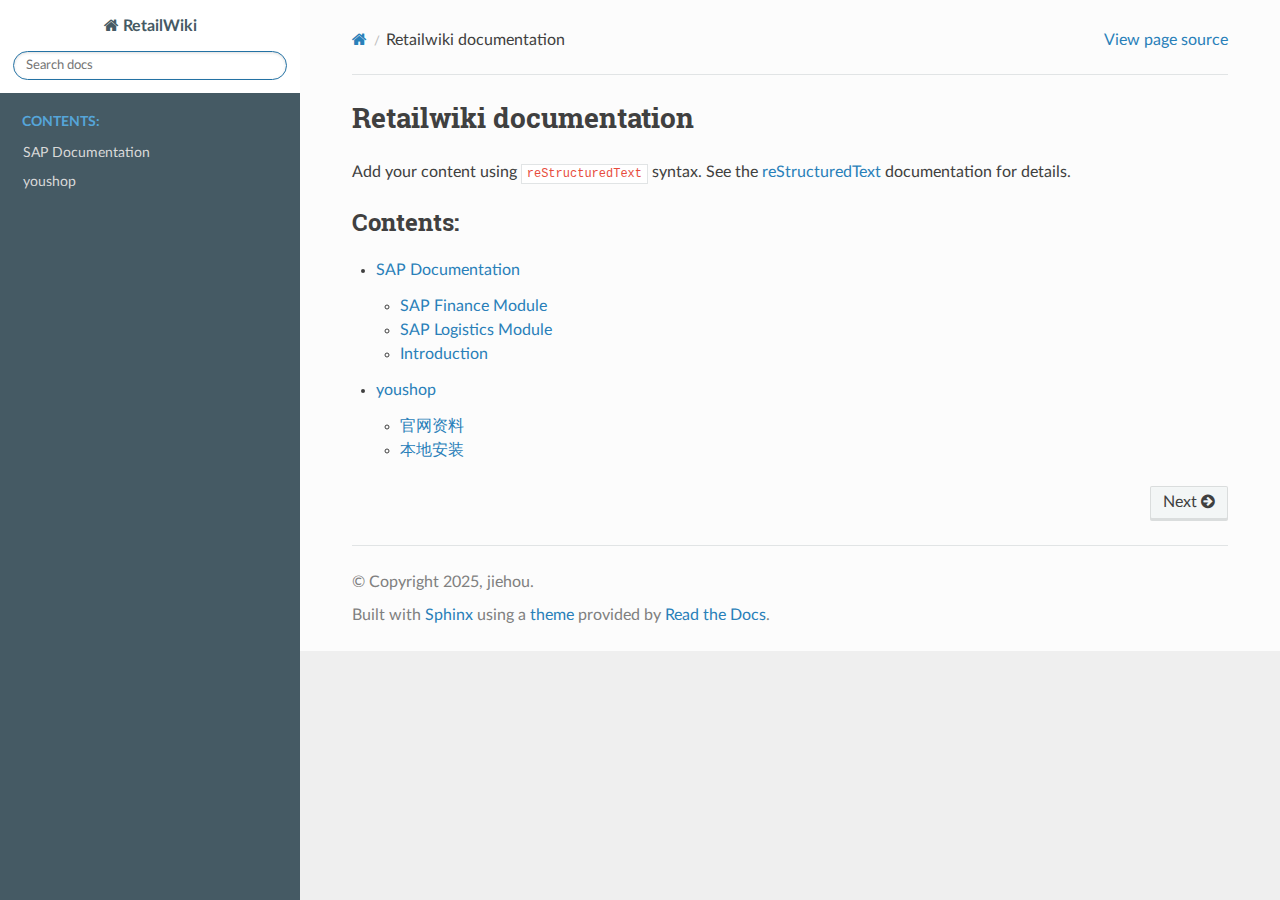
<file: index.html>
<!DOCTYPE html>
<html class="writer-html5" lang="en" data-content_root="./">
<head>
  <meta charset="utf-8" /><meta name="viewport" content="width=device-width, initial-scale=1" />

  <meta name="viewport" content="width=device-width, initial-scale=1.0" />
  <title>Retailwiki documentation &mdash; RetailWiki 0.1 documentation</title>
      <link rel="stylesheet" type="text/css" href="_static/pygments.css?v=b86133f3" />
      <link rel="stylesheet" type="text/css" href="_static/css/theme.css?v=e59714d7" />
      <link rel="stylesheet" type="text/css" href="_static/css/custom.css?v=34990a8a" />

  
      <script src="_static/jquery.js?v=5d32c60e"></script>
      <script src="_static/_sphinx_javascript_frameworks_compat.js?v=2cd50e6c"></script>
      <script src="_static/documentation_options.js?v=2709fde1"></script>
      <script src="_static/doctools.js?v=9bcbadda"></script>
      <script src="_static/sphinx_highlight.js?v=dc90522c"></script>
    <script src="_static/js/theme.js"></script>
    <link rel="index" title="Index" href="genindex.html" />
    <link rel="search" title="Search" href="search.html" />
    <link rel="next" title="SAP Documentation" href="sap/index.html" /> 
</head>

<body class="wy-body-for-nav"> 
  <div class="wy-grid-for-nav">
    <nav data-toggle="wy-nav-shift" class="wy-nav-side">
      <div class="wy-side-scroll">
        <div class="wy-side-nav-search" >

          
          
          <a href="#" class="icon icon-home">
            RetailWiki
          </a>
<div role="search">
  <form id="rtd-search-form" class="wy-form" action="search.html" method="get">
    <input type="text" name="q" placeholder="Search docs" aria-label="Search docs" />
    <input type="hidden" name="check_keywords" value="yes" />
    <input type="hidden" name="area" value="default" />
  </form>
</div>
        </div><div class="wy-menu wy-menu-vertical" data-spy="affix" role="navigation" aria-label="Navigation menu">
              <p class="caption" role="heading"><span class="caption-text">Contents:</span></p>
<ul>
<li class="toctree-l1"><a class="reference internal" href="sap/index.html">SAP Documentation</a></li>
<li class="toctree-l1"><a class="reference internal" href="yoshop/index.html">youshop</a></li>
</ul>

        </div>
      </div>
    </nav>

    <section data-toggle="wy-nav-shift" class="wy-nav-content-wrap"><nav class="wy-nav-top" aria-label="Mobile navigation menu" >
          <i data-toggle="wy-nav-top" class="fa fa-bars"></i>
          <a href="#">RetailWiki</a>
      </nav>

      <div class="wy-nav-content">
        <div class="rst-content">
          <div role="navigation" aria-label="Page navigation">
  <ul class="wy-breadcrumbs">
      <li><a href="#" class="icon icon-home" aria-label="Home"></a></li>
      <li class="breadcrumb-item active">Retailwiki documentation</li>
      <li class="wy-breadcrumbs-aside">
            <a href="_sources/index.rst.txt" rel="nofollow"> View page source</a>
      </li>
  </ul>
  <hr/>
</div>
          <div role="main" class="document" itemscope="itemscope" itemtype="http://schema.org/Article">
           <div itemprop="articleBody">
             
  <section id="retailwiki-documentation">
<h1>Retailwiki documentation<a class="headerlink" href="#retailwiki-documentation" title="Link to this heading"></a></h1>
<p>Add your content using <code class="docutils literal notranslate"><span class="pre">reStructuredText</span></code> syntax. See the
<a class="reference external" href="https://www.sphinx-doc.org/en/master/usage/restructuredtext/index.html">reStructuredText</a>
documentation for details.</p>
<div class="toctree-wrapper compound">
<p class="caption" role="heading"><span class="caption-text">Contents:</span></p>
<ul>
<li class="toctree-l1"><a class="reference internal" href="sap/index.html">SAP Documentation</a><ul>
<li class="toctree-l2"><a class="reference internal" href="sap/modules/finance.html">SAP Finance Module</a></li>
<li class="toctree-l2"><a class="reference internal" href="sap/modules/logistics.html">SAP Logistics Module</a></li>
<li class="toctree-l2"><a class="reference internal" href="sap/index.html#introduction">Introduction</a></li>
</ul>
</li>
<li class="toctree-l1"><a class="reference internal" href="yoshop/index.html">youshop</a><ul>
<li class="toctree-l2"><a class="reference internal" href="yoshop/index.html#id1">官网资料</a></li>
<li class="toctree-l2"><a class="reference internal" href="yoshop/index.html#id2">本地安装</a></li>
</ul>
</li>
</ul>
</div>
</section>


           </div>
          </div>
          <footer><div class="rst-footer-buttons" role="navigation" aria-label="Footer">
        <a href="sap/index.html" class="btn btn-neutral float-right" title="SAP Documentation" accesskey="n" rel="next">Next <span class="fa fa-arrow-circle-right" aria-hidden="true"></span></a>
    </div>

  <hr/>

  <div role="contentinfo">
    <p>&#169; Copyright 2025, jiehou.</p>
  </div>

  Built with <a href="https://www.sphinx-doc.org/">Sphinx</a> using a
    <a href="https://github.com/readthedocs/sphinx_rtd_theme">theme</a>
    provided by <a href="https://readthedocs.org">Read the Docs</a>.
   

</footer>
        </div>
      </div>
    </section>
  </div>
  <script>
      jQuery(function () {
          SphinxRtdTheme.Navigation.enable(true);
      });
  </script> 

</body>
</html>
</file>
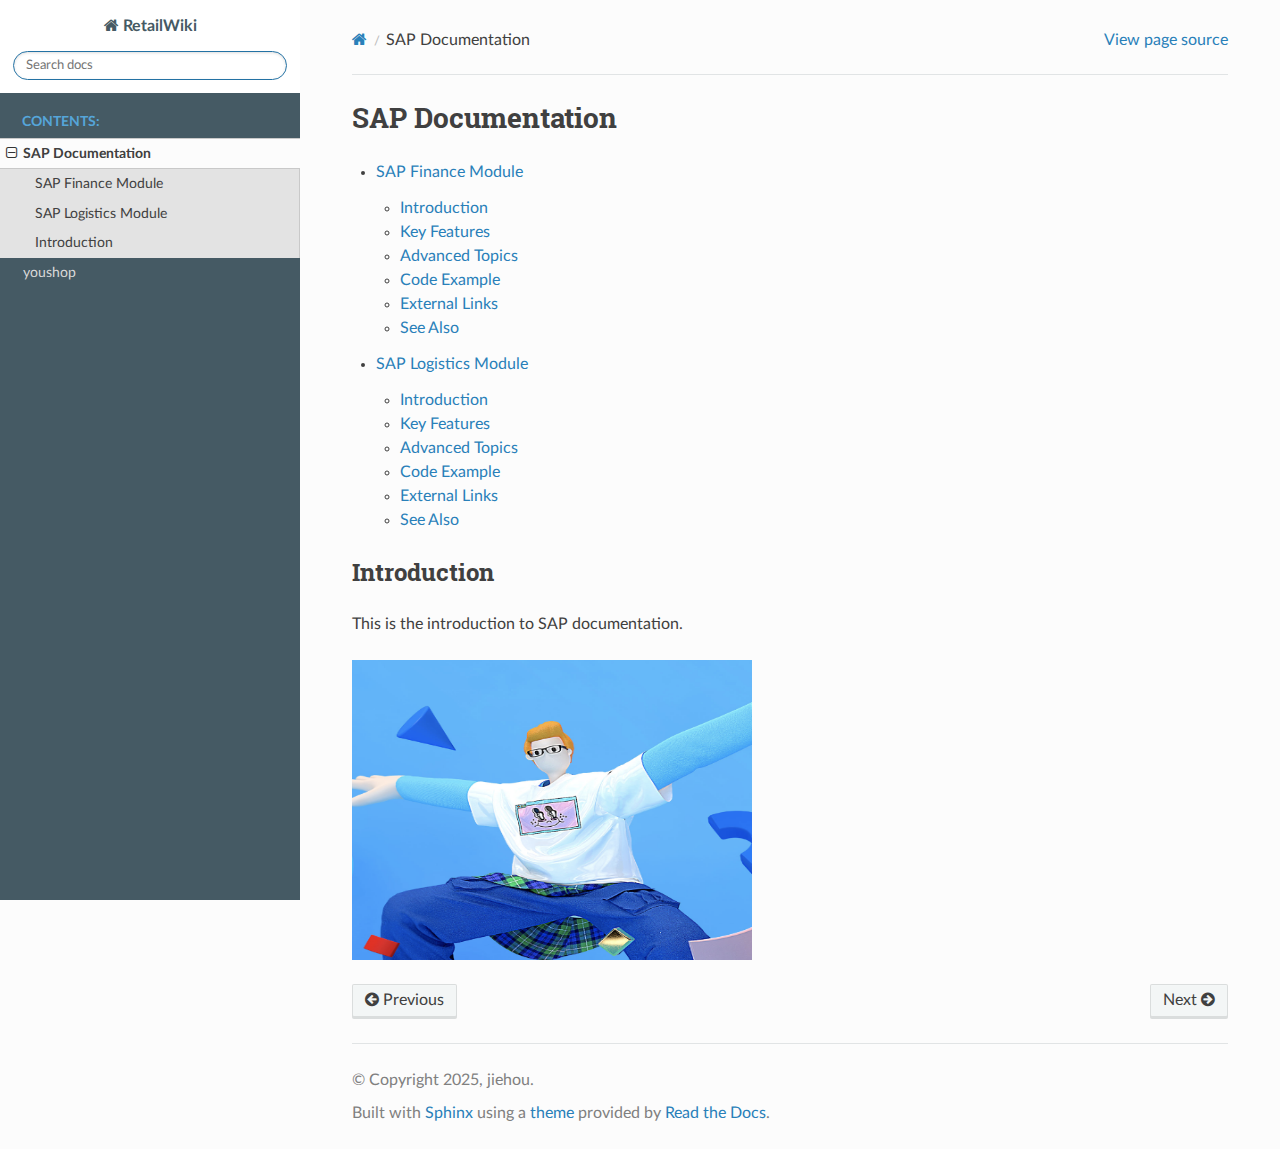
<file: sap/index.html>
<!DOCTYPE html>
<html class="writer-html5" lang="en" data-content_root="../">
<head>
  <meta charset="utf-8" /><meta name="viewport" content="width=device-width, initial-scale=1" />

  <meta name="viewport" content="width=device-width, initial-scale=1.0" />
  <title>SAP Documentation &mdash; RetailWiki 0.1 documentation</title>
      <link rel="stylesheet" type="text/css" href="../_static/pygments.css?v=b86133f3" />
      <link rel="stylesheet" type="text/css" href="../_static/css/theme.css?v=e59714d7" />
      <link rel="stylesheet" type="text/css" href="../_static/css/custom.css?v=34990a8a" />

  
      <script src="../_static/jquery.js?v=5d32c60e"></script>
      <script src="../_static/_sphinx_javascript_frameworks_compat.js?v=2cd50e6c"></script>
      <script src="../_static/documentation_options.js?v=2709fde1"></script>
      <script src="../_static/doctools.js?v=9bcbadda"></script>
      <script src="../_static/sphinx_highlight.js?v=dc90522c"></script>
    <script src="../_static/js/theme.js"></script>
    <link rel="index" title="Index" href="../genindex.html" />
    <link rel="search" title="Search" href="../search.html" />
    <link rel="next" title="SAP Finance Module" href="modules/finance.html" />
    <link rel="prev" title="Retailwiki documentation" href="../index.html" /> 
</head>

<body class="wy-body-for-nav"> 
  <div class="wy-grid-for-nav">
    <nav data-toggle="wy-nav-shift" class="wy-nav-side">
      <div class="wy-side-scroll">
        <div class="wy-side-nav-search" >

          
          
          <a href="../index.html" class="icon icon-home">
            RetailWiki
          </a>
<div role="search">
  <form id="rtd-search-form" class="wy-form" action="../search.html" method="get">
    <input type="text" name="q" placeholder="Search docs" aria-label="Search docs" />
    <input type="hidden" name="check_keywords" value="yes" />
    <input type="hidden" name="area" value="default" />
  </form>
</div>
        </div><div class="wy-menu wy-menu-vertical" data-spy="affix" role="navigation" aria-label="Navigation menu">
              <p class="caption" role="heading"><span class="caption-text">Contents:</span></p>
<ul class="current">
<li class="toctree-l1 current"><a class="current reference internal" href="#">SAP Documentation</a><ul>
<li class="toctree-l2"><a class="reference internal" href="modules/finance.html">SAP Finance Module</a></li>
<li class="toctree-l2"><a class="reference internal" href="modules/logistics.html">SAP Logistics Module</a></li>
<li class="toctree-l2"><a class="reference internal" href="#introduction">Introduction</a></li>
</ul>
</li>
<li class="toctree-l1"><a class="reference internal" href="../yoshop/index.html">youshop</a></li>
</ul>

        </div>
      </div>
    </nav>

    <section data-toggle="wy-nav-shift" class="wy-nav-content-wrap"><nav class="wy-nav-top" aria-label="Mobile navigation menu" >
          <i data-toggle="wy-nav-top" class="fa fa-bars"></i>
          <a href="../index.html">RetailWiki</a>
      </nav>

      <div class="wy-nav-content">
        <div class="rst-content">
          <div role="navigation" aria-label="Page navigation">
  <ul class="wy-breadcrumbs">
      <li><a href="../index.html" class="icon icon-home" aria-label="Home"></a></li>
      <li class="breadcrumb-item active">SAP Documentation</li>
      <li class="wy-breadcrumbs-aside">
            <a href="../_sources/sap/index.rst.txt" rel="nofollow"> View page source</a>
      </li>
  </ul>
  <hr/>
</div>
          <div role="main" class="document" itemscope="itemscope" itemtype="http://schema.org/Article">
           <div itemprop="articleBody">
             
  <section id="sap-documentation">
<h1>SAP Documentation<a class="headerlink" href="#sap-documentation" title="Link to this heading"></a></h1>
<div class="toctree-wrapper compound">
<ul>
<li class="toctree-l1"><a class="reference internal" href="modules/finance.html">SAP Finance Module</a><ul>
<li class="toctree-l2"><a class="reference internal" href="modules/finance.html#introduction">Introduction</a></li>
<li class="toctree-l2"><a class="reference internal" href="modules/finance.html#key-features">Key Features</a></li>
<li class="toctree-l2"><a class="reference internal" href="modules/finance.html#advanced-topics">Advanced Topics</a></li>
<li class="toctree-l2"><a class="reference internal" href="modules/finance.html#code-example">Code Example</a></li>
<li class="toctree-l2"><a class="reference internal" href="modules/finance.html#external-links">External Links</a></li>
<li class="toctree-l2"><a class="reference internal" href="modules/finance.html#see-also">See Also</a></li>
</ul>
</li>
<li class="toctree-l1"><a class="reference internal" href="modules/logistics.html">SAP Logistics Module</a><ul>
<li class="toctree-l2"><a class="reference internal" href="modules/logistics.html#introduction">Introduction</a></li>
<li class="toctree-l2"><a class="reference internal" href="modules/logistics.html#key-features">Key Features</a></li>
<li class="toctree-l2"><a class="reference internal" href="modules/logistics.html#advanced-topics">Advanced Topics</a></li>
<li class="toctree-l2"><a class="reference internal" href="modules/logistics.html#code-example">Code Example</a></li>
<li class="toctree-l2"><a class="reference internal" href="modules/logistics.html#external-links">External Links</a></li>
<li class="toctree-l2"><a class="reference internal" href="modules/logistics.html#see-also">See Also</a></li>
</ul>
</li>
</ul>
</div>
<section id="introduction">
<h2>Introduction<a class="headerlink" href="#introduction" title="Link to this heading"></a></h2>
<p>This is the introduction to SAP documentation.</p>
<a class="reference internal image-reference" href="../_images/image1.png"><img alt="SAP Image 1" class="align-left" src="../_images/image1.png" style="width: 400px; height: 300px;" />
</a>
</section>
</section>


           </div>
          </div>
          <footer><div class="rst-footer-buttons" role="navigation" aria-label="Footer">
        <a href="../index.html" class="btn btn-neutral float-left" title="Retailwiki documentation" accesskey="p" rel="prev"><span class="fa fa-arrow-circle-left" aria-hidden="true"></span> Previous</a>
        <a href="modules/finance.html" class="btn btn-neutral float-right" title="SAP Finance Module" accesskey="n" rel="next">Next <span class="fa fa-arrow-circle-right" aria-hidden="true"></span></a>
    </div>

  <hr/>

  <div role="contentinfo">
    <p>&#169; Copyright 2025, jiehou.</p>
  </div>

  Built with <a href="https://www.sphinx-doc.org/">Sphinx</a> using a
    <a href="https://github.com/readthedocs/sphinx_rtd_theme">theme</a>
    provided by <a href="https://readthedocs.org">Read the Docs</a>.
   

</footer>
        </div>
      </div>
    </section>
  </div>
  <script>
      jQuery(function () {
          SphinxRtdTheme.Navigation.enable(true);
      });
  </script> 

</body>
</html>
</file>
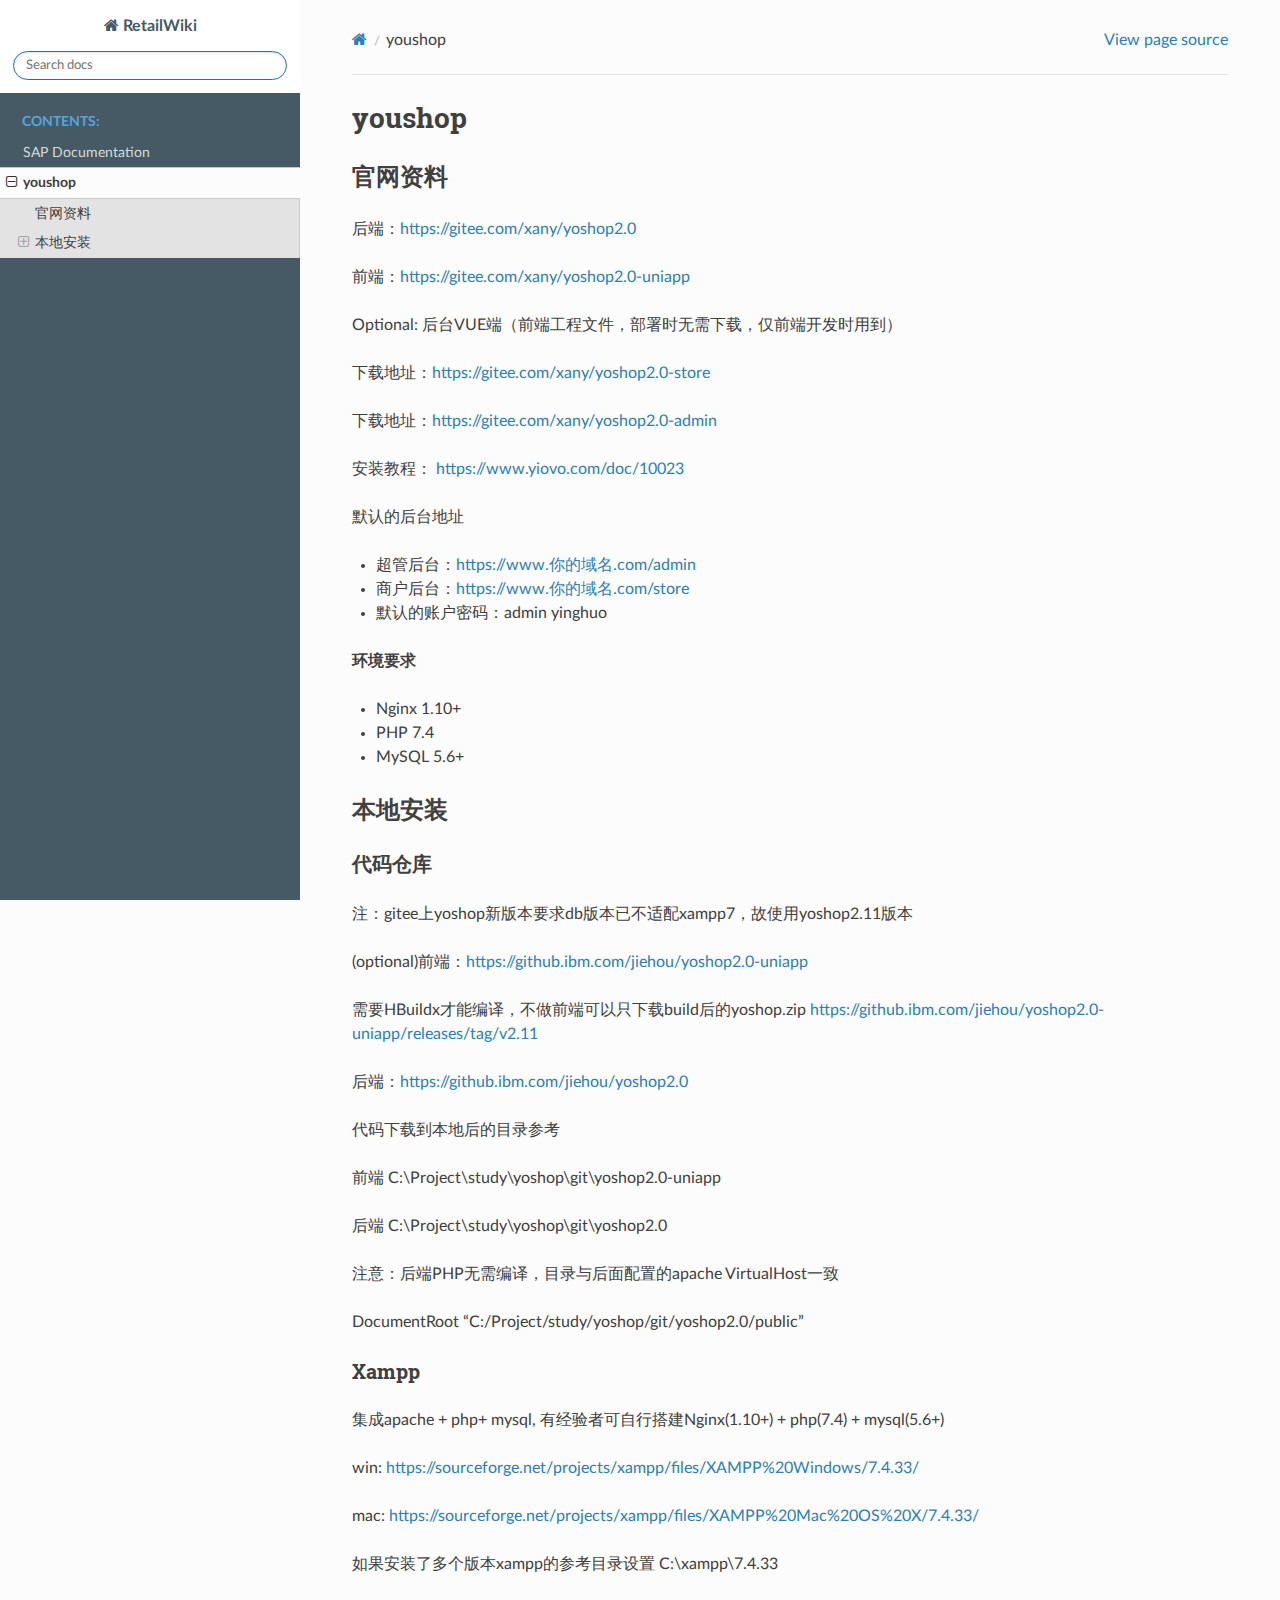
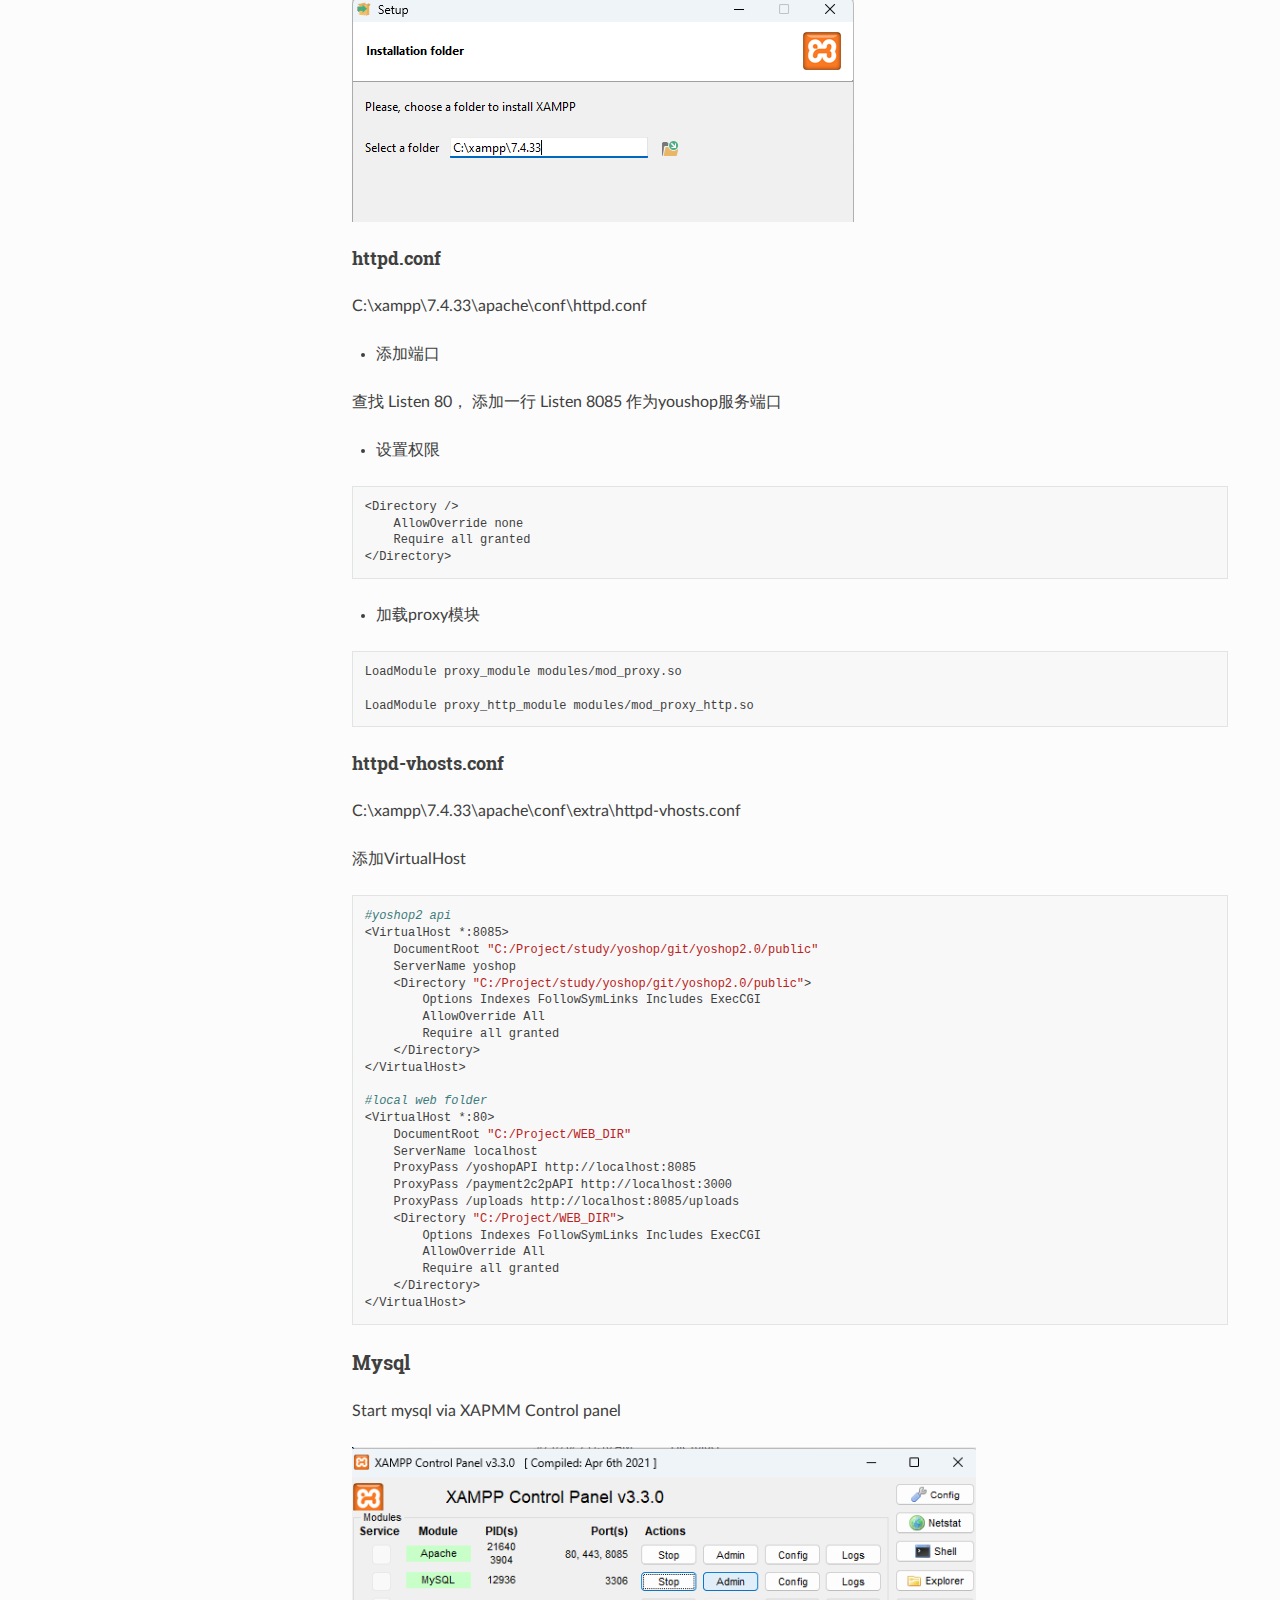
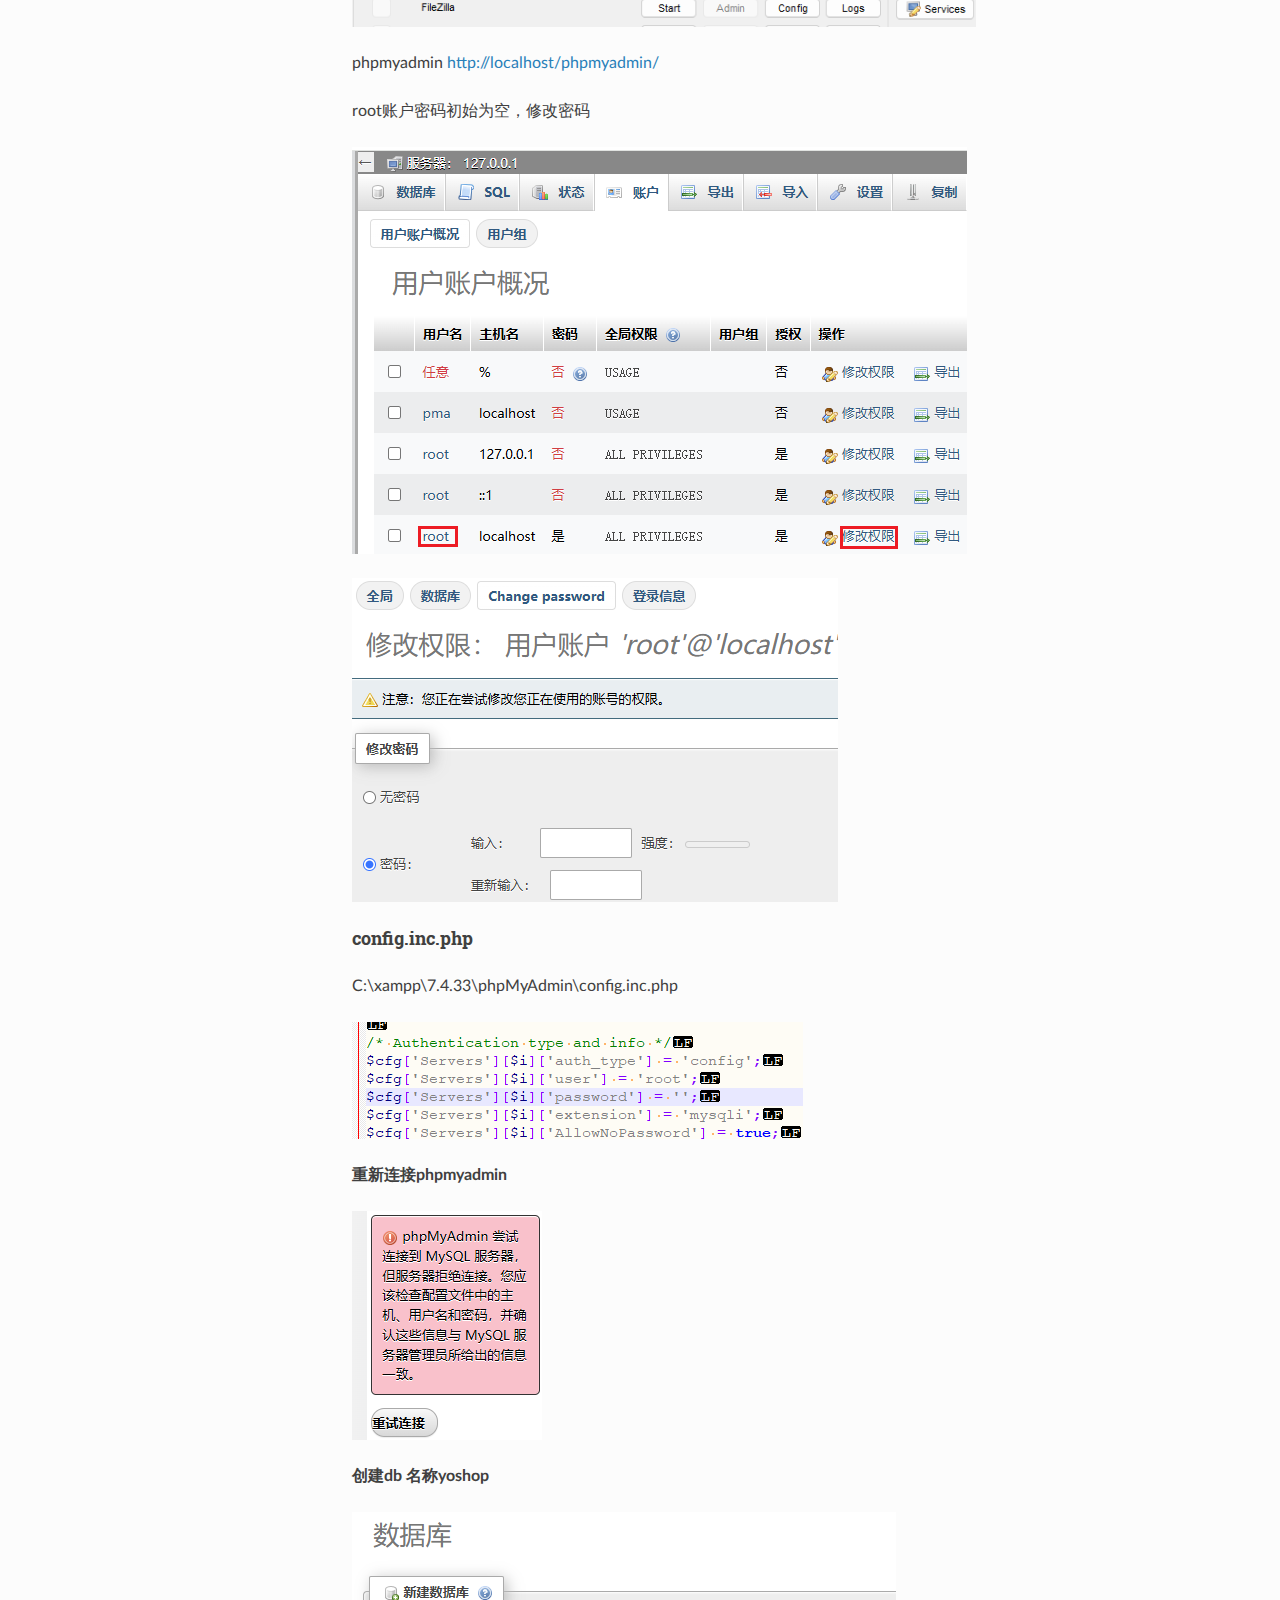
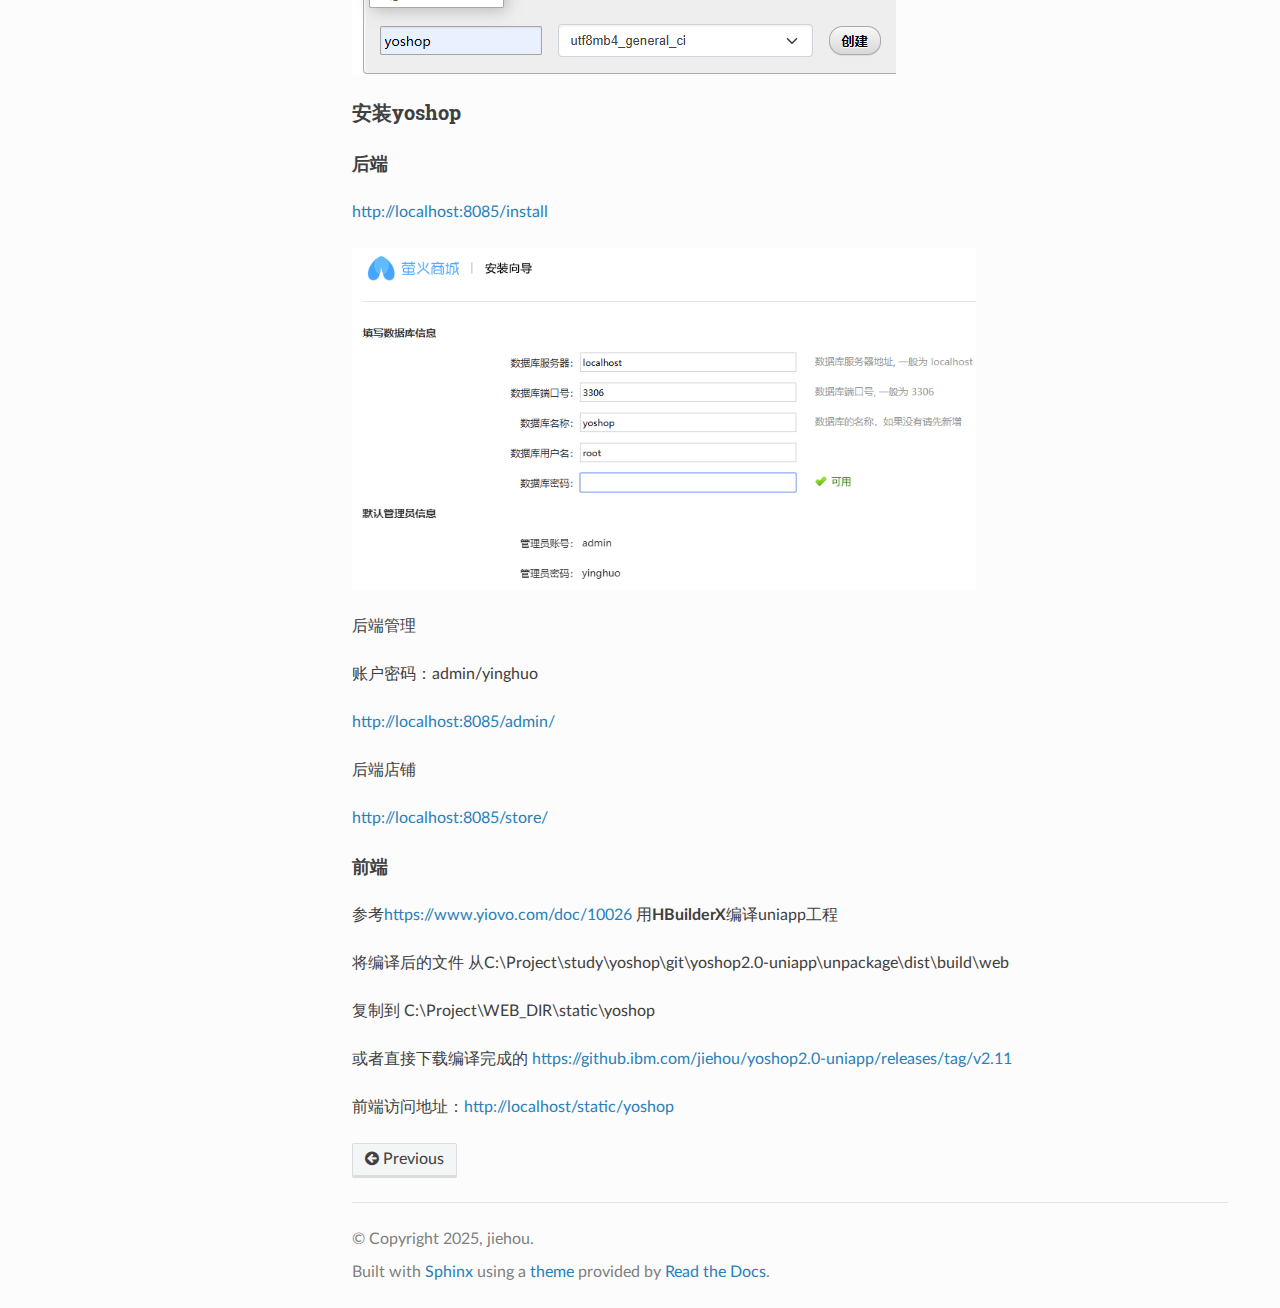
<file: yoshop/index.html>
<!DOCTYPE html>
<html class="writer-html5" lang="en" data-content_root="../">
<head>
  <meta charset="utf-8" /><meta name="viewport" content="width=device-width, initial-scale=1" />

  <meta name="viewport" content="width=device-width, initial-scale=1.0" />
  <title>youshop &mdash; RetailWiki 0.1 documentation</title>
      <link rel="stylesheet" type="text/css" href="../_static/pygments.css?v=b86133f3" />
      <link rel="stylesheet" type="text/css" href="../_static/css/theme.css?v=e59714d7" />
      <link rel="stylesheet" type="text/css" href="../_static/css/custom.css?v=34990a8a" />

  
      <script src="../_static/jquery.js?v=5d32c60e"></script>
      <script src="../_static/_sphinx_javascript_frameworks_compat.js?v=2cd50e6c"></script>
      <script src="../_static/documentation_options.js?v=2709fde1"></script>
      <script src="../_static/doctools.js?v=9bcbadda"></script>
      <script src="../_static/sphinx_highlight.js?v=dc90522c"></script>
    <script src="../_static/js/theme.js"></script>
    <link rel="index" title="Index" href="../genindex.html" />
    <link rel="search" title="Search" href="../search.html" />
    <link rel="prev" title="SAP Logistics Module" href="../sap/modules/logistics.html" /> 
</head>

<body class="wy-body-for-nav"> 
  <div class="wy-grid-for-nav">
    <nav data-toggle="wy-nav-shift" class="wy-nav-side">
      <div class="wy-side-scroll">
        <div class="wy-side-nav-search" >

          
          
          <a href="../index.html" class="icon icon-home">
            RetailWiki
          </a>
<div role="search">
  <form id="rtd-search-form" class="wy-form" action="../search.html" method="get">
    <input type="text" name="q" placeholder="Search docs" aria-label="Search docs" />
    <input type="hidden" name="check_keywords" value="yes" />
    <input type="hidden" name="area" value="default" />
  </form>
</div>
        </div><div class="wy-menu wy-menu-vertical" data-spy="affix" role="navigation" aria-label="Navigation menu">
              <p class="caption" role="heading"><span class="caption-text">Contents:</span></p>
<ul class="current">
<li class="toctree-l1"><a class="reference internal" href="../sap/index.html">SAP Documentation</a></li>
<li class="toctree-l1 current"><a class="current reference internal" href="#">youshop</a><ul>
<li class="toctree-l2"><a class="reference internal" href="#id1">官网资料</a></li>
<li class="toctree-l2"><a class="reference internal" href="#id2">本地安装</a><ul>
<li class="toctree-l3"><a class="reference internal" href="#id3">代码仓库</a></li>
<li class="toctree-l3"><a class="reference internal" href="#xampp">Xampp</a><ul>
<li class="toctree-l4"><a class="reference internal" href="#httpd-conf">httpd.conf</a></li>
<li class="toctree-l4"><a class="reference internal" href="#httpd-vhosts-conf">httpd-vhosts.conf</a></li>
</ul>
</li>
<li class="toctree-l3"><a class="reference internal" href="#mysql">Mysql</a><ul>
<li class="toctree-l4"><a class="reference internal" href="#config-inc-php">config.inc.php</a></li>
</ul>
</li>
<li class="toctree-l3"><a class="reference internal" href="#yoshop">安装yoshop</a><ul>
<li class="toctree-l4"><a class="reference internal" href="#id4">后端</a></li>
<li class="toctree-l4"><a class="reference internal" href="#id5">前端</a></li>
</ul>
</li>
</ul>
</li>
</ul>
</li>
</ul>

        </div>
      </div>
    </nav>

    <section data-toggle="wy-nav-shift" class="wy-nav-content-wrap"><nav class="wy-nav-top" aria-label="Mobile navigation menu" >
          <i data-toggle="wy-nav-top" class="fa fa-bars"></i>
          <a href="../index.html">RetailWiki</a>
      </nav>

      <div class="wy-nav-content">
        <div class="rst-content">
          <div role="navigation" aria-label="Page navigation">
  <ul class="wy-breadcrumbs">
      <li><a href="../index.html" class="icon icon-home" aria-label="Home"></a></li>
      <li class="breadcrumb-item active">youshop</li>
      <li class="wy-breadcrumbs-aside">
            <a href="../_sources/yoshop/index.rst.txt" rel="nofollow"> View page source</a>
      </li>
  </ul>
  <hr/>
</div>
          <div role="main" class="document" itemscope="itemscope" itemtype="http://schema.org/Article">
           <div itemprop="articleBody">
             
  <section id="youshop">
<h1>youshop<a class="headerlink" href="#youshop" title="Link to this heading"></a></h1>
<section id="id1">
<h2>官网资料<a class="headerlink" href="#id1" title="Link to this heading"></a></h2>
<p>后端：<a class="reference external" href="https://gitee.com/xany/yoshop2.0">https://gitee.com/xany/yoshop2.0</a></p>
<p>前端：<a class="reference external" href="https://gitee.com/xany/yoshop2.0-uniapp">https://gitee.com/xany/yoshop2.0-uniapp</a></p>
<p>Optional: 后台VUE端（前端工程文件，部署时无需下载，仅前端开发时用到）</p>
<p>下载地址：<a class="reference external" href="https://gitee.com/xany/yoshop2.0-store">https://gitee.com/xany/yoshop2.0-store</a></p>
<p>下载地址：<a class="reference external" href="https://gitee.com/xany/yoshop2.0-admin">https://gitee.com/xany/yoshop2.0-admin</a></p>
<p>安装教程： <a class="reference external" href="https://www.yiovo.com/doc/10023">https://www.yiovo.com/doc/10023</a></p>
<p>默认的后台地址</p>
<ul class="simple">
<li><p>超管后台：<a class="reference external" href="https://www.xn--6qqv7i2xdt95b.com/admin">https://www.你的域名.com/admin</a></p></li>
<li><p>商户后台：<a class="reference external" href="https://www.xn--6qqv7i2xdt95b.com/store">https://www.你的域名.com/store</a></p></li>
<li><p>默认的账户密码：admin yinghuo</p></li>
</ul>
<p><strong>环境要求</strong></p>
<ul class="simple">
<li><p>Nginx 1.10+</p></li>
<li><p>PHP 7.4</p></li>
<li><p>MySQL 5.6+</p></li>
</ul>
</section>
<section id="id2">
<h2>本地安装<a class="headerlink" href="#id2" title="Link to this heading"></a></h2>
<section id="id3">
<h3>代码仓库<a class="headerlink" href="#id3" title="Link to this heading"></a></h3>
<p>注：gitee上yoshop新版本要求db版本已不适配xampp7，故使用yoshop2.11版本</p>
<p>(optional)前端：<a class="reference external" href="https://github.ibm.com/jiehou/yoshop2.0-uniapp">https://github.ibm.com/jiehou/yoshop2.0-uniapp</a></p>
<p>需要HBuildx才能编译，不做前端可以只下载build后的yoshop.zip
<a class="reference external" href="https://github.ibm.com/jiehou/yoshop2.0-uniapp/releases/tag/v2.11">https://github.ibm.com/jiehou/yoshop2.0-uniapp/releases/tag/v2.11</a></p>
<p>后端：<a class="reference external" href="https://github.ibm.com/jiehou/yoshop2.0">https://github.ibm.com/jiehou/yoshop2.0</a></p>
<p>代码下载到本地后的目录参考</p>
<p>前端 C:\Project\study\yoshop\git\yoshop2.0-uniapp</p>
<p>后端 C:\Project\study\yoshop\git\yoshop2.0</p>
<p>注意：后端PHP无需编译，目录与后面配置的apache VirtualHost一致</p>
<p>DocumentRoot “C:/Project/study/yoshop/git/yoshop2.0/public”</p>
</section>
<section id="xampp">
<h3>Xampp<a class="headerlink" href="#xampp" title="Link to this heading"></a></h3>
<p>集成apache + php+ mysql, 有经验者可自行搭建Nginx(1.10+) + php(7.4) + mysql(5.6+)</p>
<p>win:
<a class="reference external" href="https://sourceforge.net/projects/xampp/files/XAMPP%20Windows/7.4.33/">https://sourceforge.net/projects/xampp/files/XAMPP%20Windows/7.4.33/</a></p>
<p>mac:
<a class="reference external" href="https://sourceforge.net/projects/xampp/files/XAMPP%20Mac%20OS%20X/7.4.33/">https://sourceforge.net/projects/xampp/files/XAMPP%20Mac%20OS%20X/7.4.33/</a></p>
<p>如果安装了多个版本xampp的参考目录设置 C:\xampp\7.4.33</p>
<a class="reference internal image-reference" href="../_images/image2.png"><img alt="../_images/image2.png" src="../_images/image2.png" style="width: 5.22917in; height: 2.3125in;" />
</a>
<section id="httpd-conf">
<h4>httpd.conf<a class="headerlink" href="#httpd-conf" title="Link to this heading"></a></h4>
<p>C:\xampp\7.4.33\apache\conf\httpd.conf</p>
<ul class="simple">
<li><p>添加端口</p></li>
</ul>
<p>查找 Listen 80， 添加一行 Listen 8085 作为youshop服务端口</p>
<ul class="simple">
<li><p>设置权限</p></li>
</ul>
<div class="highlight-shell notranslate"><div class="highlight"><pre><span></span>&lt;Directory<span class="w"> </span>/&gt;
<span class="w">    </span>AllowOverride<span class="w"> </span>none
<span class="w">    </span>Require<span class="w"> </span>all<span class="w"> </span>granted
&lt;/Directory&gt;
</pre></div>
</div>
<ul class="simple">
<li><p>加载proxy模块</p></li>
</ul>
<div class="highlight-shell notranslate"><div class="highlight"><pre><span></span>LoadModule<span class="w"> </span>proxy_module<span class="w"> </span>modules/mod_proxy.so

LoadModule<span class="w"> </span>proxy_http_module<span class="w"> </span>modules/mod_proxy_http.so
</pre></div>
</div>
</section>
<section id="httpd-vhosts-conf">
<h4>httpd-vhosts.conf<a class="headerlink" href="#httpd-vhosts-conf" title="Link to this heading"></a></h4>
<p>C:\xampp\7.4.33\apache\conf\extra\httpd-vhosts.conf</p>
<p>添加VirtualHost</p>
<div class="highlight-shell notranslate"><div class="highlight"><pre><span></span><span class="c1">#yoshop2 api</span>
&lt;VirtualHost<span class="w"> </span>*:8085&gt;
<span class="w">    </span>DocumentRoot<span class="w"> </span><span class="s2">&quot;C:/Project/study/yoshop/git/yoshop2.0/public&quot;</span>
<span class="w">    </span>ServerName<span class="w"> </span>yoshop
<span class="w">    </span>&lt;Directory<span class="w"> </span><span class="s2">&quot;C:/Project/study/yoshop/git/yoshop2.0/public&quot;</span>&gt;
<span class="w">        </span>Options<span class="w"> </span>Indexes<span class="w"> </span>FollowSymLinks<span class="w"> </span>Includes<span class="w"> </span>ExecCGI
<span class="w">        </span>AllowOverride<span class="w"> </span>All
<span class="w">        </span>Require<span class="w"> </span>all<span class="w"> </span>granted
<span class="w">    </span>&lt;/Directory&gt;
&lt;/VirtualHost&gt;

<span class="c1">#local web folder</span>
&lt;VirtualHost<span class="w"> </span>*:80&gt;
<span class="w">    </span>DocumentRoot<span class="w"> </span><span class="s2">&quot;C:/Project/WEB_DIR&quot;</span>
<span class="w">    </span>ServerName<span class="w"> </span>localhost
<span class="w">    </span>ProxyPass<span class="w"> </span>/yoshopAPI<span class="w"> </span>http://localhost:8085
<span class="w">    </span>ProxyPass<span class="w"> </span>/payment2c2pAPI<span class="w"> </span>http://localhost:3000
<span class="w">    </span>ProxyPass<span class="w"> </span>/uploads<span class="w"> </span>http://localhost:8085/uploads
<span class="w">    </span>&lt;Directory<span class="w"> </span><span class="s2">&quot;C:/Project/WEB_DIR&quot;</span>&gt;
<span class="w">        </span>Options<span class="w"> </span>Indexes<span class="w"> </span>FollowSymLinks<span class="w"> </span>Includes<span class="w"> </span>ExecCGI
<span class="w">        </span>AllowOverride<span class="w"> </span>All
<span class="w">        </span>Require<span class="w"> </span>all<span class="w"> </span>granted
<span class="w">    </span>&lt;/Directory&gt;
&lt;/VirtualHost&gt;
</pre></div>
</div>
</section>
</section>
<section id="mysql">
<h3>Mysql<a class="headerlink" href="#mysql" title="Link to this heading"></a></h3>
<p>Start mysql via XAPMM Control panel</p>
<a class="reference internal image-reference" href="../_images/image3.png"><img alt="../_images/image3.png" src="../_images/image3.png" style="width: 6.5in; height: 1.88264in;" />
</a>
<p>phpmyadmin <a class="reference external" href="http://localhost/phpmyadmin/">http://localhost/phpmyadmin/</a></p>
<p>root账户密码初始为空，修改密码</p>
<a class="reference internal image-reference" href="../_images/image4.png"><img alt="../_images/image4.png" src="../_images/image4.png" style="width: 6.40625in; height: 4.23958in;" />
</a>
<a class="reference internal image-reference" href="../_images/image5.png"><img alt="../_images/image5.png" src="../_images/image5.png" style="width: 5.06321in; height: 3.37547in;" />
</a>
<section id="config-inc-php">
<h4>config.inc.php<a class="headerlink" href="#config-inc-php" title="Link to this heading"></a></h4>
<p>C:\xampp\7.4.33\phpMyAdmin\config.inc.php</p>
<a class="reference internal image-reference" href="../_images/image6.png"><img alt="../_images/image6.png" src="../_images/image6.png" style="width: 4.69857in; height: 1.21892in;" />
</a>
<p><strong>重新连接phpmyadmin</strong></p>
<a class="reference internal image-reference" href="../_images/image7.png"><img alt="../_images/image7.png" src="../_images/image7.png" style="width: 1.97944in; height: 2.38575in;" />
</a>
<p><strong>创建db 名称yoshop</strong></p>
<a class="reference internal image-reference" href="../_images/image8.png"><img alt="../_images/image8.png" src="../_images/image8.png" style="width: 5.66746in; height: 1.69815in;" />
</a>
</section>
</section>
<section id="yoshop">
<h3>安装yoshop<a class="headerlink" href="#yoshop" title="Link to this heading"></a></h3>
<section id="id4">
<h4>后端<a class="headerlink" href="#id4" title="Link to this heading"></a></h4>
<p><a class="reference external" href="http://localhost:8085/install">http://localhost:8085/install</a></p>
<a class="reference internal image-reference" href="../_images/image9.png"><img alt="../_images/image9.png" src="../_images/image9.png" style="width: 6.5in; height: 3.56319in;" />
</a>
<p>后端管理</p>
<p>账户密码：admin/yinghuo</p>
<p><a class="reference external" href="http://localhost:8085/admin/">http://localhost:8085/admin/</a></p>
<p>后端店铺</p>
<p><a class="reference external" href="http://localhost:8085/store/">http://localhost:8085/store/</a></p>
</section>
<section id="id5">
<h4>前端<a class="headerlink" href="#id5" title="Link to this heading"></a></h4>
<p>参考<a class="reference external" href="https://www.yiovo.com/doc/10026">https://www.yiovo.com/doc/10026</a> 用<strong>HBuilderX</strong>编译uniapp工程</p>
<p>将编译后的文件
从C:\Project\study\yoshop\git\yoshop2.0-uniapp\unpackage\dist\build\web</p>
<p>复制到 C:\Project\WEB_DIR\static\yoshop</p>
<p>或者直接下载编译完成的
<a class="reference external" href="https://github.ibm.com/jiehou/yoshop2.0-uniapp/releases/tag/v2.11">https://github.ibm.com/jiehou/yoshop2.0-uniapp/releases/tag/v2.11</a></p>
<p>前端访问地址：<a class="reference external" href="http://localhost/static/yoshop">http://localhost/static/yoshop</a></p>
</section>
</section>
</section>
</section>


           </div>
          </div>
          <footer><div class="rst-footer-buttons" role="navigation" aria-label="Footer">
        <a href="../sap/modules/logistics.html" class="btn btn-neutral float-left" title="SAP Logistics Module" accesskey="p" rel="prev"><span class="fa fa-arrow-circle-left" aria-hidden="true"></span> Previous</a>
    </div>

  <hr/>

  <div role="contentinfo">
    <p>&#169; Copyright 2025, jiehou.</p>
  </div>

  Built with <a href="https://www.sphinx-doc.org/">Sphinx</a> using a
    <a href="https://github.com/readthedocs/sphinx_rtd_theme">theme</a>
    provided by <a href="https://readthedocs.org">Read the Docs</a>.
   

</footer>
        </div>
      </div>
    </section>
  </div>
  <script>
      jQuery(function () {
          SphinxRtdTheme.Navigation.enable(true);
      });
  </script> 

</body>
</html>
</file>
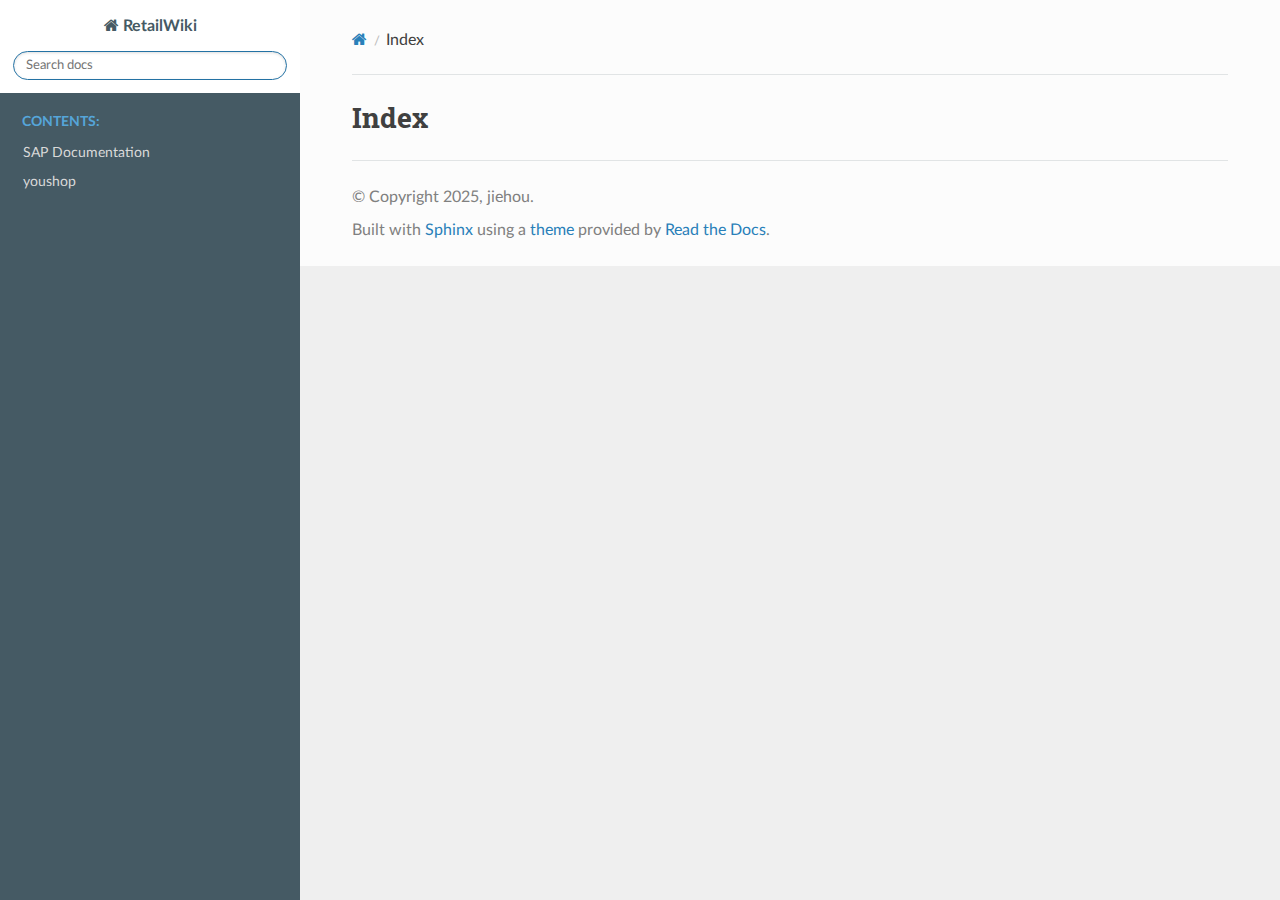
<file: genindex.html>
<!DOCTYPE html>
<html class="writer-html5" lang="en" data-content_root="./">
<head>
  <meta charset="utf-8" />
  <meta name="viewport" content="width=device-width, initial-scale=1.0" />
  <title>Index &mdash; RetailWiki 0.1 documentation</title>
      <link rel="stylesheet" type="text/css" href="_static/pygments.css?v=b86133f3" />
      <link rel="stylesheet" type="text/css" href="_static/css/theme.css?v=e59714d7" />
      <link rel="stylesheet" type="text/css" href="_static/css/custom.css?v=34990a8a" />

  
      <script src="_static/jquery.js?v=5d32c60e"></script>
      <script src="_static/_sphinx_javascript_frameworks_compat.js?v=2cd50e6c"></script>
      <script src="_static/documentation_options.js?v=2709fde1"></script>
      <script src="_static/doctools.js?v=9bcbadda"></script>
      <script src="_static/sphinx_highlight.js?v=dc90522c"></script>
    <script src="_static/js/theme.js"></script>
    <link rel="index" title="Index" href="#" />
    <link rel="search" title="Search" href="search.html" /> 
</head>

<body class="wy-body-for-nav"> 
  <div class="wy-grid-for-nav">
    <nav data-toggle="wy-nav-shift" class="wy-nav-side">
      <div class="wy-side-scroll">
        <div class="wy-side-nav-search" >

          
          
          <a href="index.html" class="icon icon-home">
            RetailWiki
          </a>
<div role="search">
  <form id="rtd-search-form" class="wy-form" action="search.html" method="get">
    <input type="text" name="q" placeholder="Search docs" aria-label="Search docs" />
    <input type="hidden" name="check_keywords" value="yes" />
    <input type="hidden" name="area" value="default" />
  </form>
</div>
        </div><div class="wy-menu wy-menu-vertical" data-spy="affix" role="navigation" aria-label="Navigation menu">
              <p class="caption" role="heading"><span class="caption-text">Contents:</span></p>
<ul>
<li class="toctree-l1"><a class="reference internal" href="sap/index.html">SAP Documentation</a></li>
<li class="toctree-l1"><a class="reference internal" href="yoshop/index.html">youshop</a></li>
</ul>

        </div>
      </div>
    </nav>

    <section data-toggle="wy-nav-shift" class="wy-nav-content-wrap"><nav class="wy-nav-top" aria-label="Mobile navigation menu" >
          <i data-toggle="wy-nav-top" class="fa fa-bars"></i>
          <a href="index.html">RetailWiki</a>
      </nav>

      <div class="wy-nav-content">
        <div class="rst-content">
          <div role="navigation" aria-label="Page navigation">
  <ul class="wy-breadcrumbs">
      <li><a href="index.html" class="icon icon-home" aria-label="Home"></a></li>
      <li class="breadcrumb-item active">Index</li>
      <li class="wy-breadcrumbs-aside">
      </li>
  </ul>
  <hr/>
</div>
          <div role="main" class="document" itemscope="itemscope" itemtype="http://schema.org/Article">
           <div itemprop="articleBody">
             

<h1 id="index">Index</h1>

<div class="genindex-jumpbox">
 
</div>


           </div>
          </div>
          <footer>

  <hr/>

  <div role="contentinfo">
    <p>&#169; Copyright 2025, jiehou.</p>
  </div>

  Built with <a href="https://www.sphinx-doc.org/">Sphinx</a> using a
    <a href="https://github.com/readthedocs/sphinx_rtd_theme">theme</a>
    provided by <a href="https://readthedocs.org">Read the Docs</a>.
   

</footer>
        </div>
      </div>
    </section>
  </div>
  <script>
      jQuery(function () {
          SphinxRtdTheme.Navigation.enable(true);
      });
  </script> 

</body>
</html>
</file>
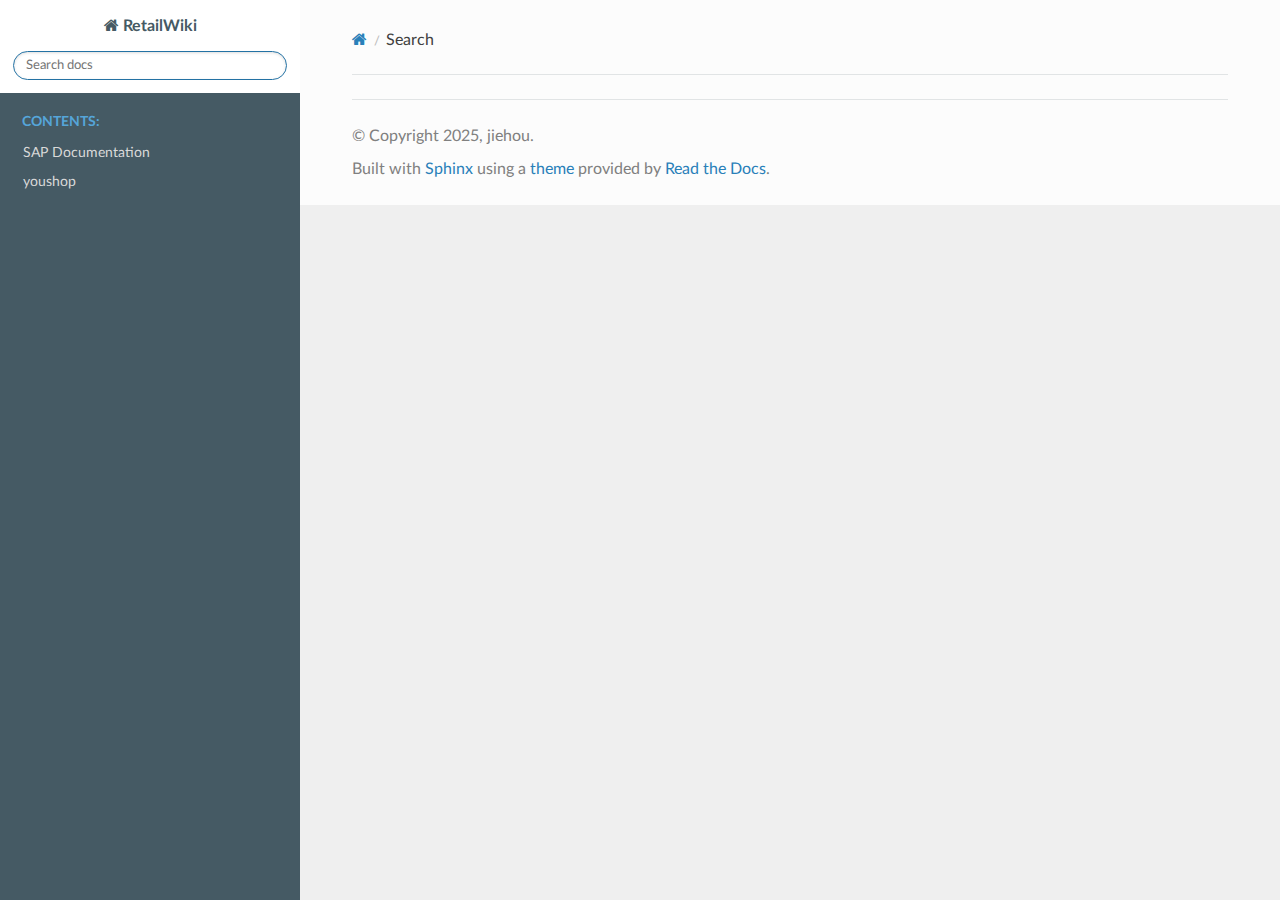
<file: search.html>
<!DOCTYPE html>
<html class="writer-html5" lang="en" data-content_root="./">
<head>
  <meta charset="utf-8" />
  <meta name="viewport" content="width=device-width, initial-scale=1.0" />
  <title>Search &mdash; RetailWiki 0.1 documentation</title>
      <link rel="stylesheet" type="text/css" href="_static/pygments.css?v=b86133f3" />
      <link rel="stylesheet" type="text/css" href="_static/css/theme.css?v=e59714d7" />
      <link rel="stylesheet" type="text/css" href="_static/css/custom.css?v=34990a8a" />

  
    
      <script src="_static/jquery.js?v=5d32c60e"></script>
      <script src="_static/_sphinx_javascript_frameworks_compat.js?v=2cd50e6c"></script>
      <script src="_static/documentation_options.js?v=2709fde1"></script>
      <script src="_static/doctools.js?v=9bcbadda"></script>
      <script src="_static/sphinx_highlight.js?v=dc90522c"></script>
    <script src="_static/js/theme.js"></script>
    <script src="_static/searchtools.js"></script>
    <script src="_static/language_data.js"></script>
    <link rel="index" title="Index" href="genindex.html" />
    <link rel="search" title="Search" href="#" /> 
</head>

<body class="wy-body-for-nav"> 
  <div class="wy-grid-for-nav">
    <nav data-toggle="wy-nav-shift" class="wy-nav-side">
      <div class="wy-side-scroll">
        <div class="wy-side-nav-search" >

          
          
          <a href="index.html" class="icon icon-home">
            RetailWiki
          </a>
<div role="search">
  <form id="rtd-search-form" class="wy-form" action="#" method="get">
    <input type="text" name="q" placeholder="Search docs" aria-label="Search docs" />
    <input type="hidden" name="check_keywords" value="yes" />
    <input type="hidden" name="area" value="default" />
  </form>
</div>
        </div><div class="wy-menu wy-menu-vertical" data-spy="affix" role="navigation" aria-label="Navigation menu">
              <p class="caption" role="heading"><span class="caption-text">Contents:</span></p>
<ul>
<li class="toctree-l1"><a class="reference internal" href="sap/index.html">SAP Documentation</a></li>
<li class="toctree-l1"><a class="reference internal" href="yoshop/index.html">youshop</a></li>
</ul>

        </div>
      </div>
    </nav>

    <section data-toggle="wy-nav-shift" class="wy-nav-content-wrap"><nav class="wy-nav-top" aria-label="Mobile navigation menu" >
          <i data-toggle="wy-nav-top" class="fa fa-bars"></i>
          <a href="index.html">RetailWiki</a>
      </nav>

      <div class="wy-nav-content">
        <div class="rst-content">
          <div role="navigation" aria-label="Page navigation">
  <ul class="wy-breadcrumbs">
      <li><a href="index.html" class="icon icon-home" aria-label="Home"></a></li>
      <li class="breadcrumb-item active">Search</li>
      <li class="wy-breadcrumbs-aside">
      </li>
  </ul>
  <hr/>
</div>
          <div role="main" class="document" itemscope="itemscope" itemtype="http://schema.org/Article">
           <div itemprop="articleBody">
             
  <noscript>
  <div id="fallback" class="admonition warning">
    <p class="last">
      Please activate JavaScript to enable the search functionality.
    </p>
  </div>
  </noscript>

  
  <div id="search-results">
  
  </div>

           </div>
          </div>
          <footer>

  <hr/>

  <div role="contentinfo">
    <p>&#169; Copyright 2025, jiehou.</p>
  </div>

  Built with <a href="https://www.sphinx-doc.org/">Sphinx</a> using a
    <a href="https://github.com/readthedocs/sphinx_rtd_theme">theme</a>
    provided by <a href="https://readthedocs.org">Read the Docs</a>.
   

</footer>
        </div>
      </div>
    </section>
  </div>
  <script>
      jQuery(function () {
          SphinxRtdTheme.Navigation.enable(true);
      });
  </script>
  <script>
    jQuery(function() { Search.loadIndex("searchindex.js"); });
  </script>
  
  <script id="searchindexloader"></script>
   


</body>
</html>
</file>
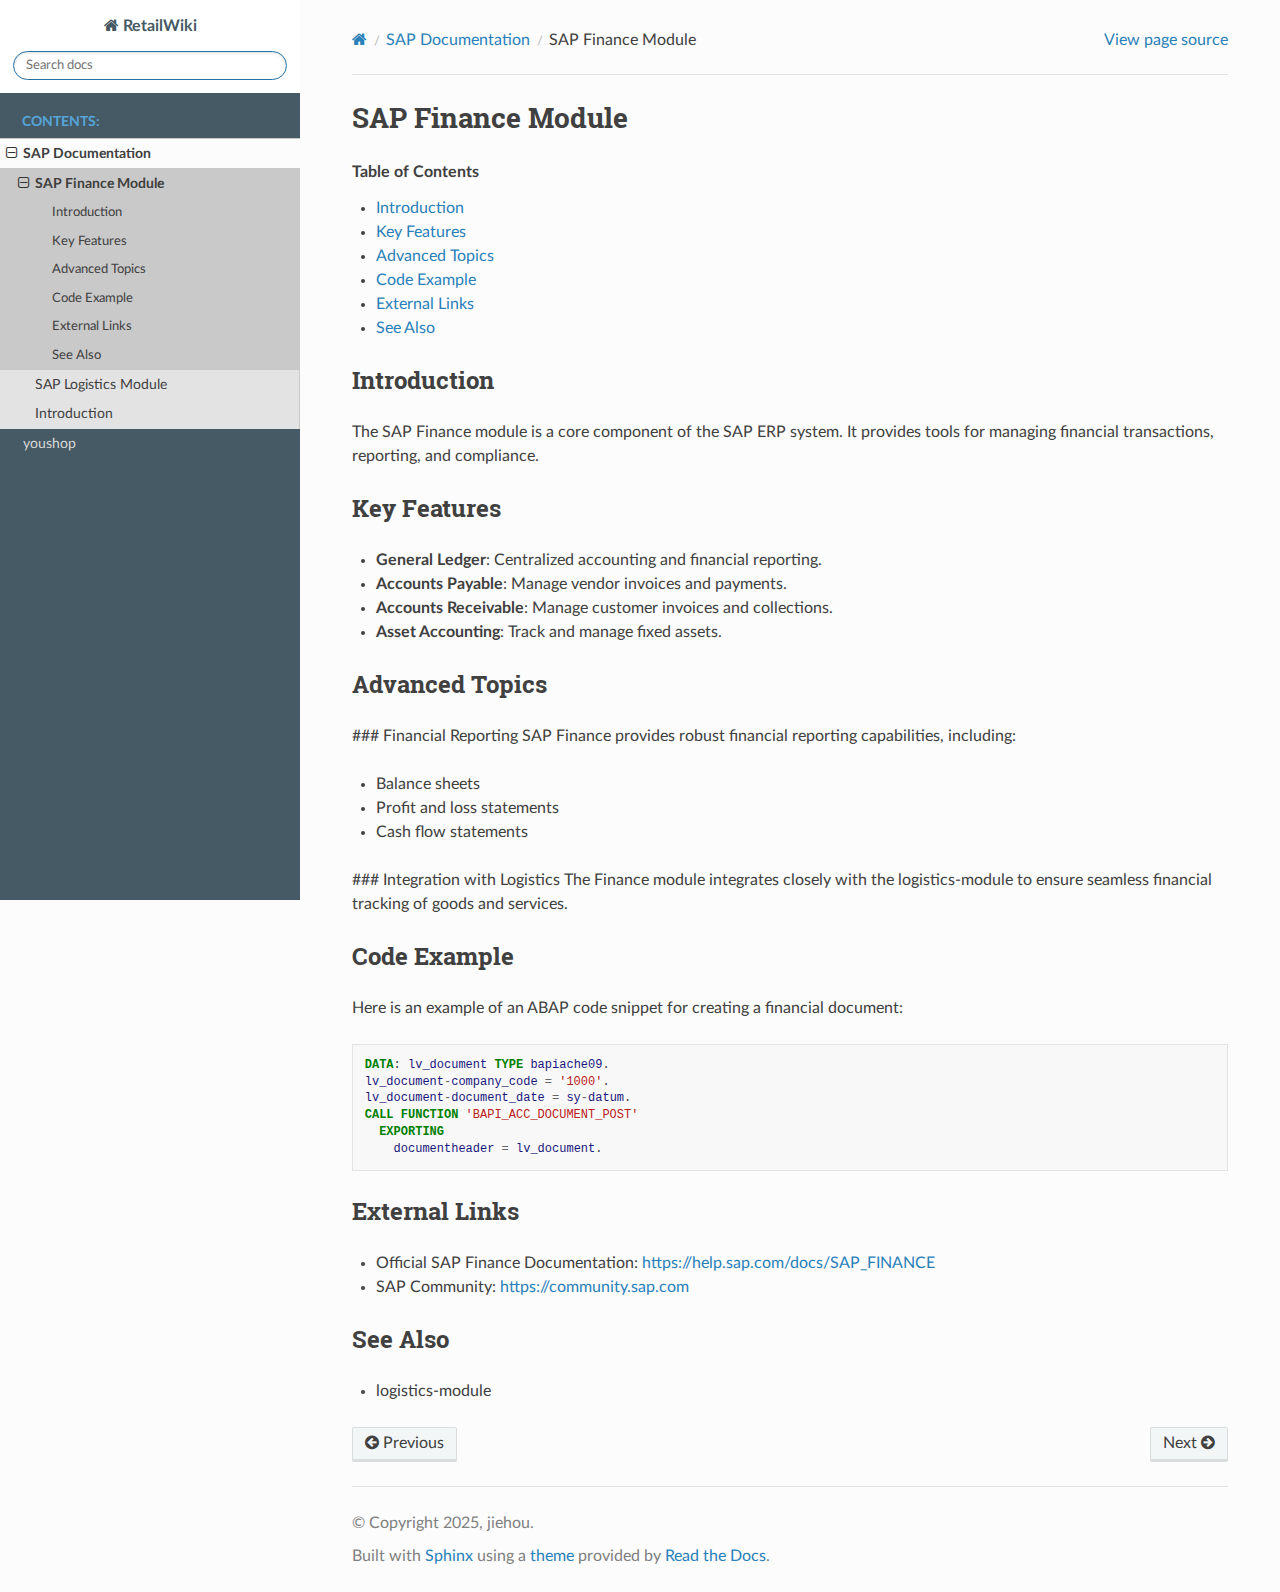
<file: sap/modules/finance.html>
<!DOCTYPE html>
<html class="writer-html5" lang="en" data-content_root="../../">
<head>
  <meta charset="utf-8" /><meta name="viewport" content="width=device-width, initial-scale=1" />

  <meta name="viewport" content="width=device-width, initial-scale=1.0" />
  <title>SAP Finance Module &mdash; RetailWiki 0.1 documentation</title>
      <link rel="stylesheet" type="text/css" href="../../_static/pygments.css?v=b86133f3" />
      <link rel="stylesheet" type="text/css" href="../../_static/css/theme.css?v=e59714d7" />
      <link rel="stylesheet" type="text/css" href="../../_static/css/custom.css?v=34990a8a" />

  
      <script src="../../_static/jquery.js?v=5d32c60e"></script>
      <script src="../../_static/_sphinx_javascript_frameworks_compat.js?v=2cd50e6c"></script>
      <script src="../../_static/documentation_options.js?v=2709fde1"></script>
      <script src="../../_static/doctools.js?v=9bcbadda"></script>
      <script src="../../_static/sphinx_highlight.js?v=dc90522c"></script>
    <script src="../../_static/js/theme.js"></script>
    <link rel="index" title="Index" href="../../genindex.html" />
    <link rel="search" title="Search" href="../../search.html" />
    <link rel="next" title="SAP Logistics Module" href="logistics.html" />
    <link rel="prev" title="SAP Documentation" href="../index.html" /> 
</head>

<body class="wy-body-for-nav"> 
  <div class="wy-grid-for-nav">
    <nav data-toggle="wy-nav-shift" class="wy-nav-side">
      <div class="wy-side-scroll">
        <div class="wy-side-nav-search" >

          
          
          <a href="../../index.html" class="icon icon-home">
            RetailWiki
          </a>
<div role="search">
  <form id="rtd-search-form" class="wy-form" action="../../search.html" method="get">
    <input type="text" name="q" placeholder="Search docs" aria-label="Search docs" />
    <input type="hidden" name="check_keywords" value="yes" />
    <input type="hidden" name="area" value="default" />
  </form>
</div>
        </div><div class="wy-menu wy-menu-vertical" data-spy="affix" role="navigation" aria-label="Navigation menu">
              <p class="caption" role="heading"><span class="caption-text">Contents:</span></p>
<ul class="current">
<li class="toctree-l1 current"><a class="reference internal" href="../index.html">SAP Documentation</a><ul class="current">
<li class="toctree-l2 current"><a class="current reference internal" href="#">SAP Finance Module</a><ul>
<li class="toctree-l3"><a class="reference internal" href="#introduction">Introduction</a></li>
<li class="toctree-l3"><a class="reference internal" href="#key-features">Key Features</a></li>
<li class="toctree-l3"><a class="reference internal" href="#advanced-topics">Advanced Topics</a></li>
<li class="toctree-l3"><a class="reference internal" href="#code-example">Code Example</a></li>
<li class="toctree-l3"><a class="reference internal" href="#external-links">External Links</a></li>
<li class="toctree-l3"><a class="reference internal" href="#see-also">See Also</a></li>
</ul>
</li>
<li class="toctree-l2"><a class="reference internal" href="logistics.html">SAP Logistics Module</a></li>
<li class="toctree-l2"><a class="reference internal" href="../index.html#introduction">Introduction</a></li>
</ul>
</li>
<li class="toctree-l1"><a class="reference internal" href="../../yoshop/index.html">youshop</a></li>
</ul>

        </div>
      </div>
    </nav>

    <section data-toggle="wy-nav-shift" class="wy-nav-content-wrap"><nav class="wy-nav-top" aria-label="Mobile navigation menu" >
          <i data-toggle="wy-nav-top" class="fa fa-bars"></i>
          <a href="../../index.html">RetailWiki</a>
      </nav>

      <div class="wy-nav-content">
        <div class="rst-content">
          <div role="navigation" aria-label="Page navigation">
  <ul class="wy-breadcrumbs">
      <li><a href="../../index.html" class="icon icon-home" aria-label="Home"></a></li>
          <li class="breadcrumb-item"><a href="../index.html">SAP Documentation</a></li>
      <li class="breadcrumb-item active">SAP Finance Module</li>
      <li class="wy-breadcrumbs-aside">
            <a href="../../_sources/sap/modules/finance.rst.txt" rel="nofollow"> View page source</a>
      </li>
  </ul>
  <hr/>
</div>
          <div role="main" class="document" itemscope="itemscope" itemtype="http://schema.org/Article">
           <div itemprop="articleBody">
             
  <section id="sap-finance-module">
<h1>SAP Finance Module<a class="headerlink" href="#sap-finance-module" title="Link to this heading"></a></h1>
<nav class="contents local" id="table-of-contents">
<p class="topic-title">Table of Contents</p>
<ul class="simple">
<li><p><a class="reference internal" href="#introduction" id="id1">Introduction</a></p></li>
<li><p><a class="reference internal" href="#key-features" id="id2">Key Features</a></p></li>
<li><p><a class="reference internal" href="#advanced-topics" id="id3">Advanced Topics</a></p></li>
<li><p><a class="reference internal" href="#code-example" id="id4">Code Example</a></p></li>
<li><p><a class="reference internal" href="#external-links" id="id5">External Links</a></p></li>
<li><p><a class="reference internal" href="#see-also" id="id6">See Also</a></p></li>
</ul>
</nav>
<section id="introduction">
<h2><a class="toc-backref" href="#id1" role="doc-backlink">Introduction</a><a class="headerlink" href="#introduction" title="Link to this heading"></a></h2>
<p>The SAP Finance module is a core component of the SAP ERP system. It provides tools for managing financial transactions, reporting, and compliance.</p>
</section>
<section id="key-features">
<h2><a class="toc-backref" href="#id2" role="doc-backlink">Key Features</a><a class="headerlink" href="#key-features" title="Link to this heading"></a></h2>
<ul class="simple">
<li><p><strong>General Ledger</strong>: Centralized accounting and financial reporting.</p></li>
<li><p><strong>Accounts Payable</strong>: Manage vendor invoices and payments.</p></li>
<li><p><strong>Accounts Receivable</strong>: Manage customer invoices and collections.</p></li>
<li><p><strong>Asset Accounting</strong>: Track and manage fixed assets.</p></li>
</ul>
</section>
<section id="advanced-topics">
<h2><a class="toc-backref" href="#id3" role="doc-backlink">Advanced Topics</a><a class="headerlink" href="#advanced-topics" title="Link to this heading"></a></h2>
<p>### Financial Reporting
SAP Finance provides robust financial reporting capabilities, including:</p>
<ul class="simple">
<li><p>Balance sheets</p></li>
<li><p>Profit and loss statements</p></li>
<li><p>Cash flow statements</p></li>
</ul>
<p>### Integration with Logistics
The Finance module integrates closely with the <span class="xref std std-ref">logistics-module</span> to ensure seamless financial tracking of goods and services.</p>
</section>
<section id="code-example">
<h2><a class="toc-backref" href="#id4" role="doc-backlink">Code Example</a><a class="headerlink" href="#code-example" title="Link to this heading"></a></h2>
<p>Here is an example of an ABAP code snippet for creating a financial document:</p>
<div class="highlight-abap notranslate"><div class="highlight"><pre><span></span><span class="k">DATA</span><span class="p">:</span><span class="w"> </span><span class="nv">lv_document</span><span class="w"> </span><span class="k">TYPE </span><span class="nv">bapiache09</span><span class="p">.</span>
<span class="nv">lv_document</span><span class="o">-</span><span class="nv">company_code</span><span class="w"> </span><span class="o">=</span><span class="w"> </span><span class="s1">&#39;1000&#39;</span><span class="p">.</span>
<span class="nv">lv_document</span><span class="o">-</span><span class="nv">document_date</span><span class="w"> </span><span class="o">=</span><span class="w"> </span><span class="nv">sy</span><span class="o">-</span><span class="nv">datum</span><span class="p">.</span>
<span class="k">CALL FUNCTION</span><span class="w"> </span><span class="s1">&#39;BAPI_ACC_DOCUMENT_POST&#39;</span>
<span class="w">  </span><span class="k">EXPORTING</span>
<span class="w">    </span><span class="nv">documentheader</span><span class="w"> </span><span class="o">=</span><span class="w"> </span><span class="nv">lv_document</span><span class="p">.</span>
</pre></div>
</div>
</section>
<section id="external-links">
<h2><a class="toc-backref" href="#id5" role="doc-backlink">External Links</a><a class="headerlink" href="#external-links" title="Link to this heading"></a></h2>
<ul class="simple">
<li><p>Official SAP Finance Documentation: <a class="reference external" href="https://help.sap.com/docs/SAP_FINANCE">https://help.sap.com/docs/SAP_FINANCE</a></p></li>
<li><p>SAP Community: <a class="reference external" href="https://community.sap.com">https://community.sap.com</a></p></li>
</ul>
</section>
<section id="see-also">
<h2><a class="toc-backref" href="#id6" role="doc-backlink">See Also</a><a class="headerlink" href="#see-also" title="Link to this heading"></a></h2>
<ul class="simple">
<li><p><span class="xref std std-ref">logistics-module</span></p></li>
</ul>
</section>
</section>


           </div>
          </div>
          <footer><div class="rst-footer-buttons" role="navigation" aria-label="Footer">
        <a href="../index.html" class="btn btn-neutral float-left" title="SAP Documentation" accesskey="p" rel="prev"><span class="fa fa-arrow-circle-left" aria-hidden="true"></span> Previous</a>
        <a href="logistics.html" class="btn btn-neutral float-right" title="SAP Logistics Module" accesskey="n" rel="next">Next <span class="fa fa-arrow-circle-right" aria-hidden="true"></span></a>
    </div>

  <hr/>

  <div role="contentinfo">
    <p>&#169; Copyright 2025, jiehou.</p>
  </div>

  Built with <a href="https://www.sphinx-doc.org/">Sphinx</a> using a
    <a href="https://github.com/readthedocs/sphinx_rtd_theme">theme</a>
    provided by <a href="https://readthedocs.org">Read the Docs</a>.
   

</footer>
        </div>
      </div>
    </section>
  </div>
  <script>
      jQuery(function () {
          SphinxRtdTheme.Navigation.enable(true);
      });
  </script> 

</body>
</html>
</file>
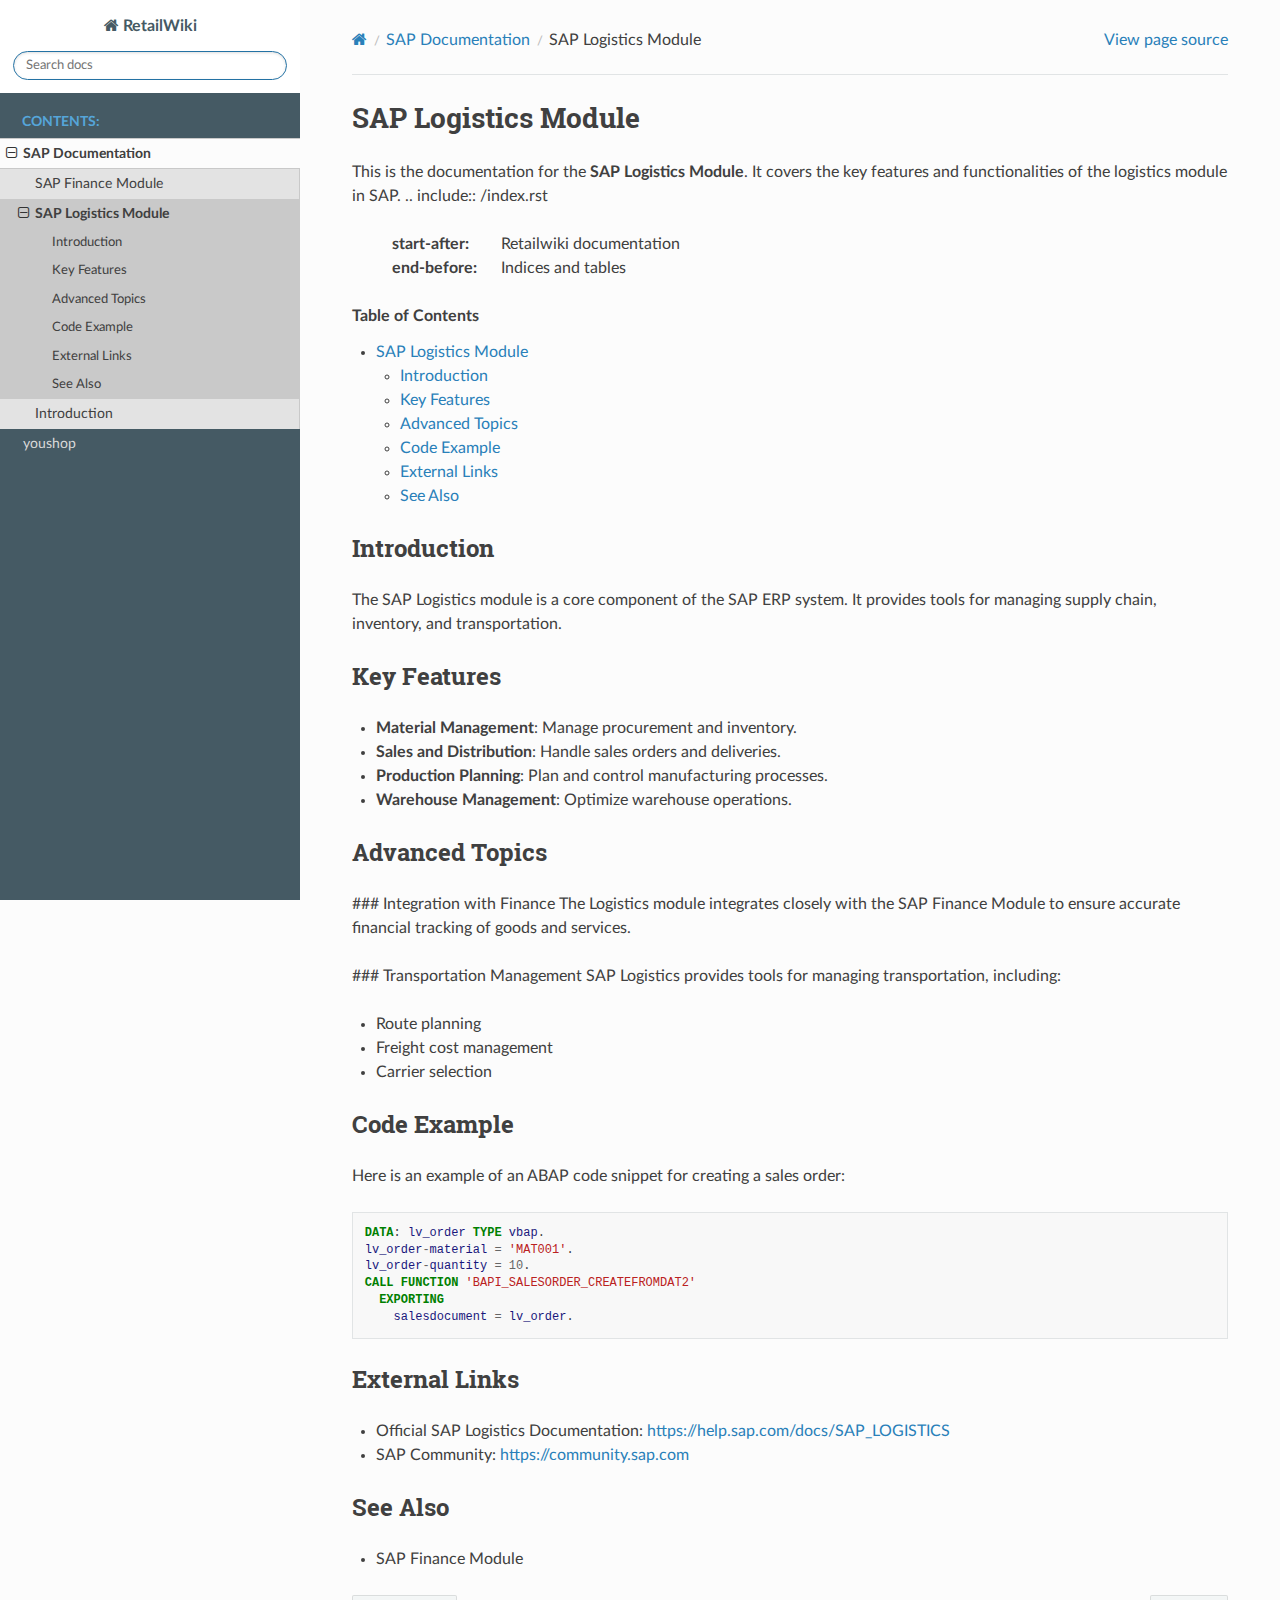
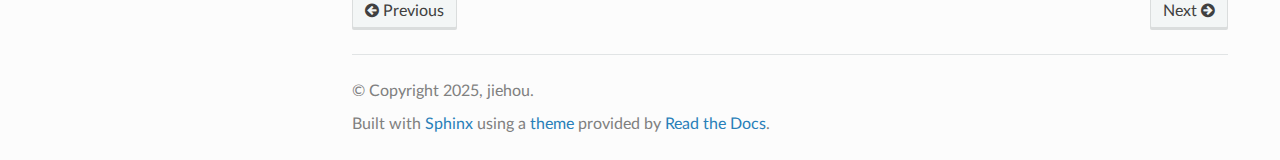
<file: sap/modules/logistics.html>
<!DOCTYPE html>
<html class="writer-html5" lang="en" data-content_root="../../">
<head>
  <meta charset="utf-8" /><meta name="viewport" content="width=device-width, initial-scale=1" />

  <meta name="viewport" content="width=device-width, initial-scale=1.0" />
  <title>SAP Logistics Module &mdash; RetailWiki 0.1 documentation</title>
      <link rel="stylesheet" type="text/css" href="../../_static/pygments.css?v=b86133f3" />
      <link rel="stylesheet" type="text/css" href="../../_static/css/theme.css?v=e59714d7" />
      <link rel="stylesheet" type="text/css" href="../../_static/css/custom.css?v=34990a8a" />

  
      <script src="../../_static/jquery.js?v=5d32c60e"></script>
      <script src="../../_static/_sphinx_javascript_frameworks_compat.js?v=2cd50e6c"></script>
      <script src="../../_static/documentation_options.js?v=2709fde1"></script>
      <script src="../../_static/doctools.js?v=9bcbadda"></script>
      <script src="../../_static/sphinx_highlight.js?v=dc90522c"></script>
    <script src="../../_static/js/theme.js"></script>
    <link rel="index" title="Index" href="../../genindex.html" />
    <link rel="search" title="Search" href="../../search.html" />
    <link rel="next" title="youshop" href="../../yoshop/index.html" />
    <link rel="prev" title="SAP Finance Module" href="finance.html" /> 
</head>

<body class="wy-body-for-nav"> 
  <div class="wy-grid-for-nav">
    <nav data-toggle="wy-nav-shift" class="wy-nav-side">
      <div class="wy-side-scroll">
        <div class="wy-side-nav-search" >

          
          
          <a href="../../index.html" class="icon icon-home">
            RetailWiki
          </a>
<div role="search">
  <form id="rtd-search-form" class="wy-form" action="../../search.html" method="get">
    <input type="text" name="q" placeholder="Search docs" aria-label="Search docs" />
    <input type="hidden" name="check_keywords" value="yes" />
    <input type="hidden" name="area" value="default" />
  </form>
</div>
        </div><div class="wy-menu wy-menu-vertical" data-spy="affix" role="navigation" aria-label="Navigation menu">
              <p class="caption" role="heading"><span class="caption-text">Contents:</span></p>
<ul class="current">
<li class="toctree-l1 current"><a class="reference internal" href="../index.html">SAP Documentation</a><ul class="current">
<li class="toctree-l2"><a class="reference internal" href="finance.html">SAP Finance Module</a></li>
<li class="toctree-l2 current"><a class="current reference internal" href="#">SAP Logistics Module</a><ul>
<li class="toctree-l3"><a class="reference internal" href="#introduction">Introduction</a></li>
<li class="toctree-l3"><a class="reference internal" href="#key-features">Key Features</a></li>
<li class="toctree-l3"><a class="reference internal" href="#advanced-topics">Advanced Topics</a></li>
<li class="toctree-l3"><a class="reference internal" href="#code-example">Code Example</a></li>
<li class="toctree-l3"><a class="reference internal" href="#external-links">External Links</a></li>
<li class="toctree-l3"><a class="reference internal" href="#see-also">See Also</a></li>
</ul>
</li>
<li class="toctree-l2"><a class="reference internal" href="../index.html#introduction">Introduction</a></li>
</ul>
</li>
<li class="toctree-l1"><a class="reference internal" href="../../yoshop/index.html">youshop</a></li>
</ul>

        </div>
      </div>
    </nav>

    <section data-toggle="wy-nav-shift" class="wy-nav-content-wrap"><nav class="wy-nav-top" aria-label="Mobile navigation menu" >
          <i data-toggle="wy-nav-top" class="fa fa-bars"></i>
          <a href="../../index.html">RetailWiki</a>
      </nav>

      <div class="wy-nav-content">
        <div class="rst-content">
          <div role="navigation" aria-label="Page navigation">
  <ul class="wy-breadcrumbs">
      <li><a href="../../index.html" class="icon icon-home" aria-label="Home"></a></li>
          <li class="breadcrumb-item"><a href="../index.html">SAP Documentation</a></li>
      <li class="breadcrumb-item active">SAP Logistics Module</li>
      <li class="wy-breadcrumbs-aside">
            <a href="../../_sources/sap/modules/logistics.rst.txt" rel="nofollow"> View page source</a>
      </li>
  </ul>
  <hr/>
</div>
          <div role="main" class="document" itemscope="itemscope" itemtype="http://schema.org/Article">
           <div itemprop="articleBody">
             
  <section id="sap-logistics-module">
<h1><a class="toc-backref" href="#id1" role="doc-backlink">SAP Logistics Module</a><a class="headerlink" href="#sap-logistics-module" title="Link to this heading"></a></h1>
<p>This is the documentation for the <strong>SAP Logistics Module</strong>. It covers the key features and functionalities of the logistics module in SAP.
.. include:: /index.rst</p>
<blockquote>
<div><dl class="field-list simple">
<dt class="field-odd">start-after<span class="colon">:</span></dt>
<dd class="field-odd"><p>Retailwiki documentation</p>
</dd>
<dt class="field-even">end-before<span class="colon">:</span></dt>
<dd class="field-even"><p>Indices and tables</p>
</dd>
</dl>
</div></blockquote>
<nav class="contents" id="table-of-contents">
<p class="topic-title">Table of Contents</p>
<ul class="simple">
<li><p><a class="reference internal" href="#sap-logistics-module" id="id1">SAP Logistics Module</a></p>
<ul>
<li><p><a class="reference internal" href="#introduction" id="id2">Introduction</a></p></li>
<li><p><a class="reference internal" href="#key-features" id="id3">Key Features</a></p></li>
<li><p><a class="reference internal" href="#advanced-topics" id="id4">Advanced Topics</a></p></li>
<li><p><a class="reference internal" href="#code-example" id="id5">Code Example</a></p></li>
<li><p><a class="reference internal" href="#external-links" id="id6">External Links</a></p></li>
<li><p><a class="reference internal" href="#see-also" id="id7">See Also</a></p></li>
</ul>
</li>
</ul>
</nav>
<section id="introduction">
<h2><a class="toc-backref" href="#id2" role="doc-backlink">Introduction</a><a class="headerlink" href="#introduction" title="Link to this heading"></a></h2>
<p>The SAP Logistics module is a core component of the SAP ERP system. It provides tools for managing supply chain, inventory, and transportation.</p>
</section>
<section id="key-features">
<h2><a class="toc-backref" href="#id3" role="doc-backlink">Key Features</a><a class="headerlink" href="#key-features" title="Link to this heading"></a></h2>
<ul class="simple">
<li><p><strong>Material Management</strong>: Manage procurement and inventory.</p></li>
<li><p><strong>Sales and Distribution</strong>: Handle sales orders and deliveries.</p></li>
<li><p><strong>Production Planning</strong>: Plan and control manufacturing processes.</p></li>
<li><p><strong>Warehouse Management</strong>: Optimize warehouse operations.</p></li>
</ul>
</section>
<section id="advanced-topics">
<h2><a class="toc-backref" href="#id4" role="doc-backlink">Advanced Topics</a><a class="headerlink" href="#advanced-topics" title="Link to this heading"></a></h2>
<p id="logistics-module">### Integration with Finance
The Logistics module integrates closely with the <span class="xref std std-ref">SAP Finance Module</span> to ensure accurate financial tracking of goods and services.</p>
<p>### Transportation Management
SAP Logistics provides tools for managing transportation, including:</p>
<ul class="simple">
<li><p>Route planning</p></li>
<li><p>Freight cost management</p></li>
<li><p>Carrier selection</p></li>
</ul>
</section>
<section id="code-example">
<h2><a class="toc-backref" href="#id5" role="doc-backlink">Code Example</a><a class="headerlink" href="#code-example" title="Link to this heading"></a></h2>
<p>Here is an example of an ABAP code snippet for creating a sales order:</p>
<div class="highlight-abap notranslate"><div class="highlight"><pre><span></span><span class="k">DATA</span><span class="p">:</span><span class="w"> </span><span class="nv">lv_order</span><span class="w"> </span><span class="k">TYPE </span><span class="nv">vbap</span><span class="p">.</span>
<span class="nv">lv_order</span><span class="o">-</span><span class="nv">material</span><span class="w"> </span><span class="o">=</span><span class="w"> </span><span class="s1">&#39;MAT001&#39;</span><span class="p">.</span>
<span class="nv">lv_order</span><span class="o">-</span><span class="nv">quantity</span><span class="w"> </span><span class="o">=</span><span class="w"> </span><span class="mi">10</span><span class="p">.</span>
<span class="k">CALL FUNCTION</span><span class="w"> </span><span class="s1">&#39;BAPI_SALESORDER_CREATEFROMDAT2&#39;</span>
<span class="w">  </span><span class="k">EXPORTING</span>
<span class="w">    </span><span class="nv">salesdocument</span><span class="w"> </span><span class="o">=</span><span class="w"> </span><span class="nv">lv_order</span><span class="p">.</span>
</pre></div>
</div>
</section>
<section id="external-links">
<h2><a class="toc-backref" href="#id6" role="doc-backlink">External Links</a><a class="headerlink" href="#external-links" title="Link to this heading"></a></h2>
<ul class="simple">
<li><p>Official SAP Logistics Documentation: <a class="reference external" href="https://help.sap.com/docs/SAP_LOGISTICS">https://help.sap.com/docs/SAP_LOGISTICS</a></p></li>
<li><p>SAP Community: <a class="reference external" href="https://community.sap.com">https://community.sap.com</a></p></li>
</ul>
</section>
<section id="see-also">
<h2><a class="toc-backref" href="#id7" role="doc-backlink">See Also</a><a class="headerlink" href="#see-also" title="Link to this heading"></a></h2>
<ul class="simple">
<li><p><span class="xref std std-ref">SAP Finance Module</span></p></li>
</ul>
</section>
</section>


           </div>
          </div>
          <footer><div class="rst-footer-buttons" role="navigation" aria-label="Footer">
        <a href="finance.html" class="btn btn-neutral float-left" title="SAP Finance Module" accesskey="p" rel="prev"><span class="fa fa-arrow-circle-left" aria-hidden="true"></span> Previous</a>
        <a href="../../yoshop/index.html" class="btn btn-neutral float-right" title="youshop" accesskey="n" rel="next">Next <span class="fa fa-arrow-circle-right" aria-hidden="true"></span></a>
    </div>

  <hr/>

  <div role="contentinfo">
    <p>&#169; Copyright 2025, jiehou.</p>
  </div>

  Built with <a href="https://www.sphinx-doc.org/">Sphinx</a> using a
    <a href="https://github.com/readthedocs/sphinx_rtd_theme">theme</a>
    provided by <a href="https://readthedocs.org">Read the Docs</a>.
   

</footer>
        </div>
      </div>
    </section>
  </div>
  <script>
      jQuery(function () {
          SphinxRtdTheme.Navigation.enable(true);
      });
  </script> 

</body>
</html>
</file>
<file: _static/pygments.css>
pre { line-height: 125%; }
td.linenos .normal { color: inherit; background-color: transparent; padding-left: 5px; padding-right: 5px; }
span.linenos { color: inherit; background-color: transparent; padding-left: 5px; padding-right: 5px; }
td.linenos .special { color: #000000; background-color: #ffffc0; padding-left: 5px; padding-right: 5px; }
span.linenos.special { color: #000000; background-color: #ffffc0; padding-left: 5px; padding-right: 5px; }
.highlight .hll { background-color: #ffffcc }
.highlight { background: #f8f8f8; }
.highlight .c { color: #3D7B7B; font-style: italic } /* Comment */
.highlight .err { border: 1px solid #F00 } /* Error */
.highlight .k { color: #008000; font-weight: bold } /* Keyword */
.highlight .o { color: #666 } /* Operator */
.highlight .ch { color: #3D7B7B; font-style: italic } /* Comment.Hashbang */
.highlight .cm { color: #3D7B7B; font-style: italic } /* Comment.Multiline */
.highlight .cp { color: #9C6500 } /* Comment.Preproc */
.highlight .cpf { color: #3D7B7B; font-style: italic } /* Comment.PreprocFile */
.highlight .c1 { color: #3D7B7B; font-style: italic } /* Comment.Single */
.highlight .cs { color: #3D7B7B; font-style: italic } /* Comment.Special */
.highlight .gd { color: #A00000 } /* Generic.Deleted */
.highlight .ge { font-style: italic } /* Generic.Emph */
.highlight .ges { font-weight: bold; font-style: italic } /* Generic.EmphStrong */
.highlight .gr { color: #E40000 } /* Generic.Error */
.highlight .gh { color: #000080; font-weight: bold } /* Generic.Heading */
.highlight .gi { color: #008400 } /* Generic.Inserted */
.highlight .go { color: #717171 } /* Generic.Output */
.highlight .gp { color: #000080; font-weight: bold } /* Generic.Prompt */
.highlight .gs { font-weight: bold } /* Generic.Strong */
.highlight .gu { color: #800080; font-weight: bold } /* Generic.Subheading */
.highlight .gt { color: #04D } /* Generic.Traceback */
.highlight .kc { color: #008000; font-weight: bold } /* Keyword.Constant */
.highlight .kd { color: #008000; font-weight: bold } /* Keyword.Declaration */
.highlight .kn { color: #008000; font-weight: bold } /* Keyword.Namespace */
.highlight .kp { color: #008000 } /* Keyword.Pseudo */
.highlight .kr { color: #008000; font-weight: bold } /* Keyword.Reserved */
.highlight .kt { color: #B00040 } /* Keyword.Type */
.highlight .m { color: #666 } /* Literal.Number */
.highlight .s { color: #BA2121 } /* Literal.String */
.highlight .na { color: #687822 } /* Name.Attribute */
.highlight .nb { color: #008000 } /* Name.Builtin */
.highlight .nc { color: #00F; font-weight: bold } /* Name.Class */
.highlight .no { color: #800 } /* Name.Constant */
.highlight .nd { color: #A2F } /* Name.Decorator */
.highlight .ni { color: #717171; font-weight: bold } /* Name.Entity */
.highlight .ne { color: #CB3F38; font-weight: bold } /* Name.Exception */
.highlight .nf { color: #00F } /* Name.Function */
.highlight .nl { color: #767600 } /* Name.Label */
.highlight .nn { color: #00F; font-weight: bold } /* Name.Namespace */
.highlight .nt { color: #008000; font-weight: bold } /* Name.Tag */
.highlight .nv { color: #19177C } /* Name.Variable */
.highlight .ow { color: #A2F; font-weight: bold } /* Operator.Word */
.highlight .w { color: #BBB } /* Text.Whitespace */
.highlight .mb { color: #666 } /* Literal.Number.Bin */
.highlight .mf { color: #666 } /* Literal.Number.Float */
.highlight .mh { color: #666 } /* Literal.Number.Hex */
.highlight .mi { color: #666 } /* Literal.Number.Integer */
.highlight .mo { color: #666 } /* Literal.Number.Oct */
.highlight .sa { color: #BA2121 } /* Literal.String.Affix */
.highlight .sb { color: #BA2121 } /* Literal.String.Backtick */
.highlight .sc { color: #BA2121 } /* Literal.String.Char */
.highlight .dl { color: #BA2121 } /* Literal.String.Delimiter */
.highlight .sd { color: #BA2121; font-style: italic } /* Literal.String.Doc */
.highlight .s2 { color: #BA2121 } /* Literal.String.Double */
.highlight .se { color: #AA5D1F; font-weight: bold } /* Literal.String.Escape */
.highlight .sh { color: #BA2121 } /* Literal.String.Heredoc */
.highlight .si { color: #A45A77; font-weight: bold } /* Literal.String.Interpol */
.highlight .sx { color: #008000 } /* Literal.String.Other */
.highlight .sr { color: #A45A77 } /* Literal.String.Regex */
.highlight .s1 { color: #BA2121 } /* Literal.String.Single */
.highlight .ss { color: #19177C } /* Literal.String.Symbol */
.highlight .bp { color: #008000 } /* Name.Builtin.Pseudo */
.highlight .fm { color: #00F } /* Name.Function.Magic */
.highlight .vc { color: #19177C } /* Name.Variable.Class */
.highlight .vg { color: #19177C } /* Name.Variable.Global */
.highlight .vi { color: #19177C } /* Name.Variable.Instance */
.highlight .vm { color: #19177C } /* Name.Variable.Magic */
.highlight .il { color: #666 } /* Literal.Number.Integer.Long */
</file>
<file: _static/css/theme.css>
html{box-sizing:border-box}*,:after,:before{box-sizing:inherit}article,aside,details,figcaption,figure,footer,header,hgroup,nav,section{display:block}audio,canvas,video{display:inline-block;*display:inline;*zoom:1}[hidden],audio:not([controls]){display:none}*{-webkit-box-sizing:border-box;-moz-box-sizing:border-box;box-sizing:border-box}html{font-size:100%;-webkit-text-size-adjust:100%;-ms-text-size-adjust:100%}body{margin:0}a:active,a:hover{outline:0}abbr[title]{border-bottom:1px dotted}b,strong{font-weight:700}blockquote{margin:0}dfn{font-style:italic}ins{background:#ff9;text-decoration:none}ins,mark{color:#000}mark{background:#ff0;font-style:italic;font-weight:700}.rst-content code,.rst-content tt,code,kbd,pre,samp{font-family:monospace,serif;_font-family:courier new,monospace;font-size:1em}pre{white-space:pre}q{quotes:none}q:after,q:before{content:"";content:none}small{font-size:85%}sub,sup{font-size:75%;line-height:0;position:relative;vertical-align:baseline}sup{top:-.5em}sub{bottom:-.25em}dl,ol,ul{margin:0;padding:0;list-style:none;list-style-image:none}li{list-style:none}dd{margin:0}img{border:0;-ms-interpolation-mode:bicubic;vertical-align:middle;max-width:100%}svg:not(:root){overflow:hidden}figure,form{margin:0}label{cursor:pointer}button,input,select,textarea{font-size:100%;margin:0;vertical-align:baseline;*vertical-align:middle}button,input{line-height:normal}button,input[type=button],input[type=reset],input[type=submit]{cursor:pointer;-webkit-appearance:button;*overflow:visible}button[disabled],input[disabled]{cursor:default}input[type=search]{-webkit-appearance:textfield;-moz-box-sizing:content-box;-webkit-box-sizing:content-box;box-sizing:content-box}textarea{resize:vertical}table{border-collapse:collapse;border-spacing:0}td{vertical-align:top}.chromeframe{margin:.2em 0;background:#ccc;color:#000;padding:.2em 0}.ir{display:block;border:0;text-indent:-999em;overflow:hidden;background-color:transparent;background-repeat:no-repeat;text-align:left;direction:ltr;*line-height:0}.ir br{display:none}.hidden{display:none!important;visibility:hidden}.visuallyhidden{border:0;clip:rect(0 0 0 0);height:1px;margin:-1px;overflow:hidden;padding:0;position:absolute;width:1px}.visuallyhidden.focusable:active,.visuallyhidden.focusable:focus{clip:auto;height:auto;margin:0;overflow:visible;position:static;width:auto}.invisible{visibility:hidden}.relative{position:relative}big,small{font-size:100%}@media print{body,html,section{background:none!important}*{box-shadow:none!important;text-shadow:none!important;filter:none!important;-ms-filter:none!important}a,a:visited{text-decoration:underline}.ir a:after,a[href^="#"]:after,a[href^="javascript:"]:after{content:""}blockquote,pre{page-break-inside:avoid}thead{display:table-header-group}img,tr{page-break-inside:avoid}img{max-width:100%!important}@page{margin:.5cm}.rst-content .toctree-wrapper>p.caption,h2,h3,p{orphans:3;widows:3}.rst-content .toctree-wrapper>p.caption,h2,h3{page-break-after:avoid}}.btn,.fa:before,.icon:before,.rst-content .admonition,.rst-content .admonition-title:before,.rst-content .admonition-todo,.rst-content .attention,.rst-content .caution,.rst-content .code-block-caption .headerlink:before,.rst-content .danger,.rst-content .eqno .headerlink:before,.rst-content .error,.rst-content .hint,.rst-content .important,.rst-content .note,.rst-content .seealso,.rst-content .tip,.rst-content .warning,.rst-content code.download span:first-child:before,.rst-content dl dt .headerlink:before,.rst-content h1 .headerlink:before,.rst-content h2 .headerlink:before,.rst-content h3 .headerlink:before,.rst-content h4 .headerlink:before,.rst-content h5 .headerlink:before,.rst-content h6 .headerlink:before,.rst-content p.caption .headerlink:before,.rst-content p .headerlink:before,.rst-content table>caption .headerlink:before,.rst-content tt.download span:first-child:before,.wy-alert,.wy-dropdown .caret:before,.wy-inline-validate.wy-inline-validate-danger .wy-input-context:before,.wy-inline-validate.wy-inline-validate-info .wy-input-context:before,.wy-inline-validate.wy-inline-validate-success .wy-input-context:before,.wy-inline-validate.wy-inline-validate-warning .wy-input-context:before,.wy-menu-vertical li.current>a button.toctree-expand:before,.wy-menu-vertical li.on a button.toctree-expand:before,.wy-menu-vertical li button.toctree-expand:before,input[type=color],input[type=date],input[type=datetime-local],input[type=datetime],input[type=email],input[type=month],input[type=number],input[type=password],input[type=search],input[type=tel],input[type=text],input[type=time],input[type=url],input[type=week],select,textarea{-webkit-font-smoothing:antialiased}.clearfix{*zoom:1}.clearfix:after,.clearfix:before{display:table;content:""}.clearfix:after{clear:both}/*!
 *  Font Awesome 4.7.0 by @davegandy - http://fontawesome.io - @fontawesome
 *  License - http://fontawesome.io/license (Font: SIL OFL 1.1, CSS: MIT License)
 */@font-face{font-family:FontAwesome;src:url(fonts/fontawesome-webfont.eot?674f50d287a8c48dc19ba404d20fe713);src:url(fonts/fontawesome-webfont.eot?674f50d287a8c48dc19ba404d20fe713?#iefix&v=4.7.0) format("embedded-opentype"),url(fonts/fontawesome-webfont.woff2?af7ae505a9eed503f8b8e6982036873e) format("woff2"),url(fonts/fontawesome-webfont.woff?fee66e712a8a08eef5805a46892932ad) format("woff"),url(fonts/fontawesome-webfont.ttf?b06871f281fee6b241d60582ae9369b9) format("truetype"),url(fonts/fontawesome-webfont.svg?912ec66d7572ff821749319396470bde#fontawesomeregular) format("svg");font-weight:400;font-style:normal}.fa,.icon,.rst-content .admonition-title,.rst-content .code-block-caption .headerlink,.rst-content .eqno .headerlink,.rst-content code.download span:first-child,.rst-content dl dt .headerlink,.rst-content h1 .headerlink,.rst-content h2 .headerlink,.rst-content h3 .headerlink,.rst-content h4 .headerlink,.rst-content h5 .headerlink,.rst-content h6 .headerlink,.rst-content p.caption .headerlink,.rst-content p .headerlink,.rst-content table>caption .headerlink,.rst-content tt.download span:first-child,.wy-menu-vertical li.current>a button.toctree-expand,.wy-menu-vertical li.on a button.toctree-expand,.wy-menu-vertical li button.toctree-expand{display:inline-block;font:normal normal normal 14px/1 FontAwesome;font-size:inherit;text-rendering:auto;-webkit-font-smoothing:antialiased;-moz-osx-font-smoothing:grayscale}.fa-lg{font-size:1.33333em;line-height:.75em;vertical-align:-15%}.fa-2x{font-size:2em}.fa-3x{font-size:3em}.fa-4x{font-size:4em}.fa-5x{font-size:5em}.fa-fw{width:1.28571em;text-align:center}.fa-ul{padding-left:0;margin-left:2.14286em;list-style-type:none}.fa-ul>li{position:relative}.fa-li{position:absolute;left:-2.14286em;width:2.14286em;top:.14286em;text-align:center}.fa-li.fa-lg{left:-1.85714em}.fa-border{padding:.2em .25em .15em;border:.08em solid #eee;border-radius:.1em}.fa-pull-left{float:left}.fa-pull-right{float:right}.fa-pull-left.icon,.fa.fa-pull-left,.rst-content .code-block-caption .fa-pull-left.headerlink,.rst-content .eqno .fa-pull-left.headerlink,.rst-content .fa-pull-left.admonition-title,.rst-content code.download span.fa-pull-left:first-child,.rst-content dl dt .fa-pull-left.headerlink,.rst-content h1 .fa-pull-left.headerlink,.rst-content h2 .fa-pull-left.headerlink,.rst-content h3 .fa-pull-left.headerlink,.rst-content h4 .fa-pull-left.headerlink,.rst-content h5 .fa-pull-left.headerlink,.rst-content h6 .fa-pull-left.headerlink,.rst-content p .fa-pull-left.headerlink,.rst-content table>caption .fa-pull-left.headerlink,.rst-content tt.download span.fa-pull-left:first-child,.wy-menu-vertical li.current>a button.fa-pull-left.toctree-expand,.wy-menu-vertical li.on a button.fa-pull-left.toctree-expand,.wy-menu-vertical li button.fa-pull-left.toctree-expand{margin-right:.3em}.fa-pull-right.icon,.fa.fa-pull-right,.rst-content .code-block-caption .fa-pull-right.headerlink,.rst-content .eqno .fa-pull-right.headerlink,.rst-content .fa-pull-right.admonition-title,.rst-content code.download span.fa-pull-right:first-child,.rst-content dl dt .fa-pull-right.headerlink,.rst-content h1 .fa-pull-right.headerlink,.rst-content h2 .fa-pull-right.headerlink,.rst-content h3 .fa-pull-right.headerlink,.rst-content h4 .fa-pull-right.headerlink,.rst-content h5 .fa-pull-right.headerlink,.rst-content h6 .fa-pull-right.headerlink,.rst-content p .fa-pull-right.headerlink,.rst-content table>caption .fa-pull-right.headerlink,.rst-content tt.download span.fa-pull-right:first-child,.wy-menu-vertical li.current>a button.fa-pull-right.toctree-expand,.wy-menu-vertical li.on a button.fa-pull-right.toctree-expand,.wy-menu-vertical li button.fa-pull-right.toctree-expand{margin-left:.3em}.pull-right{float:right}.pull-left{float:left}.fa.pull-left,.pull-left.icon,.rst-content .code-block-caption .pull-left.headerlink,.rst-content .eqno .pull-left.headerlink,.rst-content .pull-left.admonition-title,.rst-content code.download span.pull-left:first-child,.rst-content dl dt .pull-left.headerlink,.rst-content h1 .pull-left.headerlink,.rst-content h2 .pull-left.headerlink,.rst-content h3 .pull-left.headerlink,.rst-content h4 .pull-left.headerlink,.rst-content h5 .pull-left.headerlink,.rst-content h6 .pull-left.headerlink,.rst-content p .pull-left.headerlink,.rst-content table>caption .pull-left.headerlink,.rst-content tt.download span.pull-left:first-child,.wy-menu-vertical li.current>a button.pull-left.toctree-expand,.wy-menu-vertical li.on a button.pull-left.toctree-expand,.wy-menu-vertical li button.pull-left.toctree-expand{margin-right:.3em}.fa.pull-right,.pull-right.icon,.rst-content .code-block-caption .pull-right.headerlink,.rst-content .eqno .pull-right.headerlink,.rst-content .pull-right.admonition-title,.rst-content code.download span.pull-right:first-child,.rst-content dl dt .pull-right.headerlink,.rst-content h1 .pull-right.headerlink,.rst-content h2 .pull-right.headerlink,.rst-content h3 .pull-right.headerlink,.rst-content h4 .pull-right.headerlink,.rst-content h5 .pull-right.headerlink,.rst-content h6 .pull-right.headerlink,.rst-content p .pull-right.headerlink,.rst-content table>caption .pull-right.headerlink,.rst-content tt.download span.pull-right:first-child,.wy-menu-vertical li.current>a button.pull-right.toctree-expand,.wy-menu-vertical li.on a button.pull-right.toctree-expand,.wy-menu-vertical li button.pull-right.toctree-expand{margin-left:.3em}.fa-spin{-webkit-animation:fa-spin 2s linear infinite;animation:fa-spin 2s linear infinite}.fa-pulse{-webkit-animation:fa-spin 1s steps(8) infinite;animation:fa-spin 1s steps(8) infinite}@-webkit-keyframes fa-spin{0%{-webkit-transform:rotate(0deg);transform:rotate(0deg)}to{-webkit-transform:rotate(359deg);transform:rotate(359deg)}}@keyframes fa-spin{0%{-webkit-transform:rotate(0deg);transform:rotate(0deg)}to{-webkit-transform:rotate(359deg);transform:rotate(359deg)}}.fa-rotate-90{-ms-filter:"progid:DXImageTransform.Microsoft.BasicImage(rotation=1)";-webkit-transform:rotate(90deg);-ms-transform:rotate(90deg);transform:rotate(90deg)}.fa-rotate-180{-ms-filter:"progid:DXImageTransform.Microsoft.BasicImage(rotation=2)";-webkit-transform:rotate(180deg);-ms-transform:rotate(180deg);transform:rotate(180deg)}.fa-rotate-270{-ms-filter:"progid:DXImageTransform.Microsoft.BasicImage(rotation=3)";-webkit-transform:rotate(270deg);-ms-transform:rotate(270deg);transform:rotate(270deg)}.fa-flip-horizontal{-ms-filter:"progid:DXImageTransform.Microsoft.BasicImage(rotation=0, mirror=1)";-webkit-transform:scaleX(-1);-ms-transform:scaleX(-1);transform:scaleX(-1)}.fa-flip-vertical{-ms-filter:"progid:DXImageTransform.Microsoft.BasicImage(rotation=2, mirror=1)";-webkit-transform:scaleY(-1);-ms-transform:scaleY(-1);transform:scaleY(-1)}:root .fa-flip-horizontal,:root .fa-flip-vertical,:root .fa-rotate-90,:root .fa-rotate-180,:root .fa-rotate-270{filter:none}.fa-stack{position:relative;display:inline-block;width:2em;height:2em;line-height:2em;vertical-align:middle}.fa-stack-1x,.fa-stack-2x{position:absolute;left:0;width:100%;text-align:center}.fa-stack-1x{line-height:inherit}.fa-stack-2x{font-size:2em}.fa-inverse{color:#fff}.fa-glass:before{content:""}.fa-music:before{content:""}.fa-search:before,.icon-search:before{content:""}.fa-envelope-o:before{content:""}.fa-heart:before{content:""}.fa-star:before{content:""}.fa-star-o:before{content:""}.fa-user:before{content:""}.fa-film:before{content:""}.fa-th-large:before{content:""}.fa-th:before{content:""}.fa-th-list:before{content:""}.fa-check:before{content:""}.fa-close:before,.fa-remove:before,.fa-times:before{content:""}.fa-search-plus:before{content:""}.fa-search-minus:before{content:""}.fa-power-off:before{content:""}.fa-signal:before{content:""}.fa-cog:before,.fa-gear:before{content:""}.fa-trash-o:before{content:""}.fa-home:before,.icon-home:before{content:""}.fa-file-o:before{content:""}.fa-clock-o:before{content:""}.fa-road:before{content:""}.fa-download:before,.rst-content code.download span:first-child:before,.rst-content tt.download span:first-child:before{content:""}.fa-arrow-circle-o-down:before{content:""}.fa-arrow-circle-o-up:before{content:""}.fa-inbox:before{content:""}.fa-play-circle-o:before{content:""}.fa-repeat:before,.fa-rotate-right:before{content:""}.fa-refresh:before{content:""}.fa-list-alt:before{content:""}.fa-lock:before{content:""}.fa-flag:before{content:""}.fa-headphones:before{content:""}.fa-volume-off:before{content:""}.fa-volume-down:before{content:""}.fa-volume-up:before{content:""}.fa-qrcode:before{content:""}.fa-barcode:before{content:""}.fa-tag:before{content:""}.fa-tags:before{content:""}.fa-book:before,.icon-book:before{content:""}.fa-bookmark:before{content:""}.fa-print:before{content:""}.fa-camera:before{content:""}.fa-font:before{content:""}.fa-bold:before{content:""}.fa-italic:before{content:""}.fa-text-height:before{content:""}.fa-text-width:before{content:""}.fa-align-left:before{content:""}.fa-align-center:before{content:""}.fa-align-right:before{content:""}.fa-align-justify:before{content:""}.fa-list:before{content:""}.fa-dedent:before,.fa-outdent:before{content:""}.fa-indent:before{content:""}.fa-video-camera:before{content:""}.fa-image:before,.fa-photo:before,.fa-picture-o:before{content:""}.fa-pencil:before{content:""}.fa-map-marker:before{content:""}.fa-adjust:before{content:""}.fa-tint:before{content:""}.fa-edit:before,.fa-pencil-square-o:before{content:""}.fa-share-square-o:before{content:""}.fa-check-square-o:before{content:""}.fa-arrows:before{content:""}.fa-step-backward:before{content:""}.fa-fast-backward:before{content:""}.fa-backward:before{content:""}.fa-play:before{content:""}.fa-pause:before{content:""}.fa-stop:before{content:""}.fa-forward:before{content:""}.fa-fast-forward:before{content:""}.fa-step-forward:before{content:""}.fa-eject:before{content:""}.fa-chevron-left:before{content:""}.fa-chevron-right:before{content:""}.fa-plus-circle:before{content:""}.fa-minus-circle:before{content:""}.fa-times-circle:before,.wy-inline-validate.wy-inline-validate-danger .wy-input-context:before{content:""}.fa-check-circle:before,.wy-inline-validate.wy-inline-validate-success .wy-input-context:before{content:""}.fa-question-circle:before{content:""}.fa-info-circle:before{content:""}.fa-crosshairs:before{content:""}.fa-times-circle-o:before{content:""}.fa-check-circle-o:before{content:""}.fa-ban:before{content:""}.fa-arrow-left:before{content:""}.fa-arrow-right:before{content:""}.fa-arrow-up:before{content:""}.fa-arrow-down:before{content:""}.fa-mail-forward:before,.fa-share:before{content:""}.fa-expand:before{content:""}.fa-compress:before{content:""}.fa-plus:before{content:""}.fa-minus:before{content:""}.fa-asterisk:before{content:""}.fa-exclamation-circle:before,.rst-content .admonition-title:before,.wy-inline-validate.wy-inline-validate-info .wy-input-context:before,.wy-inline-validate.wy-inline-validate-warning .wy-input-context:before{content:""}.fa-gift:before{content:""}.fa-leaf:before{content:""}.fa-fire:before,.icon-fire:before{content:""}.fa-eye:before{content:""}.fa-eye-slash:before{content:""}.fa-exclamation-triangle:before,.fa-warning:before{content:""}.fa-plane:before{content:""}.fa-calendar:before{content:""}.fa-random:before{content:""}.fa-comment:before{content:""}.fa-magnet:before{content:""}.fa-chevron-up:before{content:""}.fa-chevron-down:before{content:""}.fa-retweet:before{content:""}.fa-shopping-cart:before{content:""}.fa-folder:before{content:""}.fa-folder-open:before{content:""}.fa-arrows-v:before{content:""}.fa-arrows-h:before{content:""}.fa-bar-chart-o:before,.fa-bar-chart:before{content:""}.fa-twitter-square:before{content:""}.fa-facebook-square:before{content:""}.fa-camera-retro:before{content:""}.fa-key:before{content:""}.fa-cogs:before,.fa-gears:before{content:""}.fa-comments:before{content:""}.fa-thumbs-o-up:before{content:""}.fa-thumbs-o-down:before{content:""}.fa-star-half:before{content:""}.fa-heart-o:before{content:""}.fa-sign-out:before{content:""}.fa-linkedin-square:before{content:""}.fa-thumb-tack:before{content:""}.fa-external-link:before{content:""}.fa-sign-in:before{content:""}.fa-trophy:before{content:""}.fa-github-square:before{content:""}.fa-upload:before{content:""}.fa-lemon-o:before{content:""}.fa-phone:before{content:""}.fa-square-o:before{content:""}.fa-bookmark-o:before{content:""}.fa-phone-square:before{content:""}.fa-twitter:before{content:""}.fa-facebook-f:before,.fa-facebook:before{content:""}.fa-github:before,.icon-github:before{content:""}.fa-unlock:before{content:""}.fa-credit-card:before{content:""}.fa-feed:before,.fa-rss:before{content:""}.fa-hdd-o:before{content:""}.fa-bullhorn:before{content:""}.fa-bell:before{content:""}.fa-certificate:before{content:""}.fa-hand-o-right:before{content:""}.fa-hand-o-left:before{content:""}.fa-hand-o-up:before{content:""}.fa-hand-o-down:before{content:""}.fa-arrow-circle-left:before,.icon-circle-arrow-left:before{content:""}.fa-arrow-circle-right:before,.icon-circle-arrow-right:before{content:""}.fa-arrow-circle-up:before{content:""}.fa-arrow-circle-down:before{content:""}.fa-globe:before{content:""}.fa-wrench:before{content:""}.fa-tasks:before{content:""}.fa-filter:before{content:""}.fa-briefcase:before{content:""}.fa-arrows-alt:before{content:""}.fa-group:before,.fa-users:before{content:""}.fa-chain:before,.fa-link:before,.icon-link:before{content:""}.fa-cloud:before{content:""}.fa-flask:before{content:""}.fa-cut:before,.fa-scissors:before{content:""}.fa-copy:before,.fa-files-o:before{content:""}.fa-paperclip:before{content:""}.fa-floppy-o:before,.fa-save:before{content:""}.fa-square:before{content:""}.fa-bars:before,.fa-navicon:before,.fa-reorder:before{content:""}.fa-list-ul:before{content:""}.fa-list-ol:before{content:""}.fa-strikethrough:before{content:""}.fa-underline:before{content:""}.fa-table:before{content:""}.fa-magic:before{content:""}.fa-truck:before{content:""}.fa-pinterest:before{content:""}.fa-pinterest-square:before{content:""}.fa-google-plus-square:before{content:""}.fa-google-plus:before{content:""}.fa-money:before{content:""}.fa-caret-down:before,.icon-caret-down:before,.wy-dropdown .caret:before{content:""}.fa-caret-up:before{content:""}.fa-caret-left:before{content:""}.fa-caret-right:before{content:""}.fa-columns:before{content:""}.fa-sort:before,.fa-unsorted:before{content:""}.fa-sort-desc:before,.fa-sort-down:before{content:""}.fa-sort-asc:before,.fa-sort-up:before{content:""}.fa-envelope:before{content:""}.fa-linkedin:before{content:""}.fa-rotate-left:before,.fa-undo:before{content:""}.fa-gavel:before,.fa-legal:before{content:""}.fa-dashboard:before,.fa-tachometer:before{content:""}.fa-comment-o:before{content:""}.fa-comments-o:before{content:""}.fa-bolt:before,.fa-flash:before{content:""}.fa-sitemap:before{content:""}.fa-umbrella:before{content:""}.fa-clipboard:before,.fa-paste:before{content:""}.fa-lightbulb-o:before{content:""}.fa-exchange:before{content:""}.fa-cloud-download:before{content:""}.fa-cloud-upload:before{content:""}.fa-user-md:before{content:""}.fa-stethoscope:before{content:""}.fa-suitcase:before{content:""}.fa-bell-o:before{content:""}.fa-coffee:before{content:""}.fa-cutlery:before{content:""}.fa-file-text-o:before{content:""}.fa-building-o:before{content:""}.fa-hospital-o:before{content:""}.fa-ambulance:before{content:""}.fa-medkit:before{content:""}.fa-fighter-jet:before{content:""}.fa-beer:before{content:""}.fa-h-square:before{content:""}.fa-plus-square:before{content:""}.fa-angle-double-left:before{content:""}.fa-angle-double-right:before{content:""}.fa-angle-double-up:before{content:""}.fa-angle-double-down:before{content:""}.fa-angle-left:before{content:""}.fa-angle-right:before{content:""}.fa-angle-up:before{content:""}.fa-angle-down:before{content:""}.fa-desktop:before{content:""}.fa-laptop:before{content:""}.fa-tablet:before{content:""}.fa-mobile-phone:before,.fa-mobile:before{content:""}.fa-circle-o:before{content:""}.fa-quote-left:before{content:""}.fa-quote-right:before{content:""}.fa-spinner:before{content:""}.fa-circle:before{content:""}.fa-mail-reply:before,.fa-reply:before{content:""}.fa-github-alt:before{content:""}.fa-folder-o:before{content:""}.fa-folder-open-o:before{content:""}.fa-smile-o:before{content:""}.fa-frown-o:before{content:""}.fa-meh-o:before{content:""}.fa-gamepad:before{content:""}.fa-keyboard-o:before{content:""}.fa-flag-o:before{content:""}.fa-flag-checkered:before{content:""}.fa-terminal:before{content:""}.fa-code:before{content:""}.fa-mail-reply-all:before,.fa-reply-all:before{content:""}.fa-star-half-empty:before,.fa-star-half-full:before,.fa-star-half-o:before{content:""}.fa-location-arrow:before{content:""}.fa-crop:before{content:""}.fa-code-fork:before{content:""}.fa-chain-broken:before,.fa-unlink:before{content:""}.fa-question:before{content:""}.fa-info:before{content:""}.fa-exclamation:before{content:""}.fa-superscript:before{content:""}.fa-subscript:before{content:""}.fa-eraser:before{content:""}.fa-puzzle-piece:before{content:""}.fa-microphone:before{content:""}.fa-microphone-slash:before{content:""}.fa-shield:before{content:""}.fa-calendar-o:before{content:""}.fa-fire-extinguisher:before{content:""}.fa-rocket:before{content:""}.fa-maxcdn:before{content:""}.fa-chevron-circle-left:before{content:""}.fa-chevron-circle-right:before{content:""}.fa-chevron-circle-up:before{content:""}.fa-chevron-circle-down:before{content:""}.fa-html5:before{content:""}.fa-css3:before{content:""}.fa-anchor:before{content:""}.fa-unlock-alt:before{content:""}.fa-bullseye:before{content:""}.fa-ellipsis-h:before{content:""}.fa-ellipsis-v:before{content:""}.fa-rss-square:before{content:""}.fa-play-circle:before{content:""}.fa-ticket:before{content:""}.fa-minus-square:before{content:""}.fa-minus-square-o:before,.wy-menu-vertical li.current>a button.toctree-expand:before,.wy-menu-vertical li.on a button.toctree-expand:before{content:""}.fa-level-up:before{content:""}.fa-level-down:before{content:""}.fa-check-square:before{content:""}.fa-pencil-square:before{content:""}.fa-external-link-square:before{content:""}.fa-share-square:before{content:""}.fa-compass:before{content:""}.fa-caret-square-o-down:before,.fa-toggle-down:before{content:""}.fa-caret-square-o-up:before,.fa-toggle-up:before{content:""}.fa-caret-square-o-right:before,.fa-toggle-right:before{content:""}.fa-eur:before,.fa-euro:before{content:""}.fa-gbp:before{content:""}.fa-dollar:before,.fa-usd:before{content:""}.fa-inr:before,.fa-rupee:before{content:""}.fa-cny:before,.fa-jpy:before,.fa-rmb:before,.fa-yen:before{content:""}.fa-rouble:before,.fa-rub:before,.fa-ruble:before{content:""}.fa-krw:before,.fa-won:before{content:""}.fa-bitcoin:before,.fa-btc:before{content:""}.fa-file:before{content:""}.fa-file-text:before{content:""}.fa-sort-alpha-asc:before{content:""}.fa-sort-alpha-desc:before{content:""}.fa-sort-amount-asc:before{content:""}.fa-sort-amount-desc:before{content:""}.fa-sort-numeric-asc:before{content:""}.fa-sort-numeric-desc:before{content:""}.fa-thumbs-up:before{content:""}.fa-thumbs-down:before{content:""}.fa-youtube-square:before{content:""}.fa-youtube:before{content:""}.fa-xing:before{content:""}.fa-xing-square:before{content:""}.fa-youtube-play:before{content:""}.fa-dropbox:before{content:""}.fa-stack-overflow:before{content:""}.fa-instagram:before{content:""}.fa-flickr:before{content:""}.fa-adn:before{content:""}.fa-bitbucket:before,.icon-bitbucket:before{content:""}.fa-bitbucket-square:before{content:""}.fa-tumblr:before{content:""}.fa-tumblr-square:before{content:""}.fa-long-arrow-down:before{content:""}.fa-long-arrow-up:before{content:""}.fa-long-arrow-left:before{content:""}.fa-long-arrow-right:before{content:""}.fa-apple:before{content:""}.fa-windows:before{content:""}.fa-android:before{content:""}.fa-linux:before{content:""}.fa-dribbble:before{content:""}.fa-skype:before{content:""}.fa-foursquare:before{content:""}.fa-trello:before{content:""}.fa-female:before{content:""}.fa-male:before{content:""}.fa-gittip:before,.fa-gratipay:before{content:""}.fa-sun-o:before{content:""}.fa-moon-o:before{content:""}.fa-archive:before{content:""}.fa-bug:before{content:""}.fa-vk:before{content:""}.fa-weibo:before{content:""}.fa-renren:before{content:""}.fa-pagelines:before{content:""}.fa-stack-exchange:before{content:""}.fa-arrow-circle-o-right:before{content:""}.fa-arrow-circle-o-left:before{content:""}.fa-caret-square-o-left:before,.fa-toggle-left:before{content:""}.fa-dot-circle-o:before{content:""}.fa-wheelchair:before{content:""}.fa-vimeo-square:before{content:""}.fa-try:before,.fa-turkish-lira:before{content:""}.fa-plus-square-o:before,.wy-menu-vertical li button.toctree-expand:before{content:""}.fa-space-shuttle:before{content:""}.fa-slack:before{content:""}.fa-envelope-square:before{content:""}.fa-wordpress:before{content:""}.fa-openid:before{content:""}.fa-bank:before,.fa-institution:before,.fa-university:before{content:""}.fa-graduation-cap:before,.fa-mortar-board:before{content:""}.fa-yahoo:before{content:""}.fa-google:before{content:""}.fa-reddit:before{content:""}.fa-reddit-square:before{content:""}.fa-stumbleupon-circle:before{content:""}.fa-stumbleupon:before{content:""}.fa-delicious:before{content:""}.fa-digg:before{content:""}.fa-pied-piper-pp:before{content:""}.fa-pied-piper-alt:before{content:""}.fa-drupal:before{content:""}.fa-joomla:before{content:""}.fa-language:before{content:""}.fa-fax:before{content:""}.fa-building:before{content:""}.fa-child:before{content:""}.fa-paw:before{content:""}.fa-spoon:before{content:""}.fa-cube:before{content:""}.fa-cubes:before{content:""}.fa-behance:before{content:""}.fa-behance-square:before{content:""}.fa-steam:before{content:""}.fa-steam-square:before{content:""}.fa-recycle:before{content:""}.fa-automobile:before,.fa-car:before{content:""}.fa-cab:before,.fa-taxi:before{content:""}.fa-tree:before{content:""}.fa-spotify:before{content:""}.fa-deviantart:before{content:""}.fa-soundcloud:before{content:""}.fa-database:before{content:""}.fa-file-pdf-o:before{content:""}.fa-file-word-o:before{content:""}.fa-file-excel-o:before{content:""}.fa-file-powerpoint-o:before{content:""}.fa-file-image-o:before,.fa-file-photo-o:before,.fa-file-picture-o:before{content:""}.fa-file-archive-o:before,.fa-file-zip-o:before{content:""}.fa-file-audio-o:before,.fa-file-sound-o:before{content:""}.fa-file-movie-o:before,.fa-file-video-o:before{content:""}.fa-file-code-o:before{content:""}.fa-vine:before{content:""}.fa-codepen:before{content:""}.fa-jsfiddle:before{content:""}.fa-life-bouy:before,.fa-life-buoy:before,.fa-life-ring:before,.fa-life-saver:before,.fa-support:before{content:""}.fa-circle-o-notch:before{content:""}.fa-ra:before,.fa-rebel:before,.fa-resistance:before{content:""}.fa-empire:before,.fa-ge:before{content:""}.fa-git-square:before{content:""}.fa-git:before{content:""}.fa-hacker-news:before,.fa-y-combinator-square:before,.fa-yc-square:before{content:""}.fa-tencent-weibo:before{content:""}.fa-qq:before{content:""}.fa-wechat:before,.fa-weixin:before{content:""}.fa-paper-plane:before,.fa-send:before{content:""}.fa-paper-plane-o:before,.fa-send-o:before{content:""}.fa-history:before{content:""}.fa-circle-thin:before{content:""}.fa-header:before{content:""}.fa-paragraph:before{content:""}.fa-sliders:before{content:""}.fa-share-alt:before{content:""}.fa-share-alt-square:before{content:""}.fa-bomb:before{content:""}.fa-futbol-o:before,.fa-soccer-ball-o:before{content:""}.fa-tty:before{content:""}.fa-binoculars:before{content:""}.fa-plug:before{content:""}.fa-slideshare:before{content:""}.fa-twitch:before{content:""}.fa-yelp:before{content:""}.fa-newspaper-o:before{content:""}.fa-wifi:before{content:""}.fa-calculator:before{content:""}.fa-paypal:before{content:""}.fa-google-wallet:before{content:""}.fa-cc-visa:before{content:""}.fa-cc-mastercard:before{content:""}.fa-cc-discover:before{content:""}.fa-cc-amex:before{content:""}.fa-cc-paypal:before{content:""}.fa-cc-stripe:before{content:""}.fa-bell-slash:before{content:""}.fa-bell-slash-o:before{content:""}.fa-trash:before{content:""}.fa-copyright:before{content:""}.fa-at:before{content:""}.fa-eyedropper:before{content:""}.fa-paint-brush:before{content:""}.fa-birthday-cake:before{content:""}.fa-area-chart:before{content:""}.fa-pie-chart:before{content:""}.fa-line-chart:before{content:""}.fa-lastfm:before{content:""}.fa-lastfm-square:before{content:""}.fa-toggle-off:before{content:""}.fa-toggle-on:before{content:""}.fa-bicycle:before{content:""}.fa-bus:before{content:""}.fa-ioxhost:before{content:""}.fa-angellist:before{content:""}.fa-cc:before{content:""}.fa-ils:before,.fa-shekel:before,.fa-sheqel:before{content:""}.fa-meanpath:before{content:""}.fa-buysellads:before{content:""}.fa-connectdevelop:before{content:""}.fa-dashcube:before{content:""}.fa-forumbee:before{content:""}.fa-leanpub:before{content:""}.fa-sellsy:before{content:""}.fa-shirtsinbulk:before{content:""}.fa-simplybuilt:before{content:""}.fa-skyatlas:before{content:""}.fa-cart-plus:before{content:""}.fa-cart-arrow-down:before{content:""}.fa-diamond:before{content:""}.fa-ship:before{content:""}.fa-user-secret:before{content:""}.fa-motorcycle:before{content:""}.fa-street-view:before{content:""}.fa-heartbeat:before{content:""}.fa-venus:before{content:""}.fa-mars:before{content:""}.fa-mercury:before{content:""}.fa-intersex:before,.fa-transgender:before{content:""}.fa-transgender-alt:before{content:""}.fa-venus-double:before{content:""}.fa-mars-double:before{content:""}.fa-venus-mars:before{content:""}.fa-mars-stroke:before{content:""}.fa-mars-stroke-v:before{content:""}.fa-mars-stroke-h:before{content:""}.fa-neuter:before{content:""}.fa-genderless:before{content:""}.fa-facebook-official:before{content:""}.fa-pinterest-p:before{content:""}.fa-whatsapp:before{content:""}.fa-server:before{content:""}.fa-user-plus:before{content:""}.fa-user-times:before{content:""}.fa-bed:before,.fa-hotel:before{content:""}.fa-viacoin:before{content:""}.fa-train:before{content:""}.fa-subway:before{content:""}.fa-medium:before{content:""}.fa-y-combinator:before,.fa-yc:before{content:""}.fa-optin-monster:before{content:""}.fa-opencart:before{content:""}.fa-expeditedssl:before{content:""}.fa-battery-4:before,.fa-battery-full:before,.fa-battery:before{content:""}.fa-battery-3:before,.fa-battery-three-quarters:before{content:""}.fa-battery-2:before,.fa-battery-half:before{content:""}.fa-battery-1:before,.fa-battery-quarter:before{content:""}.fa-battery-0:before,.fa-battery-empty:before{content:""}.fa-mouse-pointer:before{content:""}.fa-i-cursor:before{content:""}.fa-object-group:before{content:""}.fa-object-ungroup:before{content:""}.fa-sticky-note:before{content:""}.fa-sticky-note-o:before{content:""}.fa-cc-jcb:before{content:""}.fa-cc-diners-club:before{content:""}.fa-clone:before{content:""}.fa-balance-scale:before{content:""}.fa-hourglass-o:before{content:""}.fa-hourglass-1:before,.fa-hourglass-start:before{content:""}.fa-hourglass-2:before,.fa-hourglass-half:before{content:""}.fa-hourglass-3:before,.fa-hourglass-end:before{content:""}.fa-hourglass:before{content:""}.fa-hand-grab-o:before,.fa-hand-rock-o:before{content:""}.fa-hand-paper-o:before,.fa-hand-stop-o:before{content:""}.fa-hand-scissors-o:before{content:""}.fa-hand-lizard-o:before{content:""}.fa-hand-spock-o:before{content:""}.fa-hand-pointer-o:before{content:""}.fa-hand-peace-o:before{content:""}.fa-trademark:before{content:""}.fa-registered:before{content:""}.fa-creative-commons:before{content:""}.fa-gg:before{content:""}.fa-gg-circle:before{content:""}.fa-tripadvisor:before{content:""}.fa-odnoklassniki:before{content:""}.fa-odnoklassniki-square:before{content:""}.fa-get-pocket:before{content:""}.fa-wikipedia-w:before{content:""}.fa-safari:before{content:""}.fa-chrome:before{content:""}.fa-firefox:before{content:""}.fa-opera:before{content:""}.fa-internet-explorer:before{content:""}.fa-television:before,.fa-tv:before{content:""}.fa-contao:before{content:""}.fa-500px:before{content:""}.fa-amazon:before{content:""}.fa-calendar-plus-o:before{content:""}.fa-calendar-minus-o:before{content:""}.fa-calendar-times-o:before{content:""}.fa-calendar-check-o:before{content:""}.fa-industry:before{content:""}.fa-map-pin:before{content:""}.fa-map-signs:before{content:""}.fa-map-o:before{content:""}.fa-map:before{content:""}.fa-commenting:before{content:""}.fa-commenting-o:before{content:""}.fa-houzz:before{content:""}.fa-vimeo:before{content:""}.fa-black-tie:before{content:""}.fa-fonticons:before{content:""}.fa-reddit-alien:before{content:""}.fa-edge:before{content:""}.fa-credit-card-alt:before{content:""}.fa-codiepie:before{content:""}.fa-modx:before{content:""}.fa-fort-awesome:before{content:""}.fa-usb:before{content:""}.fa-product-hunt:before{content:""}.fa-mixcloud:before{content:""}.fa-scribd:before{content:""}.fa-pause-circle:before{content:""}.fa-pause-circle-o:before{content:""}.fa-stop-circle:before{content:""}.fa-stop-circle-o:before{content:""}.fa-shopping-bag:before{content:""}.fa-shopping-basket:before{content:""}.fa-hashtag:before{content:""}.fa-bluetooth:before{content:""}.fa-bluetooth-b:before{content:""}.fa-percent:before{content:""}.fa-gitlab:before,.icon-gitlab:before{content:""}.fa-wpbeginner:before{content:""}.fa-wpforms:before{content:""}.fa-envira:before{content:""}.fa-universal-access:before{content:""}.fa-wheelchair-alt:before{content:""}.fa-question-circle-o:before{content:""}.fa-blind:before{content:""}.fa-audio-description:before{content:""}.fa-volume-control-phone:before{content:""}.fa-braille:before{content:""}.fa-assistive-listening-systems:before{content:""}.fa-american-sign-language-interpreting:before,.fa-asl-interpreting:before{content:""}.fa-deaf:before,.fa-deafness:before,.fa-hard-of-hearing:before{content:""}.fa-glide:before{content:""}.fa-glide-g:before{content:""}.fa-sign-language:before,.fa-signing:before{content:""}.fa-low-vision:before{content:""}.fa-viadeo:before{content:""}.fa-viadeo-square:before{content:""}.fa-snapchat:before{content:""}.fa-snapchat-ghost:before{content:""}.fa-snapchat-square:before{content:""}.fa-pied-piper:before{content:""}.fa-first-order:before{content:""}.fa-yoast:before{content:""}.fa-themeisle:before{content:""}.fa-google-plus-circle:before,.fa-google-plus-official:before{content:""}.fa-fa:before,.fa-font-awesome:before{content:""}.fa-handshake-o:before{content:""}.fa-envelope-open:before{content:""}.fa-envelope-open-o:before{content:""}.fa-linode:before{content:""}.fa-address-book:before{content:""}.fa-address-book-o:before{content:""}.fa-address-card:before,.fa-vcard:before{content:""}.fa-address-card-o:before,.fa-vcard-o:before{content:""}.fa-user-circle:before{content:""}.fa-user-circle-o:before{content:""}.fa-user-o:before{content:""}.fa-id-badge:before{content:""}.fa-drivers-license:before,.fa-id-card:before{content:""}.fa-drivers-license-o:before,.fa-id-card-o:before{content:""}.fa-quora:before{content:""}.fa-free-code-camp:before{content:""}.fa-telegram:before{content:""}.fa-thermometer-4:before,.fa-thermometer-full:before,.fa-thermometer:before{content:""}.fa-thermometer-3:before,.fa-thermometer-three-quarters:before{content:""}.fa-thermometer-2:before,.fa-thermometer-half:before{content:""}.fa-thermometer-1:before,.fa-thermometer-quarter:before{content:""}.fa-thermometer-0:before,.fa-thermometer-empty:before{content:""}.fa-shower:before{content:""}.fa-bath:before,.fa-bathtub:before,.fa-s15:before{content:""}.fa-podcast:before{content:""}.fa-window-maximize:before{content:""}.fa-window-minimize:before{content:""}.fa-window-restore:before{content:""}.fa-times-rectangle:before,.fa-window-close:before{content:""}.fa-times-rectangle-o:before,.fa-window-close-o:before{content:""}.fa-bandcamp:before{content:""}.fa-grav:before{content:""}.fa-etsy:before{content:""}.fa-imdb:before{content:""}.fa-ravelry:before{content:""}.fa-eercast:before{content:""}.fa-microchip:before{content:""}.fa-snowflake-o:before{content:""}.fa-superpowers:before{content:""}.fa-wpexplorer:before{content:""}.fa-meetup:before{content:""}.sr-only{position:absolute;width:1px;height:1px;padding:0;margin:-1px;overflow:hidden;clip:rect(0,0,0,0);border:0}.sr-only-focusable:active,.sr-only-focusable:focus{position:static;width:auto;height:auto;margin:0;overflow:visible;clip:auto}.fa,.icon,.rst-content .admonition-title,.rst-content .code-block-caption .headerlink,.rst-content .eqno .headerlink,.rst-content code.download span:first-child,.rst-content dl dt .headerlink,.rst-content h1 .headerlink,.rst-content h2 .headerlink,.rst-content h3 .headerlink,.rst-content h4 .headerlink,.rst-content h5 .headerlink,.rst-content h6 .headerlink,.rst-content p.caption .headerlink,.rst-content p .headerlink,.rst-content table>caption .headerlink,.rst-content tt.download span:first-child,.wy-dropdown .caret,.wy-inline-validate.wy-inline-validate-danger .wy-input-context,.wy-inline-validate.wy-inline-validate-info .wy-input-context,.wy-inline-validate.wy-inline-validate-success .wy-input-context,.wy-inline-validate.wy-inline-validate-warning .wy-input-context,.wy-menu-vertical li.current>a button.toctree-expand,.wy-menu-vertical li.on a button.toctree-expand,.wy-menu-vertical li button.toctree-expand{font-family:inherit}.fa:before,.icon:before,.rst-content .admonition-title:before,.rst-content .code-block-caption .headerlink:before,.rst-content .eqno .headerlink:before,.rst-content code.download span:first-child:before,.rst-content dl dt .headerlink:before,.rst-content h1 .headerlink:before,.rst-content h2 .headerlink:before,.rst-content h3 .headerlink:before,.rst-content h4 .headerlink:before,.rst-content h5 .headerlink:before,.rst-content h6 .headerlink:before,.rst-content p.caption .headerlink:before,.rst-content p .headerlink:before,.rst-content table>caption .headerlink:before,.rst-content tt.download span:first-child:before,.wy-dropdown .caret:before,.wy-inline-validate.wy-inline-validate-danger .wy-input-context:before,.wy-inline-validate.wy-inline-validate-info .wy-input-context:before,.wy-inline-validate.wy-inline-validate-success .wy-input-context:before,.wy-inline-validate.wy-inline-validate-warning .wy-input-context:before,.wy-menu-vertical li.current>a button.toctree-expand:before,.wy-menu-vertical li.on a button.toctree-expand:before,.wy-menu-vertical li button.toctree-expand:before{font-family:FontAwesome;display:inline-block;font-style:normal;font-weight:400;line-height:1;text-decoration:inherit}.rst-content .code-block-caption a .headerlink,.rst-content .eqno a .headerlink,.rst-content a .admonition-title,.rst-content code.download a span:first-child,.rst-content dl dt a .headerlink,.rst-content h1 a .headerlink,.rst-content h2 a .headerlink,.rst-content h3 a .headerlink,.rst-content h4 a .headerlink,.rst-content h5 a .headerlink,.rst-content h6 a .headerlink,.rst-content p.caption a .headerlink,.rst-content p a .headerlink,.rst-content table>caption a .headerlink,.rst-content tt.download a span:first-child,.wy-menu-vertical li.current>a button.toctree-expand,.wy-menu-vertical li.on a button.toctree-expand,.wy-menu-vertical li a button.toctree-expand,a .fa,a .icon,a .rst-content .admonition-title,a .rst-content .code-block-caption .headerlink,a .rst-content .eqno .headerlink,a .rst-content code.download span:first-child,a .rst-content dl dt .headerlink,a .rst-content h1 .headerlink,a .rst-content h2 .headerlink,a .rst-content h3 .headerlink,a .rst-content h4 .headerlink,a .rst-content h5 .headerlink,a .rst-content h6 .headerlink,a .rst-content p.caption .headerlink,a .rst-content p .headerlink,a .rst-content table>caption .headerlink,a .rst-content tt.download span:first-child,a .wy-menu-vertical li button.toctree-expand{display:inline-block;text-decoration:inherit}.btn .fa,.btn .icon,.btn .rst-content .admonition-title,.btn .rst-content .code-block-caption .headerlink,.btn .rst-content .eqno .headerlink,.btn .rst-content code.download span:first-child,.btn .rst-content dl dt .headerlink,.btn .rst-content h1 .headerlink,.btn .rst-content h2 .headerlink,.btn .rst-content h3 .headerlink,.btn .rst-content h4 .headerlink,.btn .rst-content h5 .headerlink,.btn .rst-content h6 .headerlink,.btn .rst-content p .headerlink,.btn .rst-content table>caption .headerlink,.btn .rst-content tt.download span:first-child,.btn .wy-menu-vertical li.current>a button.toctree-expand,.btn .wy-menu-vertical li.on a button.toctree-expand,.btn .wy-menu-vertical li button.toctree-expand,.nav .fa,.nav .icon,.nav .rst-content .admonition-title,.nav .rst-content .code-block-caption .headerlink,.nav .rst-content .eqno .headerlink,.nav .rst-content code.download span:first-child,.nav .rst-content dl dt .headerlink,.nav .rst-content h1 .headerlink,.nav .rst-content h2 .headerlink,.nav .rst-content h3 .headerlink,.nav .rst-content h4 .headerlink,.nav .rst-content h5 .headerlink,.nav .rst-content h6 .headerlink,.nav .rst-content p .headerlink,.nav .rst-content table>caption .headerlink,.nav .rst-content tt.download span:first-child,.nav .wy-menu-vertical li.current>a button.toctree-expand,.nav .wy-menu-vertical li.on a button.toctree-expand,.nav .wy-menu-vertical li button.toctree-expand,.rst-content .btn .admonition-title,.rst-content .code-block-caption .btn .headerlink,.rst-content .code-block-caption .nav .headerlink,.rst-content .eqno .btn .headerlink,.rst-content .eqno .nav .headerlink,.rst-content .nav .admonition-title,.rst-content code.download .btn span:first-child,.rst-content code.download .nav span:first-child,.rst-content dl dt .btn .headerlink,.rst-content dl dt .nav .headerlink,.rst-content h1 .btn .headerlink,.rst-content h1 .nav .headerlink,.rst-content h2 .btn .headerlink,.rst-content h2 .nav .headerlink,.rst-content h3 .btn .headerlink,.rst-content h3 .nav .headerlink,.rst-content h4 .btn .headerlink,.rst-content h4 .nav .headerlink,.rst-content h5 .btn .headerlink,.rst-content h5 .nav .headerlink,.rst-content h6 .btn .headerlink,.rst-content h6 .nav .headerlink,.rst-content p .btn .headerlink,.rst-content p .nav .headerlink,.rst-content table>caption .btn .headerlink,.rst-content table>caption .nav .headerlink,.rst-content tt.download .btn span:first-child,.rst-content tt.download .nav span:first-child,.wy-menu-vertical li .btn button.toctree-expand,.wy-menu-vertical li.current>a .btn button.toctree-expand,.wy-menu-vertical li.current>a .nav button.toctree-expand,.wy-menu-vertical li .nav button.toctree-expand,.wy-menu-vertical li.on a .btn button.toctree-expand,.wy-menu-vertical li.on a .nav button.toctree-expand{display:inline}.btn .fa-large.icon,.btn .fa.fa-large,.btn .rst-content .code-block-caption .fa-large.headerlink,.btn .rst-content .eqno .fa-large.headerlink,.btn .rst-content .fa-large.admonition-title,.btn .rst-content code.download span.fa-large:first-child,.btn .rst-content dl dt .fa-large.headerlink,.btn .rst-content h1 .fa-large.headerlink,.btn .rst-content h2 .fa-large.headerlink,.btn .rst-content h3 .fa-large.headerlink,.btn .rst-content h4 .fa-large.headerlink,.btn .rst-content h5 .fa-large.headerlink,.btn .rst-content h6 .fa-large.headerlink,.btn .rst-content p .fa-large.headerlink,.btn .rst-content table>caption .fa-large.headerlink,.btn .rst-content tt.download span.fa-large:first-child,.btn .wy-menu-vertical li button.fa-large.toctree-expand,.nav .fa-large.icon,.nav .fa.fa-large,.nav .rst-content .code-block-caption .fa-large.headerlink,.nav .rst-content .eqno .fa-large.headerlink,.nav .rst-content .fa-large.admonition-title,.nav .rst-content code.download span.fa-large:first-child,.nav .rst-content dl dt .fa-large.headerlink,.nav .rst-content h1 .fa-large.headerlink,.nav .rst-content h2 .fa-large.headerlink,.nav .rst-content h3 .fa-large.headerlink,.nav .rst-content h4 .fa-large.headerlink,.nav .rst-content h5 .fa-large.headerlink,.nav .rst-content h6 .fa-large.headerlink,.nav .rst-content p .fa-large.headerlink,.nav .rst-content table>caption .fa-large.headerlink,.nav .rst-content tt.download span.fa-large:first-child,.nav .wy-menu-vertical li button.fa-large.toctree-expand,.rst-content .btn .fa-large.admonition-title,.rst-content .code-block-caption .btn .fa-large.headerlink,.rst-content .code-block-caption .nav .fa-large.headerlink,.rst-content .eqno .btn .fa-large.headerlink,.rst-content .eqno .nav .fa-large.headerlink,.rst-content .nav .fa-large.admonition-title,.rst-content code.download .btn span.fa-large:first-child,.rst-content code.download .nav span.fa-large:first-child,.rst-content dl dt .btn .fa-large.headerlink,.rst-content dl dt .nav .fa-large.headerlink,.rst-content h1 .btn .fa-large.headerlink,.rst-content h1 .nav .fa-large.headerlink,.rst-content h2 .btn .fa-large.headerlink,.rst-content h2 .nav .fa-large.headerlink,.rst-content h3 .btn .fa-large.headerlink,.rst-content h3 .nav .fa-large.headerlink,.rst-content h4 .btn .fa-large.headerlink,.rst-content h4 .nav .fa-large.headerlink,.rst-content h5 .btn .fa-large.headerlink,.rst-content h5 .nav .fa-large.headerlink,.rst-content h6 .btn .fa-large.headerlink,.rst-content h6 .nav .fa-large.headerlink,.rst-content p .btn .fa-large.headerlink,.rst-content p .nav .fa-large.headerlink,.rst-content table>caption .btn .fa-large.headerlink,.rst-content table>caption .nav .fa-large.headerlink,.rst-content tt.download .btn span.fa-large:first-child,.rst-content tt.download .nav span.fa-large:first-child,.wy-menu-vertical li .btn button.fa-large.toctree-expand,.wy-menu-vertical li .nav button.fa-large.toctree-expand{line-height:.9em}.btn .fa-spin.icon,.btn .fa.fa-spin,.btn .rst-content .code-block-caption .fa-spin.headerlink,.btn .rst-content .eqno .fa-spin.headerlink,.btn .rst-content .fa-spin.admonition-title,.btn .rst-content code.download span.fa-spin:first-child,.btn .rst-content dl dt .fa-spin.headerlink,.btn .rst-content h1 .fa-spin.headerlink,.btn .rst-content h2 .fa-spin.headerlink,.btn .rst-content h3 .fa-spin.headerlink,.btn .rst-content h4 .fa-spin.headerlink,.btn .rst-content h5 .fa-spin.headerlink,.btn .rst-content h6 .fa-spin.headerlink,.btn .rst-content p .fa-spin.headerlink,.btn .rst-content table>caption .fa-spin.headerlink,.btn .rst-content tt.download span.fa-spin:first-child,.btn .wy-menu-vertical li button.fa-spin.toctree-expand,.nav .fa-spin.icon,.nav .fa.fa-spin,.nav .rst-content .code-block-caption .fa-spin.headerlink,.nav .rst-content .eqno .fa-spin.headerlink,.nav .rst-content .fa-spin.admonition-title,.nav .rst-content code.download span.fa-spin:first-child,.nav .rst-content dl dt .fa-spin.headerlink,.nav .rst-content h1 .fa-spin.headerlink,.nav .rst-content h2 .fa-spin.headerlink,.nav .rst-content h3 .fa-spin.headerlink,.nav .rst-content h4 .fa-spin.headerlink,.nav .rst-content h5 .fa-spin.headerlink,.nav .rst-content h6 .fa-spin.headerlink,.nav .rst-content p .fa-spin.headerlink,.nav .rst-content table>caption .fa-spin.headerlink,.nav .rst-content tt.download span.fa-spin:first-child,.nav .wy-menu-vertical li button.fa-spin.toctree-expand,.rst-content .btn .fa-spin.admonition-title,.rst-content .code-block-caption .btn .fa-spin.headerlink,.rst-content .code-block-caption .nav .fa-spin.headerlink,.rst-content .eqno .btn .fa-spin.headerlink,.rst-content .eqno .nav .fa-spin.headerlink,.rst-content .nav .fa-spin.admonition-title,.rst-content code.download .btn span.fa-spin:first-child,.rst-content code.download .nav span.fa-spin:first-child,.rst-content dl dt .btn .fa-spin.headerlink,.rst-content dl dt .nav .fa-spin.headerlink,.rst-content h1 .btn .fa-spin.headerlink,.rst-content h1 .nav .fa-spin.headerlink,.rst-content h2 .btn .fa-spin.headerlink,.rst-content h2 .nav .fa-spin.headerlink,.rst-content h3 .btn .fa-spin.headerlink,.rst-content h3 .nav .fa-spin.headerlink,.rst-content h4 .btn .fa-spin.headerlink,.rst-content h4 .nav .fa-spin.headerlink,.rst-content h5 .btn .fa-spin.headerlink,.rst-content h5 .nav .fa-spin.headerlink,.rst-content h6 .btn .fa-spin.headerlink,.rst-content h6 .nav .fa-spin.headerlink,.rst-content p .btn .fa-spin.headerlink,.rst-content p .nav .fa-spin.headerlink,.rst-content table>caption .btn .fa-spin.headerlink,.rst-content table>caption .nav .fa-spin.headerlink,.rst-content tt.download .btn span.fa-spin:first-child,.rst-content tt.download .nav span.fa-spin:first-child,.wy-menu-vertical li .btn button.fa-spin.toctree-expand,.wy-menu-vertical li .nav button.fa-spin.toctree-expand{display:inline-block}.btn.fa:before,.btn.icon:before,.rst-content .btn.admonition-title:before,.rst-content .code-block-caption .btn.headerlink:before,.rst-content .eqno .btn.headerlink:before,.rst-content code.download span.btn:first-child:before,.rst-content dl dt .btn.headerlink:before,.rst-content h1 .btn.headerlink:before,.rst-content h2 .btn.headerlink:before,.rst-content h3 .btn.headerlink:before,.rst-content h4 .btn.headerlink:before,.rst-content h5 .btn.headerlink:before,.rst-content h6 .btn.headerlink:before,.rst-content p .btn.headerlink:before,.rst-content table>caption .btn.headerlink:before,.rst-content tt.download span.btn:first-child:before,.wy-menu-vertical li button.btn.toctree-expand:before{opacity:.5;-webkit-transition:opacity .05s ease-in;-moz-transition:opacity .05s ease-in;transition:opacity .05s ease-in}.btn.fa:hover:before,.btn.icon:hover:before,.rst-content .btn.admonition-title:hover:before,.rst-content .code-block-caption .btn.headerlink:hover:before,.rst-content .eqno .btn.headerlink:hover:before,.rst-content code.download span.btn:first-child:hover:before,.rst-content dl dt .btn.headerlink:hover:before,.rst-content h1 .btn.headerlink:hover:before,.rst-content h2 .btn.headerlink:hover:before,.rst-content h3 .btn.headerlink:hover:before,.rst-content h4 .btn.headerlink:hover:before,.rst-content h5 .btn.headerlink:hover:before,.rst-content h6 .btn.headerlink:hover:before,.rst-content p .btn.headerlink:hover:before,.rst-content table>caption .btn.headerlink:hover:before,.rst-content tt.download span.btn:first-child:hover:before,.wy-menu-vertical li button.btn.toctree-expand:hover:before{opacity:1}.btn-mini .fa:before,.btn-mini .icon:before,.btn-mini .rst-content .admonition-title:before,.btn-mini .rst-content .code-block-caption .headerlink:before,.btn-mini .rst-content .eqno .headerlink:before,.btn-mini .rst-content code.download span:first-child:before,.btn-mini .rst-content dl dt .headerlink:before,.btn-mini .rst-content h1 .headerlink:before,.btn-mini .rst-content h2 .headerlink:before,.btn-mini .rst-content h3 .headerlink:before,.btn-mini .rst-content h4 .headerlink:before,.btn-mini .rst-content h5 .headerlink:before,.btn-mini .rst-content h6 .headerlink:before,.btn-mini .rst-content p .headerlink:before,.btn-mini .rst-content table>caption .headerlink:before,.btn-mini .rst-content tt.download span:first-child:before,.btn-mini .wy-menu-vertical li button.toctree-expand:before,.rst-content .btn-mini .admonition-title:before,.rst-content .code-block-caption .btn-mini .headerlink:before,.rst-content .eqno .btn-mini .headerlink:before,.rst-content code.download .btn-mini span:first-child:before,.rst-content dl dt .btn-mini .headerlink:before,.rst-content h1 .btn-mini .headerlink:before,.rst-content h2 .btn-mini .headerlink:before,.rst-content h3 .btn-mini .headerlink:before,.rst-content h4 .btn-mini .headerlink:before,.rst-content h5 .btn-mini .headerlink:before,.rst-content h6 .btn-mini .headerlink:before,.rst-content p .btn-mini .headerlink:before,.rst-content table>caption .btn-mini .headerlink:before,.rst-content tt.download .btn-mini span:first-child:before,.wy-menu-vertical li .btn-mini button.toctree-expand:before{font-size:14px;vertical-align:-15%}.rst-content .admonition,.rst-content .admonition-todo,.rst-content .attention,.rst-content .caution,.rst-content .danger,.rst-content .error,.rst-content .hint,.rst-content .important,.rst-content .note,.rst-content .seealso,.rst-content .tip,.rst-content .warning,.wy-alert{padding:12px;line-height:24px;margin-bottom:24px;background:#e7f2fa}.rst-content .admonition-title,.wy-alert-title{font-weight:700;display:block;color:#fff;background:#6ab0de;padding:6px 12px;margin:-12px -12px 12px}.rst-content .danger,.rst-content .error,.rst-content .wy-alert-danger.admonition,.rst-content .wy-alert-danger.admonition-todo,.rst-content .wy-alert-danger.attention,.rst-content .wy-alert-danger.caution,.rst-content .wy-alert-danger.hint,.rst-content .wy-alert-danger.important,.rst-content .wy-alert-danger.note,.rst-content .wy-alert-danger.seealso,.rst-content .wy-alert-danger.tip,.rst-content .wy-alert-danger.warning,.wy-alert.wy-alert-danger{background:#fdf3f2}.rst-content .danger .admonition-title,.rst-content .danger .wy-alert-title,.rst-content .error .admonition-title,.rst-content .error .wy-alert-title,.rst-content .wy-alert-danger.admonition-todo .admonition-title,.rst-content .wy-alert-danger.admonition-todo .wy-alert-title,.rst-content .wy-alert-danger.admonition .admonition-title,.rst-content .wy-alert-danger.admonition .wy-alert-title,.rst-content .wy-alert-danger.attention .admonition-title,.rst-content .wy-alert-danger.attention .wy-alert-title,.rst-content .wy-alert-danger.caution .admonition-title,.rst-content .wy-alert-danger.caution .wy-alert-title,.rst-content .wy-alert-danger.hint .admonition-title,.rst-content .wy-alert-danger.hint .wy-alert-title,.rst-content .wy-alert-danger.important .admonition-title,.rst-content .wy-alert-danger.important .wy-alert-title,.rst-content .wy-alert-danger.note .admonition-title,.rst-content .wy-alert-danger.note .wy-alert-title,.rst-content .wy-alert-danger.seealso .admonition-title,.rst-content .wy-alert-danger.seealso .wy-alert-title,.rst-content .wy-alert-danger.tip .admonition-title,.rst-content .wy-alert-danger.tip .wy-alert-title,.rst-content .wy-alert-danger.warning .admonition-title,.rst-content .wy-alert-danger.warning .wy-alert-title,.rst-content .wy-alert.wy-alert-danger .admonition-title,.wy-alert.wy-alert-danger .rst-content .admonition-title,.wy-alert.wy-alert-danger .wy-alert-title{background:#f29f97}.rst-content .admonition-todo,.rst-content .attention,.rst-content .caution,.rst-content .warning,.rst-content .wy-alert-warning.admonition,.rst-content .wy-alert-warning.danger,.rst-content .wy-alert-warning.error,.rst-content .wy-alert-warning.hint,.rst-content .wy-alert-warning.important,.rst-content .wy-alert-warning.note,.rst-content .wy-alert-warning.seealso,.rst-content .wy-alert-warning.tip,.wy-alert.wy-alert-warning{background:#ffedcc}.rst-content .admonition-todo .admonition-title,.rst-content .admonition-todo .wy-alert-title,.rst-content .attention .admonition-title,.rst-content .attention .wy-alert-title,.rst-content .caution .admonition-title,.rst-content .caution .wy-alert-title,.rst-content .warning .admonition-title,.rst-content .warning .wy-alert-title,.rst-content .wy-alert-warning.admonition .admonition-title,.rst-content .wy-alert-warning.admonition .wy-alert-title,.rst-content .wy-alert-warning.danger .admonition-title,.rst-content .wy-alert-warning.danger .wy-alert-title,.rst-content .wy-alert-warning.error .admonition-title,.rst-content .wy-alert-warning.error .wy-alert-title,.rst-content .wy-alert-warning.hint .admonition-title,.rst-content .wy-alert-warning.hint .wy-alert-title,.rst-content .wy-alert-warning.important .admonition-title,.rst-content .wy-alert-warning.important .wy-alert-title,.rst-content .wy-alert-warning.note .admonition-title,.rst-content .wy-alert-warning.note .wy-alert-title,.rst-content .wy-alert-warning.seealso .admonition-title,.rst-content .wy-alert-warning.seealso .wy-alert-title,.rst-content .wy-alert-warning.tip .admonition-title,.rst-content .wy-alert-warning.tip .wy-alert-title,.rst-content .wy-alert.wy-alert-warning .admonition-title,.wy-alert.wy-alert-warning .rst-content .admonition-title,.wy-alert.wy-alert-warning .wy-alert-title{background:#f0b37e}.rst-content .note,.rst-content .seealso,.rst-content .wy-alert-info.admonition,.rst-content .wy-alert-info.admonition-todo,.rst-content .wy-alert-info.attention,.rst-content .wy-alert-info.caution,.rst-content .wy-alert-info.danger,.rst-content .wy-alert-info.error,.rst-content .wy-alert-info.hint,.rst-content .wy-alert-info.important,.rst-content .wy-alert-info.tip,.rst-content .wy-alert-info.warning,.wy-alert.wy-alert-info{background:#e7f2fa}.rst-content .note .admonition-title,.rst-content .note .wy-alert-title,.rst-content .seealso .admonition-title,.rst-content .seealso .wy-alert-title,.rst-content .wy-alert-info.admonition-todo .admonition-title,.rst-content .wy-alert-info.admonition-todo .wy-alert-title,.rst-content .wy-alert-info.admonition .admonition-title,.rst-content .wy-alert-info.admonition .wy-alert-title,.rst-content .wy-alert-info.attention .admonition-title,.rst-content .wy-alert-info.attention .wy-alert-title,.rst-content .wy-alert-info.caution .admonition-title,.rst-content .wy-alert-info.caution .wy-alert-title,.rst-content .wy-alert-info.danger .admonition-title,.rst-content .wy-alert-info.danger .wy-alert-title,.rst-content .wy-alert-info.error .admonition-title,.rst-content .wy-alert-info.error .wy-alert-title,.rst-content .wy-alert-info.hint .admonition-title,.rst-content .wy-alert-info.hint .wy-alert-title,.rst-content .wy-alert-info.important .admonition-title,.rst-content .wy-alert-info.important .wy-alert-title,.rst-content .wy-alert-info.tip .admonition-title,.rst-content .wy-alert-info.tip .wy-alert-title,.rst-content .wy-alert-info.warning .admonition-title,.rst-content .wy-alert-info.warning .wy-alert-title,.rst-content .wy-alert.wy-alert-info .admonition-title,.wy-alert.wy-alert-info .rst-content .admonition-title,.wy-alert.wy-alert-info .wy-alert-title{background:#6ab0de}.rst-content .hint,.rst-content .important,.rst-content .tip,.rst-content .wy-alert-success.admonition,.rst-content .wy-alert-success.admonition-todo,.rst-content .wy-alert-success.attention,.rst-content .wy-alert-success.caution,.rst-content .wy-alert-success.danger,.rst-content .wy-alert-success.error,.rst-content .wy-alert-success.note,.rst-content .wy-alert-success.seealso,.rst-content .wy-alert-success.warning,.wy-alert.wy-alert-success{background:#dbfaf4}.rst-content .hint .admonition-title,.rst-content .hint .wy-alert-title,.rst-content .important .admonition-title,.rst-content .important .wy-alert-title,.rst-content .tip .admonition-title,.rst-content .tip .wy-alert-title,.rst-content .wy-alert-success.admonition-todo .admonition-title,.rst-content .wy-alert-success.admonition-todo .wy-alert-title,.rst-content .wy-alert-success.admonition .admonition-title,.rst-content .wy-alert-success.admonition .wy-alert-title,.rst-content .wy-alert-success.attention .admonition-title,.rst-content .wy-alert-success.attention .wy-alert-title,.rst-content .wy-alert-success.caution .admonition-title,.rst-content .wy-alert-success.caution .wy-alert-title,.rst-content .wy-alert-success.danger .admonition-title,.rst-content .wy-alert-success.danger .wy-alert-title,.rst-content .wy-alert-success.error .admonition-title,.rst-content .wy-alert-success.error .wy-alert-title,.rst-content .wy-alert-success.note .admonition-title,.rst-content .wy-alert-success.note .wy-alert-title,.rst-content .wy-alert-success.seealso .admonition-title,.rst-content .wy-alert-success.seealso .wy-alert-title,.rst-content .wy-alert-success.warning .admonition-title,.rst-content .wy-alert-success.warning .wy-alert-title,.rst-content .wy-alert.wy-alert-success .admonition-title,.wy-alert.wy-alert-success .rst-content .admonition-title,.wy-alert.wy-alert-success .wy-alert-title{background:#1abc9c}.rst-content .wy-alert-neutral.admonition,.rst-content .wy-alert-neutral.admonition-todo,.rst-content .wy-alert-neutral.attention,.rst-content .wy-alert-neutral.caution,.rst-content .wy-alert-neutral.danger,.rst-content .wy-alert-neutral.error,.rst-content .wy-alert-neutral.hint,.rst-content .wy-alert-neutral.important,.rst-content .wy-alert-neutral.note,.rst-content .wy-alert-neutral.seealso,.rst-content .wy-alert-neutral.tip,.rst-content .wy-alert-neutral.warning,.wy-alert.wy-alert-neutral{background:#f3f6f6}.rst-content .wy-alert-neutral.admonition-todo .admonition-title,.rst-content .wy-alert-neutral.admonition-todo .wy-alert-title,.rst-content .wy-alert-neutral.admonition .admonition-title,.rst-content .wy-alert-neutral.admonition .wy-alert-title,.rst-content .wy-alert-neutral.attention .admonition-title,.rst-content .wy-alert-neutral.attention .wy-alert-title,.rst-content .wy-alert-neutral.caution .admonition-title,.rst-content .wy-alert-neutral.caution .wy-alert-title,.rst-content .wy-alert-neutral.danger .admonition-title,.rst-content .wy-alert-neutral.danger .wy-alert-title,.rst-content .wy-alert-neutral.error .admonition-title,.rst-content .wy-alert-neutral.error .wy-alert-title,.rst-content .wy-alert-neutral.hint .admonition-title,.rst-content .wy-alert-neutral.hint .wy-alert-title,.rst-content .wy-alert-neutral.important .admonition-title,.rst-content .wy-alert-neutral.important .wy-alert-title,.rst-content .wy-alert-neutral.note .admonition-title,.rst-content .wy-alert-neutral.note .wy-alert-title,.rst-content .wy-alert-neutral.seealso .admonition-title,.rst-content .wy-alert-neutral.seealso .wy-alert-title,.rst-content .wy-alert-neutral.tip .admonition-title,.rst-content .wy-alert-neutral.tip .wy-alert-title,.rst-content .wy-alert-neutral.warning .admonition-title,.rst-content .wy-alert-neutral.warning .wy-alert-title,.rst-content .wy-alert.wy-alert-neutral .admonition-title,.wy-alert.wy-alert-neutral .rst-content .admonition-title,.wy-alert.wy-alert-neutral .wy-alert-title{color:#404040;background:#e1e4e5}.rst-content .wy-alert-neutral.admonition-todo a,.rst-content .wy-alert-neutral.admonition a,.rst-content .wy-alert-neutral.attention a,.rst-content .wy-alert-neutral.caution a,.rst-content .wy-alert-neutral.danger a,.rst-content .wy-alert-neutral.error a,.rst-content .wy-alert-neutral.hint a,.rst-content .wy-alert-neutral.important a,.rst-content .wy-alert-neutral.note a,.rst-content .wy-alert-neutral.seealso a,.rst-content .wy-alert-neutral.tip a,.rst-content .wy-alert-neutral.warning a,.wy-alert.wy-alert-neutral a{color:#2980b9}.rst-content .admonition-todo p:last-child,.rst-content .admonition p:last-child,.rst-content .attention p:last-child,.rst-content .caution p:last-child,.rst-content .danger p:last-child,.rst-content .error p:last-child,.rst-content .hint p:last-child,.rst-content .important p:last-child,.rst-content .note p:last-child,.rst-content .seealso p:last-child,.rst-content .tip p:last-child,.rst-content .warning p:last-child,.wy-alert p:last-child{margin-bottom:0}.wy-tray-container{position:fixed;bottom:0;left:0;z-index:600}.wy-tray-container li{display:block;width:300px;background:transparent;color:#fff;text-align:center;box-shadow:0 5px 5px 0 rgba(0,0,0,.1);padding:0 24px;min-width:20%;opacity:0;height:0;line-height:56px;overflow:hidden;-webkit-transition:all .3s ease-in;-moz-transition:all .3s ease-in;transition:all .3s ease-in}.wy-tray-container li.wy-tray-item-success{background:#27ae60}.wy-tray-container li.wy-tray-item-info{background:#2980b9}.wy-tray-container li.wy-tray-item-warning{background:#e67e22}.wy-tray-container li.wy-tray-item-danger{background:#e74c3c}.wy-tray-container li.on{opacity:1;height:56px}@media screen and (max-width:768px){.wy-tray-container{bottom:auto;top:0;width:100%}.wy-tray-container li{width:100%}}button{font-size:100%;margin:0;vertical-align:baseline;*vertical-align:middle;cursor:pointer;line-height:normal;-webkit-appearance:button;*overflow:visible}button::-moz-focus-inner,input::-moz-focus-inner{border:0;padding:0}button[disabled]{cursor:default}.btn{display:inline-block;border-radius:2px;line-height:normal;white-space:nowrap;text-align:center;cursor:pointer;font-size:100%;padding:6px 12px 8px;color:#fff;border:1px solid rgba(0,0,0,.1);background-color:#27ae60;text-decoration:none;font-weight:400;font-family:Lato,proxima-nova,Helvetica Neue,Arial,sans-serif;box-shadow:inset 0 1px 2px -1px hsla(0,0%,100%,.5),inset 0 -2px 0 0 rgba(0,0,0,.1);outline-none:false;vertical-align:middle;*display:inline;zoom:1;-webkit-user-drag:none;-webkit-user-select:none;-moz-user-select:none;-ms-user-select:none;user-select:none;-webkit-transition:all .1s linear;-moz-transition:all .1s linear;transition:all .1s linear}.btn-hover{background:#2e8ece;color:#fff}.btn:hover{background:#2cc36b;color:#fff}.btn:focus{background:#2cc36b;outline:0}.btn:active{box-shadow:inset 0 -1px 0 0 rgba(0,0,0,.05),inset 0 2px 0 0 rgba(0,0,0,.1);padding:8px 12px 6px}.btn:visited{color:#fff}.btn-disabled,.btn-disabled:active,.btn-disabled:focus,.btn-disabled:hover,.btn:disabled{background-image:none;filter:progid:DXImageTransform.Microsoft.gradient(enabled = false);filter:alpha(opacity=40);opacity:.4;cursor:not-allowed;box-shadow:none}.btn::-moz-focus-inner{padding:0;border:0}.btn-small{font-size:80%}.btn-info{background-color:#2980b9!important}.btn-info:hover{background-color:#2e8ece!important}.btn-neutral{background-color:#f3f6f6!important;color:#404040!important}.btn-neutral:hover{background-color:#e5ebeb!important;color:#404040}.btn-neutral:visited{color:#404040!important}.btn-success{background-color:#27ae60!important}.btn-success:hover{background-color:#295!important}.btn-danger{background-color:#e74c3c!important}.btn-danger:hover{background-color:#ea6153!important}.btn-warning{background-color:#e67e22!important}.btn-warning:hover{background-color:#e98b39!important}.btn-invert{background-color:#222}.btn-invert:hover{background-color:#2f2f2f!important}.btn-link{background-color:transparent!important;color:#2980b9;box-shadow:none;border-color:transparent!important}.btn-link:active,.btn-link:hover{background-color:transparent!important;color:#409ad5!important;box-shadow:none}.btn-link:visited{color:#9b59b6}.wy-btn-group .btn,.wy-control .btn{vertical-align:middle}.wy-btn-group{margin-bottom:24px;*zoom:1}.wy-btn-group:after,.wy-btn-group:before{display:table;content:""}.wy-btn-group:after{clear:both}.wy-dropdown{position:relative;display:inline-block}.wy-dropdown-active .wy-dropdown-menu{display:block}.wy-dropdown-menu{position:absolute;left:0;display:none;float:left;top:100%;min-width:100%;background:#fcfcfc;z-index:100;border:1px solid #cfd7dd;box-shadow:0 2px 2px 0 rgba(0,0,0,.1);padding:12px}.wy-dropdown-menu>dd>a{display:block;clear:both;color:#404040;white-space:nowrap;font-size:90%;padding:0 12px;cursor:pointer}.wy-dropdown-menu>dd>a:hover{background:#2980b9;color:#fff}.wy-dropdown-menu>dd.divider{border-top:1px solid #cfd7dd;margin:6px 0}.wy-dropdown-menu>dd.search{padding-bottom:12px}.wy-dropdown-menu>dd.search input[type=search]{width:100%}.wy-dropdown-menu>dd.call-to-action{background:#e3e3e3;text-transform:uppercase;font-weight:500;font-size:80%}.wy-dropdown-menu>dd.call-to-action:hover{background:#e3e3e3}.wy-dropdown-menu>dd.call-to-action .btn{color:#fff}.wy-dropdown.wy-dropdown-up .wy-dropdown-menu{bottom:100%;top:auto;left:auto;right:0}.wy-dropdown.wy-dropdown-bubble .wy-dropdown-menu{background:#fcfcfc;margin-top:2px}.wy-dropdown.wy-dropdown-bubble .wy-dropdown-menu a{padding:6px 12px}.wy-dropdown.wy-dropdown-bubble .wy-dropdown-menu a:hover{background:#2980b9;color:#fff}.wy-dropdown.wy-dropdown-left .wy-dropdown-menu{right:0;left:auto;text-align:right}.wy-dropdown-arrow:before{content:" ";border-bottom:5px solid #f5f5f5;border-left:5px solid transparent;border-right:5px solid transparent;position:absolute;display:block;top:-4px;left:50%;margin-left:-3px}.wy-dropdown-arrow.wy-dropdown-arrow-left:before{left:11px}.wy-form-stacked select{display:block}.wy-form-aligned .wy-help-inline,.wy-form-aligned input,.wy-form-aligned label,.wy-form-aligned select,.wy-form-aligned textarea{display:inline-block;*display:inline;*zoom:1;vertical-align:middle}.wy-form-aligned .wy-control-group>label{display:inline-block;vertical-align:middle;width:10em;margin:6px 12px 0 0;float:left}.wy-form-aligned .wy-control{float:left}.wy-form-aligned .wy-control label{display:block}.wy-form-aligned .wy-control select{margin-top:6px}fieldset{margin:0}fieldset,legend{border:0;padding:0}legend{width:100%;white-space:normal;margin-bottom:24px;font-size:150%;*margin-left:-7px}label,legend{display:block}label{margin:0 0 .3125em;color:#333;font-size:90%}input,select,textarea{font-size:100%;margin:0;vertical-align:baseline;*vertical-align:middle}.wy-control-group{margin-bottom:24px;max-width:1200px;margin-left:auto;margin-right:auto;*zoom:1}.wy-control-group:after,.wy-control-group:before{display:table;content:""}.wy-control-group:after{clear:both}.wy-control-group.wy-control-group-required>label:after{content:" *";color:#e74c3c}.wy-control-group .wy-form-full,.wy-control-group .wy-form-halves,.wy-control-group .wy-form-thirds{padding-bottom:12px}.wy-control-group .wy-form-full input[type=color],.wy-control-group .wy-form-full input[type=date],.wy-control-group .wy-form-full input[type=datetime-local],.wy-control-group .wy-form-full input[type=datetime],.wy-control-group .wy-form-full input[type=email],.wy-control-group .wy-form-full input[type=month],.wy-control-group .wy-form-full input[type=number],.wy-control-group .wy-form-full input[type=password],.wy-control-group .wy-form-full input[type=search],.wy-control-group .wy-form-full input[type=tel],.wy-control-group .wy-form-full input[type=text],.wy-control-group .wy-form-full input[type=time],.wy-control-group .wy-form-full input[type=url],.wy-control-group .wy-form-full input[type=week],.wy-control-group .wy-form-full select,.wy-control-group .wy-form-halves input[type=color],.wy-control-group .wy-form-halves input[type=date],.wy-control-group .wy-form-halves input[type=datetime-local],.wy-control-group .wy-form-halves input[type=datetime],.wy-control-group .wy-form-halves input[type=email],.wy-control-group .wy-form-halves input[type=month],.wy-control-group .wy-form-halves input[type=number],.wy-control-group .wy-form-halves input[type=password],.wy-control-group .wy-form-halves input[type=search],.wy-control-group .wy-form-halves input[type=tel],.wy-control-group .wy-form-halves input[type=text],.wy-control-group .wy-form-halves input[type=time],.wy-control-group .wy-form-halves input[type=url],.wy-control-group .wy-form-halves input[type=week],.wy-control-group .wy-form-halves select,.wy-control-group .wy-form-thirds input[type=color],.wy-control-group .wy-form-thirds input[type=date],.wy-control-group .wy-form-thirds input[type=datetime-local],.wy-control-group .wy-form-thirds input[type=datetime],.wy-control-group .wy-form-thirds input[type=email],.wy-control-group .wy-form-thirds input[type=month],.wy-control-group .wy-form-thirds input[type=number],.wy-control-group .wy-form-thirds input[type=password],.wy-control-group .wy-form-thirds input[type=search],.wy-control-group .wy-form-thirds input[type=tel],.wy-control-group .wy-form-thirds input[type=text],.wy-control-group .wy-form-thirds input[type=time],.wy-control-group .wy-form-thirds input[type=url],.wy-control-group .wy-form-thirds input[type=week],.wy-control-group .wy-form-thirds select{width:100%}.wy-control-group .wy-form-full{float:left;display:block;width:100%;margin-right:0}.wy-control-group .wy-form-full:last-child{margin-right:0}.wy-control-group .wy-form-halves{float:left;display:block;margin-right:2.35765%;width:48.82117%}.wy-control-group .wy-form-halves:last-child,.wy-control-group .wy-form-halves:nth-of-type(2n){margin-right:0}.wy-control-group .wy-form-halves:nth-of-type(odd){clear:left}.wy-control-group .wy-form-thirds{float:left;display:block;margin-right:2.35765%;width:31.76157%}.wy-control-group .wy-form-thirds:last-child,.wy-control-group .wy-form-thirds:nth-of-type(3n){margin-right:0}.wy-control-group .wy-form-thirds:nth-of-type(3n+1){clear:left}.wy-control-group.wy-control-group-no-input .wy-control,.wy-control-no-input{margin:6px 0 0;font-size:90%}.wy-control-no-input{display:inline-block}.wy-control-group.fluid-input input[type=color],.wy-control-group.fluid-input input[type=date],.wy-control-group.fluid-input input[type=datetime-local],.wy-control-group.fluid-input input[type=datetime],.wy-control-group.fluid-input input[type=email],.wy-control-group.fluid-input input[type=month],.wy-control-group.fluid-input input[type=number],.wy-control-group.fluid-input input[type=password],.wy-control-group.fluid-input input[type=search],.wy-control-group.fluid-input input[type=tel],.wy-control-group.fluid-input input[type=text],.wy-control-group.fluid-input input[type=time],.wy-control-group.fluid-input input[type=url],.wy-control-group.fluid-input input[type=week]{width:100%}.wy-form-message-inline{padding-left:.3em;color:#666;font-size:90%}.wy-form-message{display:block;color:#999;font-size:70%;margin-top:.3125em;font-style:italic}.wy-form-message p{font-size:inherit;font-style:italic;margin-bottom:6px}.wy-form-message p:last-child{margin-bottom:0}input{line-height:normal}input[type=button],input[type=reset],input[type=submit]{-webkit-appearance:button;cursor:pointer;font-family:Lato,proxima-nova,Helvetica Neue,Arial,sans-serif;*overflow:visible}input[type=color],input[type=date],input[type=datetime-local],input[type=datetime],input[type=email],input[type=month],input[type=number],input[type=password],input[type=search],input[type=tel],input[type=text],input[type=time],input[type=url],input[type=week]{-webkit-appearance:none;padding:6px;display:inline-block;border:1px solid #ccc;font-size:80%;font-family:Lato,proxima-nova,Helvetica Neue,Arial,sans-serif;box-shadow:inset 0 1px 3px #ddd;border-radius:0;-webkit-transition:border .3s linear;-moz-transition:border .3s linear;transition:border .3s linear}input[type=datetime-local]{padding:.34375em .625em}input[disabled]{cursor:default}input[type=checkbox],input[type=radio]{padding:0;margin-right:.3125em;*height:13px;*width:13px}input[type=checkbox],input[type=radio],input[type=search]{-webkit-box-sizing:border-box;-moz-box-sizing:border-box;box-sizing:border-box}input[type=search]::-webkit-search-cancel-button,input[type=search]::-webkit-search-decoration{-webkit-appearance:none}input[type=color]:focus,input[type=date]:focus,input[type=datetime-local]:focus,input[type=datetime]:focus,input[type=email]:focus,input[type=month]:focus,input[type=number]:focus,input[type=password]:focus,input[type=search]:focus,input[type=tel]:focus,input[type=text]:focus,input[type=time]:focus,input[type=url]:focus,input[type=week]:focus{outline:0;outline:thin dotted\9;border-color:#333}input.no-focus:focus{border-color:#ccc!important}input[type=checkbox]:focus,input[type=file]:focus,input[type=radio]:focus{outline:thin dotted #333;outline:1px auto #129fea}input[type=color][disabled],input[type=date][disabled],input[type=datetime-local][disabled],input[type=datetime][disabled],input[type=email][disabled],input[type=month][disabled],input[type=number][disabled],input[type=password][disabled],input[type=search][disabled],input[type=tel][disabled],input[type=text][disabled],input[type=time][disabled],input[type=url][disabled],input[type=week][disabled]{cursor:not-allowed;background-color:#fafafa}input:focus:invalid,select:focus:invalid,textarea:focus:invalid{color:#e74c3c;border:1px solid #e74c3c}input:focus:invalid:focus,select:focus:invalid:focus,textarea:focus:invalid:focus{border-color:#e74c3c}input[type=checkbox]:focus:invalid:focus,input[type=file]:focus:invalid:focus,input[type=radio]:focus:invalid:focus{outline-color:#e74c3c}input.wy-input-large{padding:12px;font-size:100%}textarea{overflow:auto;vertical-align:top;width:100%;font-family:Lato,proxima-nova,Helvetica Neue,Arial,sans-serif}select,textarea{padding:.5em .625em;display:inline-block;border:1px solid #ccc;font-size:80%;box-shadow:inset 0 1px 3px #ddd;-webkit-transition:border .3s linear;-moz-transition:border .3s linear;transition:border .3s linear}select{border:1px solid #ccc;background-color:#fff}select[multiple]{height:auto}select:focus,textarea:focus{outline:0}input[readonly],select[disabled],select[readonly],textarea[disabled],textarea[readonly]{cursor:not-allowed;background-color:#fafafa}input[type=checkbox][disabled],input[type=radio][disabled]{cursor:not-allowed}.wy-checkbox,.wy-radio{margin:6px 0;color:#404040;display:block}.wy-checkbox input,.wy-radio input{vertical-align:baseline}.wy-form-message-inline{display:inline-block;*display:inline;*zoom:1;vertical-align:middle}.wy-input-prefix,.wy-input-suffix{white-space:nowrap;padding:6px}.wy-input-prefix .wy-input-context,.wy-input-suffix .wy-input-context{line-height:27px;padding:0 8px;display:inline-block;font-size:80%;background-color:#f3f6f6;border:1px solid #ccc;color:#999}.wy-input-suffix .wy-input-context{border-left:0}.wy-input-prefix .wy-input-context{border-right:0}.wy-switch{position:relative;display:block;height:24px;margin-top:12px;cursor:pointer}.wy-switch:before{left:0;top:0;width:36px;height:12px;background:#ccc}.wy-switch:after,.wy-switch:before{position:absolute;content:"";display:block;border-radius:4px;-webkit-transition:all .2s ease-in-out;-moz-transition:all .2s ease-in-out;transition:all .2s ease-in-out}.wy-switch:after{width:18px;height:18px;background:#999;left:-3px;top:-3px}.wy-switch span{position:absolute;left:48px;display:block;font-size:12px;color:#ccc;line-height:1}.wy-switch.active:before{background:#1e8449}.wy-switch.active:after{left:24px;background:#27ae60}.wy-switch.disabled{cursor:not-allowed;opacity:.8}.wy-control-group.wy-control-group-error .wy-form-message,.wy-control-group.wy-control-group-error>label{color:#e74c3c}.wy-control-group.wy-control-group-error input[type=color],.wy-control-group.wy-control-group-error input[type=date],.wy-control-group.wy-control-group-error input[type=datetime-local],.wy-control-group.wy-control-group-error input[type=datetime],.wy-control-group.wy-control-group-error input[type=email],.wy-control-group.wy-control-group-error input[type=month],.wy-control-group.wy-control-group-error input[type=number],.wy-control-group.wy-control-group-error input[type=password],.wy-control-group.wy-control-group-error input[type=search],.wy-control-group.wy-control-group-error input[type=tel],.wy-control-group.wy-control-group-error input[type=text],.wy-control-group.wy-control-group-error input[type=time],.wy-control-group.wy-control-group-error input[type=url],.wy-control-group.wy-control-group-error input[type=week],.wy-control-group.wy-control-group-error textarea{border:1px solid #e74c3c}.wy-inline-validate{white-space:nowrap}.wy-inline-validate .wy-input-context{padding:.5em .625em;display:inline-block;font-size:80%}.wy-inline-validate.wy-inline-validate-success .wy-input-context{color:#27ae60}.wy-inline-validate.wy-inline-validate-danger .wy-input-context{color:#e74c3c}.wy-inline-validate.wy-inline-validate-warning .wy-input-context{color:#e67e22}.wy-inline-validate.wy-inline-validate-info .wy-input-context{color:#2980b9}.rotate-90{-webkit-transform:rotate(90deg);-moz-transform:rotate(90deg);-ms-transform:rotate(90deg);-o-transform:rotate(90deg);transform:rotate(90deg)}.rotate-180{-webkit-transform:rotate(180deg);-moz-transform:rotate(180deg);-ms-transform:rotate(180deg);-o-transform:rotate(180deg);transform:rotate(180deg)}.rotate-270{-webkit-transform:rotate(270deg);-moz-transform:rotate(270deg);-ms-transform:rotate(270deg);-o-transform:rotate(270deg);transform:rotate(270deg)}.mirror{-webkit-transform:scaleX(-1);-moz-transform:scaleX(-1);-ms-transform:scaleX(-1);-o-transform:scaleX(-1);transform:scaleX(-1)}.mirror.rotate-90{-webkit-transform:scaleX(-1) rotate(90deg);-moz-transform:scaleX(-1) rotate(90deg);-ms-transform:scaleX(-1) rotate(90deg);-o-transform:scaleX(-1) rotate(90deg);transform:scaleX(-1) rotate(90deg)}.mirror.rotate-180{-webkit-transform:scaleX(-1) rotate(180deg);-moz-transform:scaleX(-1) rotate(180deg);-ms-transform:scaleX(-1) rotate(180deg);-o-transform:scaleX(-1) rotate(180deg);transform:scaleX(-1) rotate(180deg)}.mirror.rotate-270{-webkit-transform:scaleX(-1) rotate(270deg);-moz-transform:scaleX(-1) rotate(270deg);-ms-transform:scaleX(-1) rotate(270deg);-o-transform:scaleX(-1) rotate(270deg);transform:scaleX(-1) rotate(270deg)}@media only screen and (max-width:480px){.wy-form button[type=submit]{margin:.7em 0 0}.wy-form input[type=color],.wy-form input[type=date],.wy-form input[type=datetime-local],.wy-form input[type=datetime],.wy-form input[type=email],.wy-form input[type=month],.wy-form input[type=number],.wy-form input[type=password],.wy-form input[type=search],.wy-form input[type=tel],.wy-form input[type=text],.wy-form input[type=time],.wy-form input[type=url],.wy-form input[type=week],.wy-form label{margin-bottom:.3em;display:block}.wy-form input[type=color],.wy-form input[type=date],.wy-form input[type=datetime-local],.wy-form input[type=datetime],.wy-form input[type=email],.wy-form input[type=month],.wy-form input[type=number],.wy-form input[type=password],.wy-form input[type=search],.wy-form input[type=tel],.wy-form input[type=time],.wy-form input[type=url],.wy-form input[type=week]{margin-bottom:0}.wy-form-aligned .wy-control-group label{margin-bottom:.3em;text-align:left;display:block;width:100%}.wy-form-aligned .wy-control{margin:1.5em 0 0}.wy-form-message,.wy-form-message-inline,.wy-form .wy-help-inline{display:block;font-size:80%;padding:6px 0}}@media screen and (max-width:768px){.tablet-hide{display:none}}@media screen and (max-width:480px){.mobile-hide{display:none}}.float-left{float:left}.float-right{float:right}.full-width{width:100%}.rst-content table.docutils,.rst-content table.field-list,.wy-table{border-collapse:collapse;border-spacing:0;empty-cells:show;margin-bottom:24px}.rst-content table.docutils caption,.rst-content table.field-list caption,.wy-table caption{color:#000;font:italic 85%/1 arial,sans-serif;padding:1em 0;text-align:center}.rst-content table.docutils td,.rst-content table.docutils th,.rst-content table.field-list td,.rst-content table.field-list th,.wy-table td,.wy-table th{font-size:90%;margin:0;overflow:visible;padding:8px 16px}.rst-content table.docutils td:first-child,.rst-content table.docutils th:first-child,.rst-content table.field-list td:first-child,.rst-content table.field-list th:first-child,.wy-table td:first-child,.wy-table th:first-child{border-left-width:0}.rst-content table.docutils thead,.rst-content table.field-list thead,.wy-table thead{color:#000;text-align:left;vertical-align:bottom;white-space:nowrap}.rst-content table.docutils thead th,.rst-content table.field-list thead th,.wy-table thead th{font-weight:700;border-bottom:2px solid #e1e4e5}.rst-content table.docutils td,.rst-content table.field-list td,.wy-table td{background-color:transparent;vertical-align:middle}.rst-content table.docutils td p,.rst-content table.field-list td p,.wy-table td p{line-height:18px}.rst-content table.docutils td p:last-child,.rst-content table.field-list td p:last-child,.wy-table td p:last-child{margin-bottom:0}.rst-content table.docutils .wy-table-cell-min,.rst-content table.field-list .wy-table-cell-min,.wy-table .wy-table-cell-min{width:1%;padding-right:0}.rst-content table.docutils .wy-table-cell-min input[type=checkbox],.rst-content table.field-list .wy-table-cell-min input[type=checkbox],.wy-table .wy-table-cell-min input[type=checkbox]{margin:0}.wy-table-secondary{color:grey;font-size:90%}.wy-table-tertiary{color:grey;font-size:80%}.rst-content table.docutils:not(.field-list) tr:nth-child(2n-1) td,.wy-table-backed,.wy-table-odd td,.wy-table-striped tr:nth-child(2n-1) td{background-color:#f3f6f6}.rst-content table.docutils,.wy-table-bordered-all{border:1px solid #e1e4e5}.rst-content table.docutils td,.wy-table-bordered-all td{border-bottom:1px solid #e1e4e5;border-left:1px solid #e1e4e5}.rst-content table.docutils tbody>tr:last-child td,.wy-table-bordered-all tbody>tr:last-child td{border-bottom-width:0}.wy-table-bordered{border:1px solid #e1e4e5}.wy-table-bordered-rows td{border-bottom:1px solid #e1e4e5}.wy-table-bordered-rows tbody>tr:last-child td{border-bottom-width:0}.wy-table-horizontal td,.wy-table-horizontal th{border-width:0 0 1px;border-bottom:1px solid #e1e4e5}.wy-table-horizontal tbody>tr:last-child td{border-bottom-width:0}.wy-table-responsive{margin-bottom:24px;max-width:100%;overflow:auto}.wy-table-responsive table{margin-bottom:0!important}.wy-table-responsive table td,.wy-table-responsive table th{white-space:nowrap}a{color:#2980b9;text-decoration:none;cursor:pointer}a:hover{color:#3091d1}a:visited{color:#9b59b6}html{height:100%}body,html{overflow-x:hidden}body{font-family:Lato,proxima-nova,Helvetica Neue,Arial,sans-serif;font-weight:400;color:#404040;min-height:100%;background:#edf0f2}.wy-text-left{text-align:left}.wy-text-center{text-align:center}.wy-text-right{text-align:right}.wy-text-large{font-size:120%}.wy-text-normal{font-size:100%}.wy-text-small,small{font-size:80%}.wy-text-strike{text-decoration:line-through}.wy-text-warning{color:#e67e22!important}a.wy-text-warning:hover{color:#eb9950!important}.wy-text-info{color:#2980b9!important}a.wy-text-info:hover{color:#409ad5!important}.wy-text-success{color:#27ae60!important}a.wy-text-success:hover{color:#36d278!important}.wy-text-danger{color:#e74c3c!important}a.wy-text-danger:hover{color:#ed7669!important}.wy-text-neutral{color:#404040!important}a.wy-text-neutral:hover{color:#595959!important}.rst-content .toctree-wrapper>p.caption,h1,h2,h3,h4,h5,h6,legend{margin-top:0;font-weight:700;font-family:Roboto Slab,ff-tisa-web-pro,Georgia,Arial,sans-serif}p{line-height:24px;font-size:16px;margin:0 0 24px}h1{font-size:175%}.rst-content .toctree-wrapper>p.caption,h2{font-size:150%}h3{font-size:125%}h4{font-size:115%}h5{font-size:110%}h6{font-size:100%}hr{display:block;height:1px;border:0;border-top:1px solid #e1e4e5;margin:24px 0;padding:0}.rst-content code,.rst-content tt,code{white-space:nowrap;max-width:100%;background:#fff;border:1px solid #e1e4e5;font-size:75%;padding:0 5px;font-family:SFMono-Regular,Menlo,Monaco,Consolas,Liberation Mono,Courier New,Courier,monospace;color:#e74c3c;overflow-x:auto}.rst-content tt.code-large,code.code-large{font-size:90%}.rst-content .section ul,.rst-content .toctree-wrapper ul,.rst-content section ul,.wy-plain-list-disc,article ul{list-style:disc;line-height:24px;margin-bottom:24px}.rst-content .section ul li,.rst-content .toctree-wrapper ul li,.rst-content section ul li,.wy-plain-list-disc li,article ul li{list-style:disc;margin-left:24px}.rst-content .section ul li p:last-child,.rst-content .section ul li ul,.rst-content .toctree-wrapper ul li p:last-child,.rst-content .toctree-wrapper ul li ul,.rst-content section ul li p:last-child,.rst-content section ul li ul,.wy-plain-list-disc li p:last-child,.wy-plain-list-disc li ul,article ul li p:last-child,article ul li ul{margin-bottom:0}.rst-content .section ul li li,.rst-content .toctree-wrapper ul li li,.rst-content section ul li li,.wy-plain-list-disc li li,article ul li li{list-style:circle}.rst-content .section ul li li li,.rst-content .toctree-wrapper ul li li li,.rst-content section ul li li li,.wy-plain-list-disc li li li,article ul li li li{list-style:square}.rst-content .section ul li ol li,.rst-content .toctree-wrapper ul li ol li,.rst-content section ul li ol li,.wy-plain-list-disc li ol li,article ul li ol li{list-style:decimal}.rst-content .section ol,.rst-content .section ol.arabic,.rst-content .toctree-wrapper ol,.rst-content .toctree-wrapper ol.arabic,.rst-content section ol,.rst-content section ol.arabic,.wy-plain-list-decimal,article ol{list-style:decimal;line-height:24px;margin-bottom:24px}.rst-content .section ol.arabic li,.rst-content .section ol li,.rst-content .toctree-wrapper ol.arabic li,.rst-content .toctree-wrapper ol li,.rst-content section ol.arabic li,.rst-content section ol li,.wy-plain-list-decimal li,article ol li{list-style:decimal;margin-left:24px}.rst-content .section ol.arabic li ul,.rst-content .section ol li p:last-child,.rst-content .section ol li ul,.rst-content .toctree-wrapper ol.arabic li ul,.rst-content .toctree-wrapper ol li p:last-child,.rst-content .toctree-wrapper ol li ul,.rst-content section ol.arabic li ul,.rst-content section ol li p:last-child,.rst-content section ol li ul,.wy-plain-list-decimal li p:last-child,.wy-plain-list-decimal li ul,article ol li p:last-child,article ol li ul{margin-bottom:0}.rst-content .section ol.arabic li ul li,.rst-content .section ol li ul li,.rst-content .toctree-wrapper ol.arabic li ul li,.rst-content .toctree-wrapper ol li ul li,.rst-content section ol.arabic li ul li,.rst-content section ol li ul li,.wy-plain-list-decimal li ul li,article ol li ul li{list-style:disc}.wy-breadcrumbs{*zoom:1}.wy-breadcrumbs:after,.wy-breadcrumbs:before{display:table;content:""}.wy-breadcrumbs:after{clear:both}.wy-breadcrumbs>li{display:inline-block;padding-top:5px}.wy-breadcrumbs>li.wy-breadcrumbs-aside{float:right}.rst-content .wy-breadcrumbs>li code,.rst-content .wy-breadcrumbs>li tt,.wy-breadcrumbs>li .rst-content tt,.wy-breadcrumbs>li code{all:inherit;color:inherit}.breadcrumb-item:before{content:"/";color:#bbb;font-size:13px;padding:0 6px 0 3px}.wy-breadcrumbs-extra{margin-bottom:0;color:#b3b3b3;font-size:80%;display:inline-block}@media screen and (max-width:480px){.wy-breadcrumbs-extra,.wy-breadcrumbs li.wy-breadcrumbs-aside{display:none}}@media print{.wy-breadcrumbs li.wy-breadcrumbs-aside{display:none}}html{font-size:16px}.wy-affix{position:fixed;top:1.618em}.wy-menu a:hover{text-decoration:none}.wy-menu-horiz{*zoom:1}.wy-menu-horiz:after,.wy-menu-horiz:before{display:table;content:""}.wy-menu-horiz:after{clear:both}.wy-menu-horiz li,.wy-menu-horiz ul{display:inline-block}.wy-menu-horiz li:hover{background:hsla(0,0%,100%,.1)}.wy-menu-horiz li.divide-left{border-left:1px solid #404040}.wy-menu-horiz li.divide-right{border-right:1px solid #404040}.wy-menu-horiz a{height:32px;display:inline-block;line-height:32px;padding:0 16px}.wy-menu-vertical{width:300px}.wy-menu-vertical header,.wy-menu-vertical p.caption{color:#55a5d9;height:32px;line-height:32px;padding:0 1.618em;margin:12px 0 0;display:block;font-weight:700;text-transform:uppercase;font-size:85%;white-space:nowrap}.wy-menu-vertical ul{margin-bottom:0}.wy-menu-vertical li.divide-top{border-top:1px solid #404040}.wy-menu-vertical li.divide-bottom{border-bottom:1px solid #404040}.wy-menu-vertical li.current{background:#e3e3e3}.wy-menu-vertical li.current a{color:grey;border-right:1px solid #c9c9c9;padding:.4045em 2.427em}.wy-menu-vertical li.current a:hover{background:#d6d6d6}.rst-content .wy-menu-vertical li tt,.wy-menu-vertical li .rst-content tt,.wy-menu-vertical li code{border:none;background:inherit;color:inherit;padding-left:0;padding-right:0}.wy-menu-vertical li button.toctree-expand{display:block;float:left;margin-left:-1.2em;line-height:18px;color:#4d4d4d;border:none;background:none;padding:0}.wy-menu-vertical li.current>a,.wy-menu-vertical li.on a{color:#404040;font-weight:700;position:relative;background:#fcfcfc;border:none;padding:.4045em 1.618em}.wy-menu-vertical li.current>a:hover,.wy-menu-vertical li.on a:hover{background:#fcfcfc}.wy-menu-vertical li.current>a:hover button.toctree-expand,.wy-menu-vertical li.on a:hover button.toctree-expand{color:grey}.wy-menu-vertical li.current>a button.toctree-expand,.wy-menu-vertical li.on a button.toctree-expand{display:block;line-height:18px;color:#333}.wy-menu-vertical li.toctree-l1.current>a{border-bottom:1px solid #c9c9c9;border-top:1px solid #c9c9c9}.wy-menu-vertical .toctree-l1.current .toctree-l2>ul,.wy-menu-vertical .toctree-l2.current .toctree-l3>ul,.wy-menu-vertical .toctree-l3.current .toctree-l4>ul,.wy-menu-vertical .toctree-l4.current .toctree-l5>ul,.wy-menu-vertical .toctree-l5.current .toctree-l6>ul,.wy-menu-vertical .toctree-l6.current .toctree-l7>ul,.wy-menu-vertical .toctree-l7.current .toctree-l8>ul,.wy-menu-vertical .toctree-l8.current .toctree-l9>ul,.wy-menu-vertical .toctree-l9.current .toctree-l10>ul,.wy-menu-vertical .toctree-l10.current .toctree-l11>ul{display:none}.wy-menu-vertical .toctree-l1.current .current.toctree-l2>ul,.wy-menu-vertical .toctree-l2.current .current.toctree-l3>ul,.wy-menu-vertical .toctree-l3.current .current.toctree-l4>ul,.wy-menu-vertical .toctree-l4.current .current.toctree-l5>ul,.wy-menu-vertical .toctree-l5.current .current.toctree-l6>ul,.wy-menu-vertical .toctree-l6.current .current.toctree-l7>ul,.wy-menu-vertical .toctree-l7.current .current.toctree-l8>ul,.wy-menu-vertical .toctree-l8.current .current.toctree-l9>ul,.wy-menu-vertical .toctree-l9.current .current.toctree-l10>ul,.wy-menu-vertical .toctree-l10.current .current.toctree-l11>ul{display:block}.wy-menu-vertical li.toctree-l3,.wy-menu-vertical li.toctree-l4{font-size:.9em}.wy-menu-vertical li.toctree-l2 a,.wy-menu-vertical li.toctree-l3 a,.wy-menu-vertical li.toctree-l4 a,.wy-menu-vertical li.toctree-l5 a,.wy-menu-vertical li.toctree-l6 a,.wy-menu-vertical li.toctree-l7 a,.wy-menu-vertical li.toctree-l8 a,.wy-menu-vertical li.toctree-l9 a,.wy-menu-vertical li.toctree-l10 a{color:#404040}.wy-menu-vertical li.toctree-l2 a:hover button.toctree-expand,.wy-menu-vertical li.toctree-l3 a:hover button.toctree-expand,.wy-menu-vertical li.toctree-l4 a:hover button.toctree-expand,.wy-menu-vertical li.toctree-l5 a:hover button.toctree-expand,.wy-menu-vertical li.toctree-l6 a:hover button.toctree-expand,.wy-menu-vertical li.toctree-l7 a:hover button.toctree-expand,.wy-menu-vertical li.toctree-l8 a:hover button.toctree-expand,.wy-menu-vertical li.toctree-l9 a:hover button.toctree-expand,.wy-menu-vertical li.toctree-l10 a:hover button.toctree-expand{color:grey}.wy-menu-vertical li.toctree-l2.current li.toctree-l3>a,.wy-menu-vertical li.toctree-l3.current li.toctree-l4>a,.wy-menu-vertical li.toctree-l4.current li.toctree-l5>a,.wy-menu-vertical li.toctree-l5.current li.toctree-l6>a,.wy-menu-vertical li.toctree-l6.current li.toctree-l7>a,.wy-menu-vertical li.toctree-l7.current li.toctree-l8>a,.wy-menu-vertical li.toctree-l8.current li.toctree-l9>a,.wy-menu-vertical li.toctree-l9.current li.toctree-l10>a,.wy-menu-vertical li.toctree-l10.current li.toctree-l11>a{display:block}.wy-menu-vertical li.toctree-l2.current>a{padding:.4045em 2.427em}.wy-menu-vertical li.toctree-l2.current li.toctree-l3>a{padding:.4045em 1.618em .4045em 4.045em}.wy-menu-vertical li.toctree-l3.current>a{padding:.4045em 4.045em}.wy-menu-vertical li.toctree-l3.current li.toctree-l4>a{padding:.4045em 1.618em .4045em 5.663em}.wy-menu-vertical li.toctree-l4.current>a{padding:.4045em 5.663em}.wy-menu-vertical li.toctree-l4.current li.toctree-l5>a{padding:.4045em 1.618em .4045em 7.281em}.wy-menu-vertical li.toctree-l5.current>a{padding:.4045em 7.281em}.wy-menu-vertical li.toctree-l5.current li.toctree-l6>a{padding:.4045em 1.618em .4045em 8.899em}.wy-menu-vertical li.toctree-l6.current>a{padding:.4045em 8.899em}.wy-menu-vertical li.toctree-l6.current li.toctree-l7>a{padding:.4045em 1.618em .4045em 10.517em}.wy-menu-vertical li.toctree-l7.current>a{padding:.4045em 10.517em}.wy-menu-vertical li.toctree-l7.current li.toctree-l8>a{padding:.4045em 1.618em .4045em 12.135em}.wy-menu-vertical li.toctree-l8.current>a{padding:.4045em 12.135em}.wy-menu-vertical li.toctree-l8.current li.toctree-l9>a{padding:.4045em 1.618em .4045em 13.753em}.wy-menu-vertical li.toctree-l9.current>a{padding:.4045em 13.753em}.wy-menu-vertical li.toctree-l9.current li.toctree-l10>a{padding:.4045em 1.618em .4045em 15.371em}.wy-menu-vertical li.toctree-l10.current>a{padding:.4045em 15.371em}.wy-menu-vertical li.toctree-l10.current li.toctree-l11>a{padding:.4045em 1.618em .4045em 16.989em}.wy-menu-vertical li.toctree-l2.current>a,.wy-menu-vertical li.toctree-l2.current li.toctree-l3>a{background:#c9c9c9}.wy-menu-vertical li.toctree-l2 button.toctree-expand{color:#a3a3a3}.wy-menu-vertical li.toctree-l3.current>a,.wy-menu-vertical li.toctree-l3.current li.toctree-l4>a{background:#bdbdbd}.wy-menu-vertical li.toctree-l3 button.toctree-expand{color:#969696}.wy-menu-vertical li.current ul{display:block}.wy-menu-vertical li ul{margin-bottom:0;display:none}.wy-menu-vertical li ul li a{margin-bottom:0;color:#d9d9d9;font-weight:400}.wy-menu-vertical a{line-height:18px;padding:.4045em 1.618em;display:block;position:relative;font-size:90%;color:#d9d9d9}.wy-menu-vertical a:hover{background-color:#4e4a4a;cursor:pointer}.wy-menu-vertical a:hover button.toctree-expand{color:#d9d9d9}.wy-menu-vertical a:active{background-color:#2980b9;cursor:pointer;color:#fff}.wy-menu-vertical a:active button.toctree-expand{color:#fff}.wy-side-nav-search{display:block;width:300px;padding:.809em;margin-bottom:.809em;z-index:200;background-color:#2980b9;text-align:center;color:#fcfcfc}.wy-side-nav-search input[type=text]{width:100%;border-radius:50px;padding:6px 12px;border-color:#2472a4}.wy-side-nav-search img{display:block;margin:auto auto .809em;height:45px;width:45px;background-color:#2980b9;padding:5px;border-radius:100%}.wy-side-nav-search .wy-dropdown>a,.wy-side-nav-search>a{color:#fcfcfc;font-size:100%;font-weight:700;display:inline-block;padding:4px 6px;margin-bottom:.809em;max-width:100%}.wy-side-nav-search .wy-dropdown>a:hover,.wy-side-nav-search .wy-dropdown>aactive,.wy-side-nav-search .wy-dropdown>afocus,.wy-side-nav-search>a:hover,.wy-side-nav-search>aactive,.wy-side-nav-search>afocus{background:hsla(0,0%,100%,.1)}.wy-side-nav-search .wy-dropdown>a img.logo,.wy-side-nav-search>a img.logo{display:block;margin:0 auto;height:auto;width:auto;border-radius:0;max-width:100%;background:transparent}.wy-side-nav-search .wy-dropdown>a.icon,.wy-side-nav-search>a.icon{display:block}.wy-side-nav-search .wy-dropdown>a.icon img.logo,.wy-side-nav-search>a.icon img.logo{margin-top:.85em}.wy-side-nav-search>div.switch-menus{position:relative;display:block;margin-top:-.4045em;margin-bottom:.809em;font-weight:400;color:hsla(0,0%,100%,.3)}.wy-side-nav-search>div.switch-menus>div.language-switch,.wy-side-nav-search>div.switch-menus>div.version-switch{display:inline-block;padding:.2em}.wy-side-nav-search>div.switch-menus>div.language-switch select,.wy-side-nav-search>div.switch-menus>div.version-switch select{display:inline-block;margin-right:-2rem;padding-right:2rem;max-width:240px;text-align-last:center;background:none;border:none;border-radius:0;box-shadow:none;font-family:Lato,proxima-nova,Helvetica Neue,Arial,sans-serif;font-size:1em;font-weight:400;color:hsla(0,0%,100%,.3);cursor:pointer;appearance:none;-webkit-appearance:none;-moz-appearance:none}.wy-side-nav-search>div.switch-menus>div.language-switch select:active,.wy-side-nav-search>div.switch-menus>div.language-switch select:focus,.wy-side-nav-search>div.switch-menus>div.language-switch select:hover,.wy-side-nav-search>div.switch-menus>div.version-switch select:active,.wy-side-nav-search>div.switch-menus>div.version-switch select:focus,.wy-side-nav-search>div.switch-menus>div.version-switch select:hover{background:hsla(0,0%,100%,.1);color:hsla(0,0%,100%,.5)}.wy-side-nav-search>div.switch-menus>div.language-switch select option,.wy-side-nav-search>div.switch-menus>div.version-switch select option{color:#000}.wy-side-nav-search>div.switch-menus>div.language-switch:has(>select):after,.wy-side-nav-search>div.switch-menus>div.version-switch:has(>select):after{display:inline-block;width:1.5em;height:100%;padding:.1em;content:"\f0d7";font-size:1em;line-height:1.2em;font-family:FontAwesome;text-align:center;pointer-events:none;box-sizing:border-box}.wy-nav .wy-menu-vertical header{color:#2980b9}.wy-nav .wy-menu-vertical a{color:#b3b3b3}.wy-nav .wy-menu-vertical a:hover{background-color:#2980b9;color:#fff}[data-menu-wrap]{-webkit-transition:all .2s ease-in;-moz-transition:all .2s ease-in;transition:all .2s ease-in;position:absolute;opacity:1;width:100%;opacity:0}[data-menu-wrap].move-center{left:0;right:auto;opacity:1}[data-menu-wrap].move-left{right:auto;left:-100%;opacity:0}[data-menu-wrap].move-right{right:-100%;left:auto;opacity:0}.wy-body-for-nav{background:#fcfcfc}.wy-grid-for-nav{position:absolute;width:100%;height:100%}.wy-nav-side{position:fixed;top:0;bottom:0;left:0;padding-bottom:2em;width:300px;overflow-x:hidden;overflow-y:hidden;min-height:100%;color:#9b9b9b;background:#343131;z-index:200}.wy-side-scroll{width:320px;position:relative;overflow-x:hidden;overflow-y:scroll;height:100%}.wy-nav-top{display:none;background:#2980b9;color:#fff;padding:.4045em .809em;position:relative;line-height:50px;text-align:center;font-size:100%;*zoom:1}.wy-nav-top:after,.wy-nav-top:before{display:table;content:""}.wy-nav-top:after{clear:both}.wy-nav-top a{color:#fff;font-weight:700}.wy-nav-top img{margin-right:12px;height:45px;width:45px;background-color:#2980b9;padding:5px;border-radius:100%}.wy-nav-top i{font-size:30px;float:left;cursor:pointer;padding-top:inherit}.wy-nav-content-wrap{margin-left:300px;background:#fcfcfc;min-height:100%}.wy-nav-content{padding:1.618em 3.236em;height:100%;max-width:800px;margin:auto}.wy-body-mask{position:fixed;width:100%;height:100%;background:rgba(0,0,0,.2);display:none;z-index:499}.wy-body-mask.on{display:block}footer{color:grey}footer p{margin-bottom:12px}.rst-content footer span.commit tt,footer span.commit .rst-content tt,footer span.commit code{padding:0;font-family:SFMono-Regular,Menlo,Monaco,Consolas,Liberation Mono,Courier New,Courier,monospace;font-size:1em;background:none;border:none;color:grey}.rst-footer-buttons{*zoom:1}.rst-footer-buttons:after,.rst-footer-buttons:before{width:100%;display:table;content:""}.rst-footer-buttons:after{clear:both}.rst-breadcrumbs-buttons{margin-top:12px;*zoom:1}.rst-breadcrumbs-buttons:after,.rst-breadcrumbs-buttons:before{display:table;content:""}.rst-breadcrumbs-buttons:after{clear:both}#search-results .search li{margin-bottom:24px;border-bottom:1px solid #e1e4e5;padding-bottom:24px}#search-results .search li:first-child{border-top:1px solid #e1e4e5;padding-top:24px}#search-results .search li a{font-size:120%;margin-bottom:12px;display:inline-block}#search-results .context{color:grey;font-size:90%}.genindextable li>ul{margin-left:24px}@media screen and (max-width:768px){.wy-body-for-nav{background:#fcfcfc}.wy-nav-top{display:block}.wy-nav-side{left:-300px}.wy-nav-side.shift{width:85%;left:0}.wy-menu.wy-menu-vertical,.wy-side-nav-search,.wy-side-scroll{width:auto}.wy-nav-content-wrap{margin-left:0}.wy-nav-content-wrap .wy-nav-content{padding:1.618em}.wy-nav-content-wrap.shift{position:fixed;min-width:100%;left:85%;top:0;height:100%;overflow:hidden}}@media screen and (min-width:1100px){.wy-nav-content-wrap{background:rgba(0,0,0,.05)}.wy-nav-content{margin:0;background:#fcfcfc}}@media print{.rst-versions,.wy-nav-side,footer{display:none}.wy-nav-content-wrap{margin-left:0}}.rst-versions{position:fixed;bottom:0;left:0;width:300px;color:#fcfcfc;background:#1f1d1d;font-family:Lato,proxima-nova,Helvetica Neue,Arial,sans-serif;z-index:400}.rst-versions a{color:#2980b9;text-decoration:none}.rst-versions .rst-badge-small{display:none}.rst-versions .rst-current-version{padding:12px;background-color:#272525;display:block;text-align:right;font-size:90%;cursor:pointer;color:#27ae60;*zoom:1}.rst-versions .rst-current-version:after,.rst-versions .rst-current-version:before{display:table;content:""}.rst-versions .rst-current-version:after{clear:both}.rst-content .code-block-caption .rst-versions .rst-current-version .headerlink,.rst-content .eqno .rst-versions .rst-current-version .headerlink,.rst-content .rst-versions .rst-current-version .admonition-title,.rst-content code.download .rst-versions .rst-current-version span:first-child,.rst-content dl dt .rst-versions .rst-current-version .headerlink,.rst-content h1 .rst-versions .rst-current-version .headerlink,.rst-content h2 .rst-versions .rst-current-version .headerlink,.rst-content h3 .rst-versions .rst-current-version .headerlink,.rst-content h4 .rst-versions .rst-current-version .headerlink,.rst-content h5 .rst-versions .rst-current-version .headerlink,.rst-content h6 .rst-versions .rst-current-version .headerlink,.rst-content p .rst-versions .rst-current-version .headerlink,.rst-content table>caption .rst-versions .rst-current-version .headerlink,.rst-content tt.download .rst-versions .rst-current-version span:first-child,.rst-versions .rst-current-version .fa,.rst-versions .rst-current-version .icon,.rst-versions .rst-current-version .rst-content .admonition-title,.rst-versions .rst-current-version .rst-content .code-block-caption .headerlink,.rst-versions .rst-current-version .rst-content .eqno .headerlink,.rst-versions .rst-current-version .rst-content code.download span:first-child,.rst-versions .rst-current-version .rst-content dl dt .headerlink,.rst-versions .rst-current-version .rst-content h1 .headerlink,.rst-versions .rst-current-version .rst-content h2 .headerlink,.rst-versions .rst-current-version .rst-content h3 .headerlink,.rst-versions .rst-current-version .rst-content h4 .headerlink,.rst-versions .rst-current-version .rst-content h5 .headerlink,.rst-versions .rst-current-version .rst-content h6 .headerlink,.rst-versions .rst-current-version .rst-content p .headerlink,.rst-versions .rst-current-version .rst-content table>caption .headerlink,.rst-versions .rst-current-version .rst-content tt.download span:first-child,.rst-versions .rst-current-version .wy-menu-vertical li button.toctree-expand,.wy-menu-vertical li .rst-versions .rst-current-version button.toctree-expand{color:#fcfcfc}.rst-versions .rst-current-version .fa-book,.rst-versions .rst-current-version .icon-book{float:left}.rst-versions .rst-current-version.rst-out-of-date{background-color:#e74c3c;color:#fff}.rst-versions .rst-current-version.rst-active-old-version{background-color:#f1c40f;color:#000}.rst-versions.shift-up{height:auto;max-height:100%;overflow-y:scroll}.rst-versions.shift-up .rst-other-versions{display:block}.rst-versions .rst-other-versions{font-size:90%;padding:12px;color:grey;display:none}.rst-versions .rst-other-versions hr{display:block;height:1px;border:0;margin:20px 0;padding:0;border-top:1px solid #413d3d}.rst-versions .rst-other-versions dd{display:inline-block;margin:0}.rst-versions .rst-other-versions dd a{display:inline-block;padding:6px;color:#fcfcfc}.rst-versions .rst-other-versions .rtd-current-item{font-weight:700}.rst-versions.rst-badge{width:auto;bottom:20px;right:20px;left:auto;border:none;max-width:300px;max-height:90%}.rst-versions.rst-badge .fa-book,.rst-versions.rst-badge .icon-book{float:none;line-height:30px}.rst-versions.rst-badge.shift-up .rst-current-version{text-align:right}.rst-versions.rst-badge.shift-up .rst-current-version .fa-book,.rst-versions.rst-badge.shift-up .rst-current-version .icon-book{float:left}.rst-versions.rst-badge>.rst-current-version{width:auto;height:30px;line-height:30px;padding:0 6px;display:block;text-align:center}@media screen and (max-width:768px){.rst-versions{width:85%;display:none}.rst-versions.shift{display:block}}#flyout-search-form{padding:6px}.rst-content .toctree-wrapper>p.caption,.rst-content h1,.rst-content h2,.rst-content h3,.rst-content h4,.rst-content h5,.rst-content h6{margin-bottom:24px}.rst-content img{max-width:100%;height:auto}.rst-content div.figure,.rst-content figure{margin-bottom:24px}.rst-content div.figure .caption-text,.rst-content figure .caption-text{font-style:italic}.rst-content div.figure p:last-child.caption,.rst-content figure p:last-child.caption{margin-bottom:0}.rst-content div.figure.align-center,.rst-content figure.align-center{text-align:center}.rst-content .section>a>img,.rst-content .section>img,.rst-content section>a>img,.rst-content section>img{margin-bottom:24px}.rst-content abbr[title]{text-decoration:none}.rst-content.style-external-links a.reference.external:after{font-family:FontAwesome;content:"\f08e";color:#b3b3b3;vertical-align:super;font-size:60%;margin:0 .2em}.rst-content blockquote{margin-left:24px;line-height:24px;margin-bottom:24px}.rst-content pre.literal-block{white-space:pre;margin:0;padding:12px;font-family:SFMono-Regular,Menlo,Monaco,Consolas,Liberation Mono,Courier New,Courier,monospace;display:block;overflow:auto}.rst-content div[class^=highlight],.rst-content pre.literal-block{border:1px solid #e1e4e5;overflow-x:auto;margin:1px 0 24px}.rst-content div[class^=highlight] div[class^=highlight],.rst-content pre.literal-block div[class^=highlight]{padding:0;border:none;margin:0}.rst-content div[class^=highlight] td.code{width:100%}.rst-content .linenodiv pre{border-right:1px solid #e6e9ea;margin:0;padding:12px;font-family:SFMono-Regular,Menlo,Monaco,Consolas,Liberation Mono,Courier New,Courier,monospace;user-select:none;pointer-events:none}.rst-content div[class^=highlight] pre{white-space:pre;margin:0;padding:12px;display:block;overflow:auto}.rst-content div[class^=highlight] pre .hll{display:block;margin:0 -12px;padding:0 12px}.rst-content .linenodiv pre,.rst-content div[class^=highlight] pre,.rst-content pre.literal-block{font-family:SFMono-Regular,Menlo,Monaco,Consolas,Liberation Mono,Courier New,Courier,monospace;font-size:12px;line-height:1.4}.rst-content div.highlight .gp,.rst-content div.highlight span.linenos{user-select:none;pointer-events:none}.rst-content div.highlight span.linenos{display:inline-block;padding-left:0;padding-right:12px;margin-right:12px;border-right:1px solid #e6e9ea}.rst-content .code-block-caption{font-style:italic;font-size:85%;line-height:1;padding:1em 0;text-align:center}@media print{.rst-content .codeblock,.rst-content div[class^=highlight],.rst-content div[class^=highlight] pre{white-space:pre-wrap}}.rst-content .admonition,.rst-content .admonition-todo,.rst-content .attention,.rst-content .caution,.rst-content .danger,.rst-content .error,.rst-content .hint,.rst-content .important,.rst-content .note,.rst-content .seealso,.rst-content .tip,.rst-content .warning{clear:both}.rst-content .admonition-todo .last,.rst-content .admonition-todo>:last-child,.rst-content .admonition .last,.rst-content .admonition>:last-child,.rst-content .attention .last,.rst-content .attention>:last-child,.rst-content .caution .last,.rst-content .caution>:last-child,.rst-content .danger .last,.rst-content .danger>:last-child,.rst-content .error .last,.rst-content .error>:last-child,.rst-content .hint .last,.rst-content .hint>:last-child,.rst-content .important .last,.rst-content .important>:last-child,.rst-content .note .last,.rst-content .note>:last-child,.rst-content .seealso .last,.rst-content .seealso>:last-child,.rst-content .tip .last,.rst-content .tip>:last-child,.rst-content .warning .last,.rst-content .warning>:last-child{margin-bottom:0}.rst-content .admonition-title:before{margin-right:4px}.rst-content .admonition table{border-color:rgba(0,0,0,.1)}.rst-content .admonition table td,.rst-content .admonition table th{background:transparent!important;border-color:rgba(0,0,0,.1)!important}.rst-content .section ol.loweralpha,.rst-content .section ol.loweralpha>li,.rst-content .toctree-wrapper ol.loweralpha,.rst-content .toctree-wrapper ol.loweralpha>li,.rst-content section ol.loweralpha,.rst-content section ol.loweralpha>li{list-style:lower-alpha}.rst-content .section ol.upperalpha,.rst-content .section ol.upperalpha>li,.rst-content .toctree-wrapper ol.upperalpha,.rst-content .toctree-wrapper ol.upperalpha>li,.rst-content section ol.upperalpha,.rst-content section ol.upperalpha>li{list-style:upper-alpha}.rst-content .section ol li>*,.rst-content .section ul li>*,.rst-content .toctree-wrapper ol li>*,.rst-content .toctree-wrapper ul li>*,.rst-content section ol li>*,.rst-content section ul li>*{margin-top:12px;margin-bottom:12px}.rst-content .section ol li>:first-child,.rst-content .section ul li>:first-child,.rst-content .toctree-wrapper ol li>:first-child,.rst-content .toctree-wrapper ul li>:first-child,.rst-content section ol li>:first-child,.rst-content section ul li>:first-child{margin-top:0}.rst-content .section ol li>p,.rst-content .section ol li>p:last-child,.rst-content .section ul li>p,.rst-content .section ul li>p:last-child,.rst-content .toctree-wrapper ol li>p,.rst-content .toctree-wrapper ol li>p:last-child,.rst-content .toctree-wrapper ul li>p,.rst-content .toctree-wrapper ul li>p:last-child,.rst-content section ol li>p,.rst-content section ol li>p:last-child,.rst-content section ul li>p,.rst-content section ul li>p:last-child{margin-bottom:12px}.rst-content .section ol li>p:only-child,.rst-content .section ol li>p:only-child:last-child,.rst-content .section ul li>p:only-child,.rst-content .section ul li>p:only-child:last-child,.rst-content .toctree-wrapper ol li>p:only-child,.rst-content .toctree-wrapper ol li>p:only-child:last-child,.rst-content .toctree-wrapper ul li>p:only-child,.rst-content .toctree-wrapper ul li>p:only-child:last-child,.rst-content section ol li>p:only-child,.rst-content section ol li>p:only-child:last-child,.rst-content section ul li>p:only-child,.rst-content section ul li>p:only-child:last-child{margin-bottom:0}.rst-content .section ol li>ol,.rst-content .section ol li>ul,.rst-content .section ul li>ol,.rst-content .section ul li>ul,.rst-content .toctree-wrapper ol li>ol,.rst-content .toctree-wrapper ol li>ul,.rst-content .toctree-wrapper ul li>ol,.rst-content .toctree-wrapper ul li>ul,.rst-content section ol li>ol,.rst-content section ol li>ul,.rst-content section ul li>ol,.rst-content section ul li>ul{margin-bottom:12px}.rst-content .section ol.simple li>*,.rst-content .section ol.simple li ol,.rst-content .section ol.simple li ul,.rst-content .section ul.simple li>*,.rst-content .section ul.simple li ol,.rst-content .section ul.simple li ul,.rst-content .toctree-wrapper ol.simple li>*,.rst-content .toctree-wrapper ol.simple li ol,.rst-content .toctree-wrapper ol.simple li ul,.rst-content .toctree-wrapper ul.simple li>*,.rst-content .toctree-wrapper ul.simple li ol,.rst-content .toctree-wrapper ul.simple li ul,.rst-content section ol.simple li>*,.rst-content section ol.simple li ol,.rst-content section ol.simple li ul,.rst-content section ul.simple li>*,.rst-content section ul.simple li ol,.rst-content section ul.simple li ul{margin-top:0;margin-bottom:0}.rst-content .line-block{margin-left:0;margin-bottom:24px;line-height:24px}.rst-content .line-block .line-block{margin-left:24px;margin-bottom:0}.rst-content .topic-title{font-weight:700;margin-bottom:12px}.rst-content .toc-backref{color:#404040}.rst-content .align-right{float:right;margin:0 0 24px 24px}.rst-content .align-left{float:left;margin:0 24px 24px 0}.rst-content .align-center{margin:auto}.rst-content .align-center:not(table){display:block}.rst-content .code-block-caption .headerlink,.rst-content .eqno .headerlink,.rst-content .toctree-wrapper>p.caption .headerlink,.rst-content dl dt .headerlink,.rst-content h1 .headerlink,.rst-content h2 .headerlink,.rst-content h3 .headerlink,.rst-content h4 .headerlink,.rst-content h5 .headerlink,.rst-content h6 .headerlink,.rst-content p.caption .headerlink,.rst-content p .headerlink,.rst-content table>caption .headerlink{opacity:0;font-size:14px;font-family:FontAwesome;margin-left:.5em}.rst-content .code-block-caption .headerlink:focus,.rst-content .code-block-caption:hover .headerlink,.rst-content .eqno .headerlink:focus,.rst-content .eqno:hover .headerlink,.rst-content .toctree-wrapper>p.caption .headerlink:focus,.rst-content .toctree-wrapper>p.caption:hover .headerlink,.rst-content dl dt .headerlink:focus,.rst-content dl dt:hover .headerlink,.rst-content h1 .headerlink:focus,.rst-content h1:hover .headerlink,.rst-content h2 .headerlink:focus,.rst-content h2:hover .headerlink,.rst-content h3 .headerlink:focus,.rst-content h3:hover .headerlink,.rst-content h4 .headerlink:focus,.rst-content h4:hover .headerlink,.rst-content h5 .headerlink:focus,.rst-content h5:hover .headerlink,.rst-content h6 .headerlink:focus,.rst-content h6:hover .headerlink,.rst-content p.caption .headerlink:focus,.rst-content p.caption:hover .headerlink,.rst-content p .headerlink:focus,.rst-content p:hover .headerlink,.rst-content table>caption .headerlink:focus,.rst-content table>caption:hover .headerlink{opacity:1}.rst-content p a{overflow-wrap:anywhere}.rst-content .wy-table td p,.rst-content .wy-table td ul,.rst-content .wy-table th p,.rst-content .wy-table th ul,.rst-content table.docutils td p,.rst-content table.docutils td ul,.rst-content table.docutils th p,.rst-content table.docutils th ul,.rst-content table.field-list td p,.rst-content table.field-list td ul,.rst-content table.field-list th p,.rst-content table.field-list th ul{font-size:inherit}.rst-content .btn:focus{outline:2px solid}.rst-content table>caption .headerlink:after{font-size:12px}.rst-content .centered{text-align:center}.rst-content .sidebar{float:right;width:40%;display:block;margin:0 0 24px 24px;padding:24px;background:#f3f6f6;border:1px solid #e1e4e5}.rst-content .sidebar dl,.rst-content .sidebar p,.rst-content .sidebar ul{font-size:90%}.rst-content .sidebar .last,.rst-content .sidebar>:last-child{margin-bottom:0}.rst-content .sidebar .sidebar-title{display:block;font-family:Roboto Slab,ff-tisa-web-pro,Georgia,Arial,sans-serif;font-weight:700;background:#e1e4e5;padding:6px 12px;margin:-24px -24px 24px;font-size:100%}.rst-content .highlighted{background:#f1c40f;box-shadow:0 0 0 2px #f1c40f;display:inline;font-weight:700}.rst-content .citation-reference,.rst-content .footnote-reference{vertical-align:baseline;position:relative;top:-.4em;line-height:0;font-size:90%}.rst-content .citation-reference>span.fn-bracket,.rst-content .footnote-reference>span.fn-bracket{display:none}.rst-content .hlist{width:100%}.rst-content dl dt span.classifier:before{content:" : "}.rst-content dl dt span.classifier-delimiter{display:none!important}html.writer-html4 .rst-content table.docutils.citation,html.writer-html4 .rst-content table.docutils.footnote{background:none;border:none}html.writer-html4 .rst-content table.docutils.citation td,html.writer-html4 .rst-content table.docutils.citation tr,html.writer-html4 .rst-content table.docutils.footnote td,html.writer-html4 .rst-content table.docutils.footnote tr{border:none;background-color:transparent!important;white-space:normal}html.writer-html4 .rst-content table.docutils.citation td.label,html.writer-html4 .rst-content table.docutils.footnote td.label{padding-left:0;padding-right:0;vertical-align:top}html.writer-html5 .rst-content dl.citation,html.writer-html5 .rst-content dl.field-list,html.writer-html5 .rst-content dl.footnote{display:grid;grid-template-columns:auto minmax(80%,95%)}html.writer-html5 .rst-content dl.citation>dt,html.writer-html5 .rst-content dl.field-list>dt,html.writer-html5 .rst-content dl.footnote>dt{display:inline-grid;grid-template-columns:max-content auto}html.writer-html5 .rst-content aside.citation,html.writer-html5 .rst-content aside.footnote,html.writer-html5 .rst-content div.citation{display:grid;grid-template-columns:auto auto minmax(.65rem,auto) minmax(40%,95%)}html.writer-html5 .rst-content aside.citation>span.label,html.writer-html5 .rst-content aside.footnote>span.label,html.writer-html5 .rst-content div.citation>span.label{grid-column-start:1;grid-column-end:2}html.writer-html5 .rst-content aside.citation>span.backrefs,html.writer-html5 .rst-content aside.footnote>span.backrefs,html.writer-html5 .rst-content div.citation>span.backrefs{grid-column-start:2;grid-column-end:3;grid-row-start:1;grid-row-end:3}html.writer-html5 .rst-content aside.citation>p,html.writer-html5 .rst-content aside.footnote>p,html.writer-html5 .rst-content div.citation>p{grid-column-start:4;grid-column-end:5}html.writer-html5 .rst-content dl.citation,html.writer-html5 .rst-content dl.field-list,html.writer-html5 .rst-content dl.footnote{margin-bottom:24px}html.writer-html5 .rst-content dl.citation>dt,html.writer-html5 .rst-content dl.field-list>dt,html.writer-html5 .rst-content dl.footnote>dt{padding-left:1rem}html.writer-html5 .rst-content dl.citation>dd,html.writer-html5 .rst-content dl.citation>dt,html.writer-html5 .rst-content dl.field-list>dd,html.writer-html5 .rst-content dl.field-list>dt,html.writer-html5 .rst-content dl.footnote>dd,html.writer-html5 .rst-content dl.footnote>dt{margin-bottom:0}html.writer-html5 .rst-content dl.citation,html.writer-html5 .rst-content dl.footnote{font-size:.9rem}html.writer-html5 .rst-content dl.citation>dt,html.writer-html5 .rst-content dl.footnote>dt{margin:0 .5rem .5rem 0;line-height:1.2rem;word-break:break-all;font-weight:400}html.writer-html5 .rst-content dl.citation>dt>span.brackets:before,html.writer-html5 .rst-content dl.footnote>dt>span.brackets:before{content:"["}html.writer-html5 .rst-content dl.citation>dt>span.brackets:after,html.writer-html5 .rst-content dl.footnote>dt>span.brackets:after{content:"]"}html.writer-html5 .rst-content dl.citation>dt>span.fn-backref,html.writer-html5 .rst-content dl.footnote>dt>span.fn-backref{text-align:left;font-style:italic;margin-left:.65rem;word-break:break-word;word-spacing:-.1rem;max-width:5rem}html.writer-html5 .rst-content dl.citation>dt>span.fn-backref>a,html.writer-html5 .rst-content dl.footnote>dt>span.fn-backref>a{word-break:keep-all}html.writer-html5 .rst-content dl.citation>dt>span.fn-backref>a:not(:first-child):before,html.writer-html5 .rst-content dl.footnote>dt>span.fn-backref>a:not(:first-child):before{content:" "}html.writer-html5 .rst-content dl.citation>dd,html.writer-html5 .rst-content dl.footnote>dd{margin:0 0 .5rem;line-height:1.2rem}html.writer-html5 .rst-content dl.citation>dd p,html.writer-html5 .rst-content dl.footnote>dd p{font-size:.9rem}html.writer-html5 .rst-content aside.citation,html.writer-html5 .rst-content aside.footnote,html.writer-html5 .rst-content div.citation{padding-left:1rem;padding-right:1rem;font-size:.9rem;line-height:1.2rem}html.writer-html5 .rst-content aside.citation p,html.writer-html5 .rst-content aside.footnote p,html.writer-html5 .rst-content div.citation p{font-size:.9rem;line-height:1.2rem;margin-bottom:12px}html.writer-html5 .rst-content aside.citation span.backrefs,html.writer-html5 .rst-content aside.footnote span.backrefs,html.writer-html5 .rst-content div.citation span.backrefs{text-align:left;font-style:italic;margin-left:.65rem;word-break:break-word;word-spacing:-.1rem;max-width:5rem}html.writer-html5 .rst-content aside.citation span.backrefs>a,html.writer-html5 .rst-content aside.footnote span.backrefs>a,html.writer-html5 .rst-content div.citation span.backrefs>a{word-break:keep-all}html.writer-html5 .rst-content aside.citation span.backrefs>a:not(:first-child):before,html.writer-html5 .rst-content aside.footnote span.backrefs>a:not(:first-child):before,html.writer-html5 .rst-content div.citation span.backrefs>a:not(:first-child):before{content:" "}html.writer-html5 .rst-content aside.citation span.label,html.writer-html5 .rst-content aside.footnote span.label,html.writer-html5 .rst-content div.citation span.label{line-height:1.2rem}html.writer-html5 .rst-content aside.citation-list,html.writer-html5 .rst-content aside.footnote-list,html.writer-html5 .rst-content div.citation-list{margin-bottom:24px}html.writer-html5 .rst-content dl.option-list kbd{font-size:.9rem}.rst-content table.docutils.footnote,html.writer-html4 .rst-content table.docutils.citation,html.writer-html5 .rst-content aside.footnote,html.writer-html5 .rst-content aside.footnote-list aside.footnote,html.writer-html5 .rst-content div.citation-list>div.citation,html.writer-html5 .rst-content dl.citation,html.writer-html5 .rst-content dl.footnote{color:grey}.rst-content table.docutils.footnote code,.rst-content table.docutils.footnote tt,html.writer-html4 .rst-content table.docutils.citation code,html.writer-html4 .rst-content table.docutils.citation tt,html.writer-html5 .rst-content aside.footnote-list aside.footnote code,html.writer-html5 .rst-content aside.footnote-list aside.footnote tt,html.writer-html5 .rst-content aside.footnote code,html.writer-html5 .rst-content aside.footnote tt,html.writer-html5 .rst-content div.citation-list>div.citation code,html.writer-html5 .rst-content div.citation-list>div.citation tt,html.writer-html5 .rst-content dl.citation code,html.writer-html5 .rst-content dl.citation tt,html.writer-html5 .rst-content dl.footnote code,html.writer-html5 .rst-content dl.footnote tt{color:#555}.rst-content .wy-table-responsive.citation,.rst-content .wy-table-responsive.footnote{margin-bottom:0}.rst-content .wy-table-responsive.citation+:not(.citation),.rst-content .wy-table-responsive.footnote+:not(.footnote){margin-top:24px}.rst-content .wy-table-responsive.citation:last-child,.rst-content .wy-table-responsive.footnote:last-child{margin-bottom:24px}.rst-content table.docutils th{border-color:#e1e4e5}html.writer-html5 .rst-content table.docutils th{border:1px solid #e1e4e5}html.writer-html5 .rst-content table.docutils td>p,html.writer-html5 .rst-content table.docutils th>p{line-height:1rem;margin-bottom:0;font-size:.9rem}.rst-content table.docutils td .last,.rst-content table.docutils td .last>:last-child{margin-bottom:0}.rst-content table.field-list,.rst-content table.field-list td{border:none}.rst-content table.field-list td p{line-height:inherit}.rst-content table.field-list td>strong{display:inline-block}.rst-content table.field-list .field-name{padding-right:10px;text-align:left;white-space:nowrap}.rst-content table.field-list .field-body{text-align:left}.rst-content code,.rst-content tt{color:#000;font-family:SFMono-Regular,Menlo,Monaco,Consolas,Liberation Mono,Courier New,Courier,monospace;padding:2px 5px}.rst-content code big,.rst-content code em,.rst-content tt big,.rst-content tt em{font-size:100%!important;line-height:normal}.rst-content code.literal,.rst-content tt.literal{color:#e74c3c;white-space:normal}.rst-content code.xref,.rst-content tt.xref,a .rst-content code,a .rst-content tt{font-weight:700;color:#404040;overflow-wrap:normal}.rst-content kbd,.rst-content pre,.rst-content samp{font-family:SFMono-Regular,Menlo,Monaco,Consolas,Liberation Mono,Courier New,Courier,monospace}.rst-content a code,.rst-content a tt{color:#2980b9}.rst-content dl{margin-bottom:24px}.rst-content dl dt{font-weight:700;margin-bottom:12px}.rst-content dl ol,.rst-content dl p,.rst-content dl table,.rst-content dl ul{margin-bottom:12px}.rst-content dl dd{margin:0 0 12px 24px;line-height:24px}.rst-content dl dd>ol:last-child,.rst-content dl dd>p:last-child,.rst-content dl dd>table:last-child,.rst-content dl dd>ul:last-child{margin-bottom:0}html.writer-html4 .rst-content dl:not(.docutils),html.writer-html5 .rst-content dl[class]:not(.option-list):not(.field-list):not(.footnote):not(.citation):not(.glossary):not(.simple){margin-bottom:24px}html.writer-html4 .rst-content dl:not(.docutils)>dt,html.writer-html5 .rst-content dl[class]:not(.option-list):not(.field-list):not(.footnote):not(.citation):not(.glossary):not(.simple)>dt{display:table;margin:6px 0;font-size:90%;line-height:normal;background:#e7f2fa;color:#2980b9;border-top:3px solid #6ab0de;padding:6px;position:relative}html.writer-html4 .rst-content dl:not(.docutils)>dt:before,html.writer-html5 .rst-content dl[class]:not(.option-list):not(.field-list):not(.footnote):not(.citation):not(.glossary):not(.simple)>dt:before{color:#6ab0de}html.writer-html4 .rst-content dl:not(.docutils)>dt .headerlink,html.writer-html5 .rst-content dl[class]:not(.option-list):not(.field-list):not(.footnote):not(.citation):not(.glossary):not(.simple)>dt .headerlink{color:#404040;font-size:100%!important}html.writer-html4 .rst-content dl:not(.docutils) dl:not(.option-list):not(.field-list):not(.footnote):not(.citation):not(.glossary):not(.simple)>dt,html.writer-html5 .rst-content dl[class]:not(.option-list):not(.field-list):not(.footnote):not(.citation):not(.glossary):not(.simple) dl:not(.option-list):not(.field-list):not(.footnote):not(.citation):not(.glossary):not(.simple)>dt{margin-bottom:6px;border:none;border-left:3px solid #ccc;background:#f0f0f0;color:#555}html.writer-html4 .rst-content dl:not(.docutils) dl:not(.option-list):not(.field-list):not(.footnote):not(.citation):not(.glossary):not(.simple)>dt .headerlink,html.writer-html5 .rst-content dl[class]:not(.option-list):not(.field-list):not(.footnote):not(.citation):not(.glossary):not(.simple) dl:not(.option-list):not(.field-list):not(.footnote):not(.citation):not(.glossary):not(.simple)>dt .headerlink{color:#404040;font-size:100%!important}html.writer-html4 .rst-content dl:not(.docutils)>dt:first-child,html.writer-html5 .rst-content dl[class]:not(.option-list):not(.field-list):not(.footnote):not(.citation):not(.glossary):not(.simple)>dt:first-child{margin-top:0}html.writer-html4 .rst-content dl:not(.docutils) code.descclassname,html.writer-html4 .rst-content dl:not(.docutils) code.descname,html.writer-html4 .rst-content dl:not(.docutils) tt.descclassname,html.writer-html4 .rst-content dl:not(.docutils) tt.descname,html.writer-html5 .rst-content dl[class]:not(.option-list):not(.field-list):not(.footnote):not(.citation):not(.glossary):not(.simple) code.descclassname,html.writer-html5 .rst-content dl[class]:not(.option-list):not(.field-list):not(.footnote):not(.citation):not(.glossary):not(.simple) code.descname,html.writer-html5 .rst-content dl[class]:not(.option-list):not(.field-list):not(.footnote):not(.citation):not(.glossary):not(.simple) tt.descclassname,html.writer-html5 .rst-content dl[class]:not(.option-list):not(.field-list):not(.footnote):not(.citation):not(.glossary):not(.simple) tt.descname{background-color:transparent;border:none;padding:0;font-size:100%!important}html.writer-html4 .rst-content dl:not(.docutils) code.descname,html.writer-html4 .rst-content dl:not(.docutils) tt.descname,html.writer-html5 .rst-content dl[class]:not(.option-list):not(.field-list):not(.footnote):not(.citation):not(.glossary):not(.simple) code.descname,html.writer-html5 .rst-content dl[class]:not(.option-list):not(.field-list):not(.footnote):not(.citation):not(.glossary):not(.simple) tt.descname{font-weight:700}html.writer-html4 .rst-content dl:not(.docutils) .optional,html.writer-html5 .rst-content dl[class]:not(.option-list):not(.field-list):not(.footnote):not(.citation):not(.glossary):not(.simple) .optional{display:inline-block;padding:0 4px;color:#000;font-weight:700}html.writer-html4 .rst-content dl:not(.docutils) .property,html.writer-html5 .rst-content dl[class]:not(.option-list):not(.field-list):not(.footnote):not(.citation):not(.glossary):not(.simple) .property{display:inline-block;padding-right:8px;max-width:100%}html.writer-html4 .rst-content dl:not(.docutils) .k,html.writer-html5 .rst-content dl[class]:not(.option-list):not(.field-list):not(.footnote):not(.citation):not(.glossary):not(.simple) .k{font-style:italic}html.writer-html4 .rst-content dl:not(.docutils) .descclassname,html.writer-html4 .rst-content dl:not(.docutils) .descname,html.writer-html4 .rst-content dl:not(.docutils) .sig-name,html.writer-html5 .rst-content dl[class]:not(.option-list):not(.field-list):not(.footnote):not(.citation):not(.glossary):not(.simple) .descclassname,html.writer-html5 .rst-content dl[class]:not(.option-list):not(.field-list):not(.footnote):not(.citation):not(.glossary):not(.simple) .descname,html.writer-html5 .rst-content dl[class]:not(.option-list):not(.field-list):not(.footnote):not(.citation):not(.glossary):not(.simple) .sig-name{font-family:SFMono-Regular,Menlo,Monaco,Consolas,Liberation Mono,Courier New,Courier,monospace;color:#000}.rst-content .viewcode-back,.rst-content .viewcode-link{display:inline-block;color:#27ae60;font-size:80%;padding-left:24px}.rst-content .viewcode-back{display:block;float:right}.rst-content p.rubric{margin-bottom:12px;font-weight:700}.rst-content code.download,.rst-content tt.download{background:inherit;padding:inherit;font-weight:400;font-family:inherit;font-size:inherit;color:inherit;border:inherit;white-space:inherit}.rst-content code.download span:first-child,.rst-content tt.download span:first-child{-webkit-font-smoothing:subpixel-antialiased}.rst-content code.download span:first-child:before,.rst-content tt.download span:first-child:before{margin-right:4px}.rst-content .guilabel,.rst-content .menuselection{font-size:80%;font-weight:700;border-radius:4px;padding:2.4px 6px;margin:auto 2px}.rst-content .guilabel,.rst-content .menuselection{border:1px solid #7fbbe3;background:#e7f2fa}.rst-content :not(dl.option-list)>:not(dt):not(kbd):not(.kbd)>.kbd,.rst-content :not(dl.option-list)>:not(dt):not(kbd):not(.kbd)>kbd{color:inherit;font-size:80%;background-color:#fff;border:1px solid #a6a6a6;border-radius:4px;box-shadow:0 2px grey;padding:2.4px 6px;margin:auto 0}.rst-content .versionmodified{font-style:italic}@media screen and (max-width:480px){.rst-content .sidebar{width:100%}}span[id*=MathJax-Span]{color:#404040}.math{text-align:center}@font-face{font-family:Lato;src:url(fonts/lato-normal.woff2?bd03a2cc277bbbc338d464e679fe9942) format("woff2"),url(fonts/lato-normal.woff?27bd77b9162d388cb8d4c4217c7c5e2a) format("woff");font-weight:400;font-style:normal;font-display:block}@font-face{font-family:Lato;src:url(fonts/lato-bold.woff2?cccb897485813c7c256901dbca54ecf2) format("woff2"),url(fonts/lato-bold.woff?d878b6c29b10beca227e9eef4246111b) format("woff");font-weight:700;font-style:normal;font-display:block}@font-face{font-family:Lato;src:url(fonts/lato-bold-italic.woff2?0b6bb6725576b072c5d0b02ecdd1900d) format("woff2"),url(fonts/lato-bold-italic.woff?9c7e4e9eb485b4a121c760e61bc3707c) format("woff");font-weight:700;font-style:italic;font-display:block}@font-face{font-family:Lato;src:url(fonts/lato-normal-italic.woff2?4eb103b4d12be57cb1d040ed5e162e9d) format("woff2"),url(fonts/lato-normal-italic.woff?f28f2d6482446544ef1ea1ccc6dd5892) format("woff");font-weight:400;font-style:italic;font-display:block}@font-face{font-family:Roboto Slab;font-style:normal;font-weight:400;src:url(fonts/Roboto-Slab-Regular.woff2?7abf5b8d04d26a2cafea937019bca958) format("woff2"),url(fonts/Roboto-Slab-Regular.woff?c1be9284088d487c5e3ff0a10a92e58c) format("woff");font-display:block}@font-face{font-family:Roboto Slab;font-style:normal;font-weight:700;src:url(fonts/Roboto-Slab-Bold.woff2?9984f4a9bda09be08e83f2506954adbe) format("woff2"),url(fonts/Roboto-Slab-Bold.woff?bed5564a116b05148e3b3bea6fb1162a) format("woff");font-display:block}
</file>
<file: _static/css/custom.css>
.wy-nav-content {
    max-width: 100%
}

.wy-side-nav-search {
    background-color: white
}

.wy-nav-top {
    background: white
}

.wy-nav-side {
    background: #455a64;
    /* color: #ffee58 */
}

.wy-menu-vertical header,
.wy-menu-vertical p.caption {
    /* color: #FFEB3B; */
}

.wy-nav-side .ethical-rtd {
    display: none;
}

.wy-side-nav-search>a,
.wy-side-nav-search .wy-dropdown>a {
    /* color: yellow; */
    color:#455a64
}

.wy-side-nav-search>a.icon img.logo,
.wy-side-nav-search .wy-dropdown>a.icon img.logo {
    margin-top: 0
}

.wy-side-nav-search>a img.logo,
.wy-side-nav-search .wy-dropdown>a img.logo {
    width: 70%
}

.red {
    color: red;
}

.blue {
    color: blue;
}
</file>
